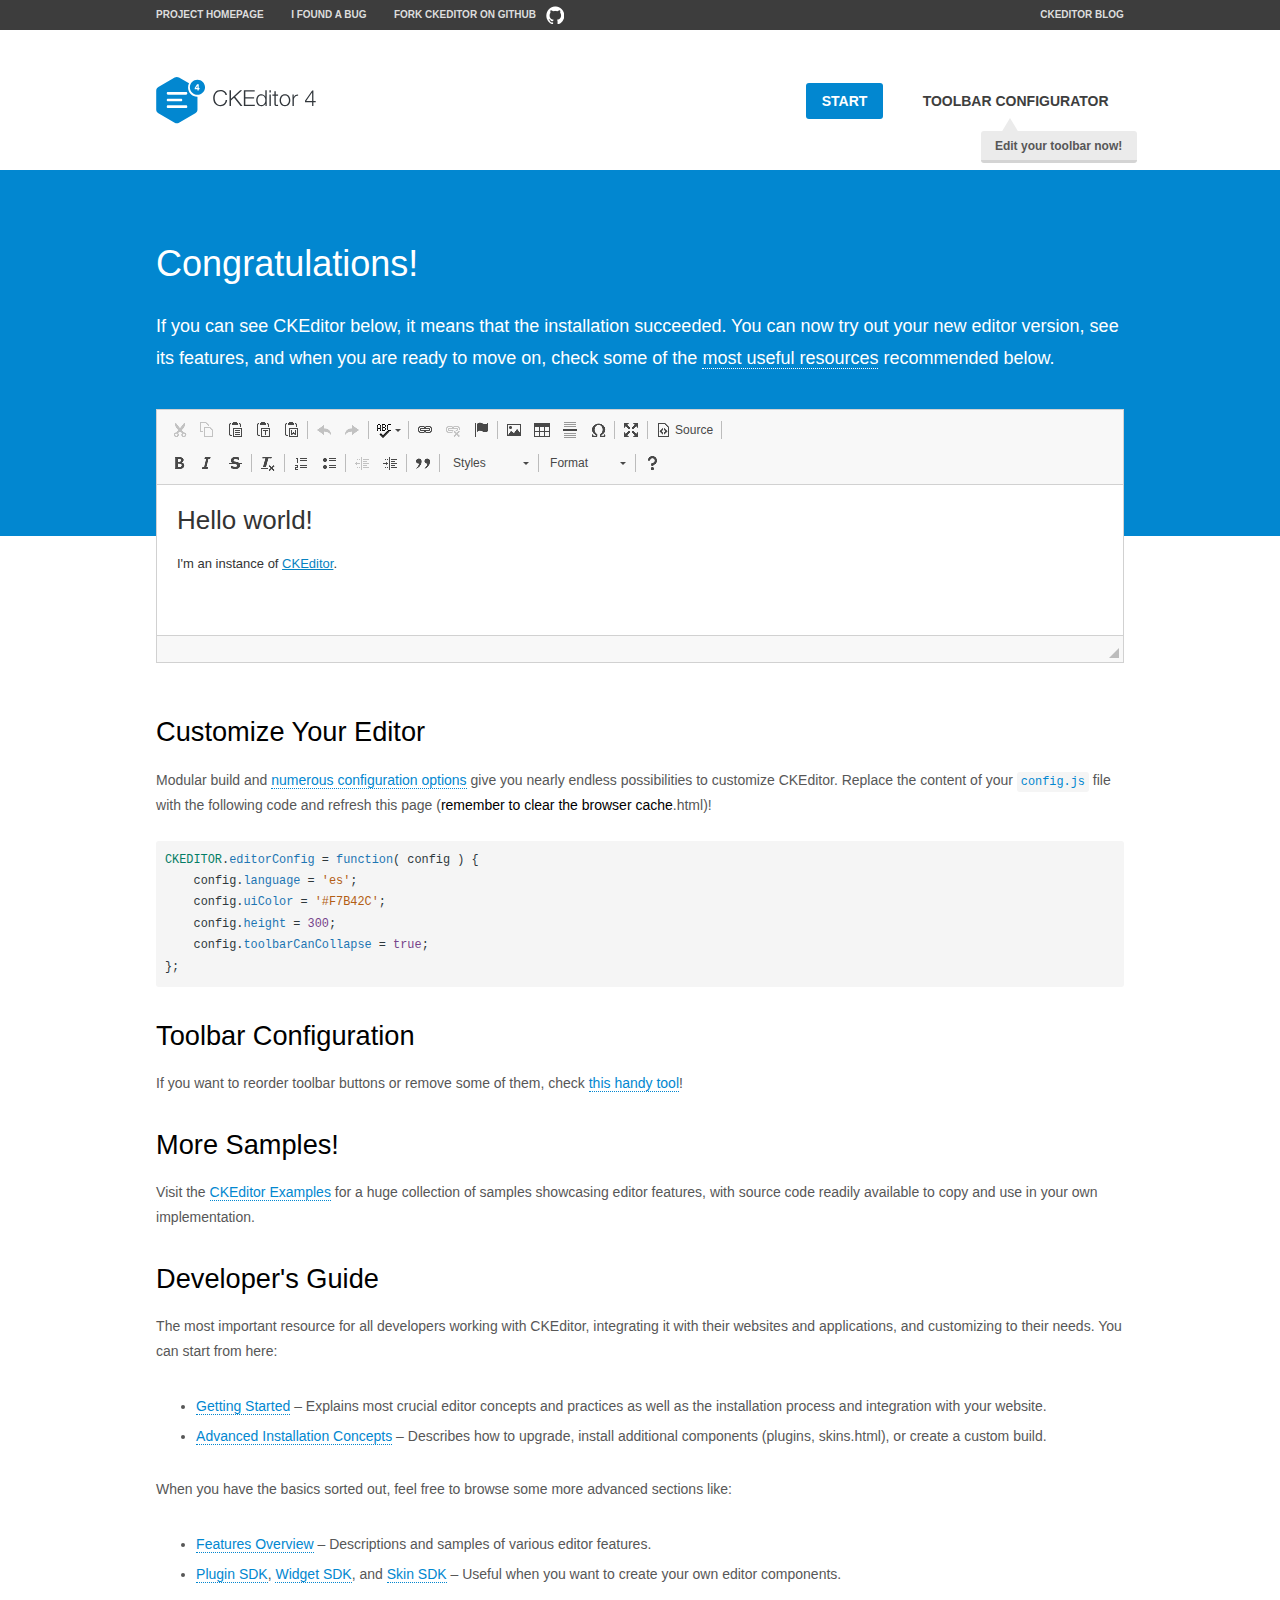
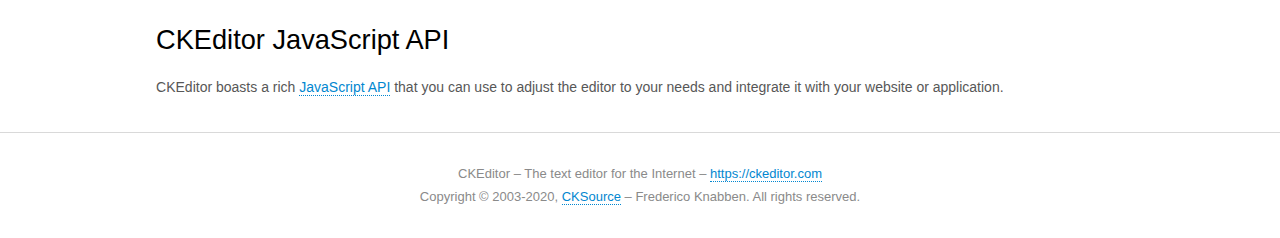
<file: wwwroot/lib/ckeditor/samples/index.html>
<!DOCTYPE html>
<!--
Copyright (c) 2003-2020, CKSource - Frederico Knabben. All rights reserved.
For licensing, see LICENSE.md or https://ckeditor.com/legal/ckeditor-oss-license
-->
<html lang="en">
<head>
	<meta charset="utf-8">
	<title>CKEditor Sample</title>
	<script src="../ckeditor.js"></script>
	<script src="js/sample.js"></script>
	<link rel="stylesheet" href="css/samples.css">
	<link rel="stylesheet" href="toolbarconfigurator/lib/codemirror/neo.css">
	<meta name="viewport" content="width=device-width,initial-scale=1">
	<meta name="description" content="Try the latest sample of CKEditor 4 and learn more about customizing your WYSIWYG editor with endless possibilities.">
</head>
<body id="main">

<nav class="navigation-a">
	<div class="grid-container">
		<ul class="navigation-a-left grid-width-70">
			<li><a href="https://ckeditor.com/ckeditor-4/">Project Homepage</a></li>
			<li><a href="https://github.com/ckeditor/ckeditor4/issues">I found a bug</a></li>
			<li><a href="https://github.com/ckeditor/ckeditor4" class="icon-pos-right icon-navigation-a-github">Fork CKEditor on GitHub</a></li>
		</ul>
		<ul class="navigation-a-right grid-width-30">
			<li><a href="https://ckeditor.com/blog/">CKEditor Blog</a></li>
		</ul>
	</div>
</nav>

<header class="header-a">
	<div class="grid-container">
		<h1 class="header-a-logo grid-width-30">
			<a href="index.html"><img src="img/logo.svg" onerror="this.src='img/logo.png'; this.onerror=null;" alt="CKEditor Sample"></a>
		</h1>

		<nav class="navigation-b grid-width-70">
			<ul>
				<li><a href="index.html" class="button-a button-a-background">Start</a></li>
				<li><a href="toolbarconfigurator/index.html" class="button-a">Toolbar configurator <span class="balloon-a balloon-a-nw">Edit your toolbar now!</span></a></li>
			</ul>
		</nav>
	</div>
</header>

<main>
	<div class="adjoined-top">
		<div class="grid-container">
			<div class="content grid-width-100">
				<h1>Congratulations!</h1>
				<p>
					If you can see CKEditor below, it means that the installation succeeded.
					You can now try out your new editor version, see its features, and when you are ready to move on, check some of the <a href="#sample-customize">most useful resources</a> recommended below.
				</p>
			</div>
		</div>
	</div>
	<div class="adjoined-bottom">
		<div class="grid-container">
			<div class="grid-width-100">
				<div id="editor">
					<h1>Hello world!</h1>
					<p>I'm an instance of <a href="https://ckeditor.com">CKEditor</a>.</p>
				</div>
			</div>
		</div>
	</div>

	<div class="grid-container">
		<div class="content grid-width-100">
			<section id="sample-customize">
				<h2>Customize Your Editor</h2>
				<p>Modular build and <a href="https://ckeditor.com/docs/ckeditor4/latest/guide/dev_configuration.html">numerous configuration options</a> give you nearly endless possibilities to customize CKEditor. Replace the content of your <code><a href="../config.js">config.js</a></code> file with the following code and refresh this page (<strong>remember to clear the browser cache</strong>.html)!</p>
		<pre class="cm-s-neo CodeMirror"><code><span style="padding-right: 0.1px;"><span class="cm-variable">CKEDITOR</span>.<span class="cm-property">editorConfig</span> <span class="cm-operator">=</span> <span class="cm-keyword">function</span>( <span class="cm-def">config</span> ) {</span>
<span style="padding-right: 0.1px;"><span class="cm-tab">	</span><span class="cm-variable-2">config</span>.<span class="cm-property">language</span> <span class="cm-operator">=</span> <span class="cm-string">'es'</span>;</span>
<span style="padding-right: 0.1px;"><span class="cm-tab">	</span><span class="cm-variable-2">config</span>.<span class="cm-property">uiColor</span> <span class="cm-operator">=</span> <span class="cm-string">'#F7B42C'</span>;</span>
<span style="padding-right: 0.1px;"><span class="cm-tab">	</span><span class="cm-variable-2">config</span>.<span class="cm-property">height</span> <span class="cm-operator">=</span> <span class="cm-number">300</span>;</span>
<span style="padding-right: 0.1px;"><span class="cm-tab">	</span><span class="cm-variable-2">config</span>.<span class="cm-property">toolbarCanCollapse</span> <span class="cm-operator">=</span> <span class="cm-atom">true</span>;</span>
<span style="padding-right: 0.1px;">};</span></code></pre>
			</section>

			<section>
				<h2>Toolbar Configuration</h2>
				<p>If you want to reorder toolbar buttons or remove some of them, check <a href="toolbarconfigurator/index.html">this handy tool</a>!</p>
			</section>

			<section>
				<h2>More Samples!</h2>
				<p>Visit the <a href="https://ckeditor.com/docs/ckeditor4/latest/examples/index.html">CKEditor Examples</a> for a huge collection of samples showcasing editor features, with source code readily available to copy and use in your own implementation.</p>
			</section>

			<section>
				<h2>Developer's Guide</h2>
				<p>The most important resource for all developers working with CKEditor, integrating it with their websites and applications, and customizing to their needs. You can start from here:</p>
				<ul>
					<li><a href="https://ckeditor.com/docs/ckeditor4/latest/guide/dev_installation.html">Getting Started</a> &ndash; Explains most crucial editor concepts and practices as well as the installation process and integration with your website.</li>
					<li><a href="https://ckeditor.com/docs/ckeditor4/latest/guide/dev_advanced_installation.html">Advanced Installation Concepts</a> &ndash; Describes how to upgrade, install additional components (plugins, skins.html), or create a custom build.</li>
				</ul>
					<p>When you have the basics sorted out, feel free to browse some more advanced sections like:</p>
				<ul>
					<li><a href="https://ckeditor.com/docs/ckeditor4/latest/features/index.html">Features Overview</a> &ndash; Descriptions and samples of various editor features.</li>
					<li><a href="https://ckeditor.com/docs/ckeditor4/latest/guide/plugin_sdk_intro.html">Plugin SDK</a>, <a href="https://ckeditor.com/docs/ckeditor4/latest/guide/widget_sdk_intro.html">Widget SDK</a>, and <a href="https://ckeditor.com/docs/ckeditor4/latest/guide/skin_sdk_intro.html">Skin SDK</a> &ndash; Useful when you want to create your own editor components.</li>
				</ul>
			</section>

			<section>
				<h2>CKEditor JavaScript API</h2>
				<p>CKEditor boasts a rich <a href="https://ckeditor.com/docs/ckeditor4/latest/api/index.html">JavaScript API</a> that you can use to adjust the editor to your needs and integrate it with your website or application.</p>
			</section>
		</div>
	</div>
</main>

<footer class="footer-a grid-container">
	<div class="grid-container">
		<p class="grid-width-100">
			CKEditor &ndash; The text editor for the Internet &ndash; <a class="samples" href="https://ckeditor.com/">https://ckeditor.com</a>
		</p>
		<p class="grid-width-100" id="copy">
			Copyright &copy; 2003-2020, <a class="samples" href="https://cksource.com/">CKSource</a> &ndash; Frederico Knabben. All rights reserved.
		</p>
	</div>
</footer>
<script>
	initSample();
</script>

</body>
</html>
</file>
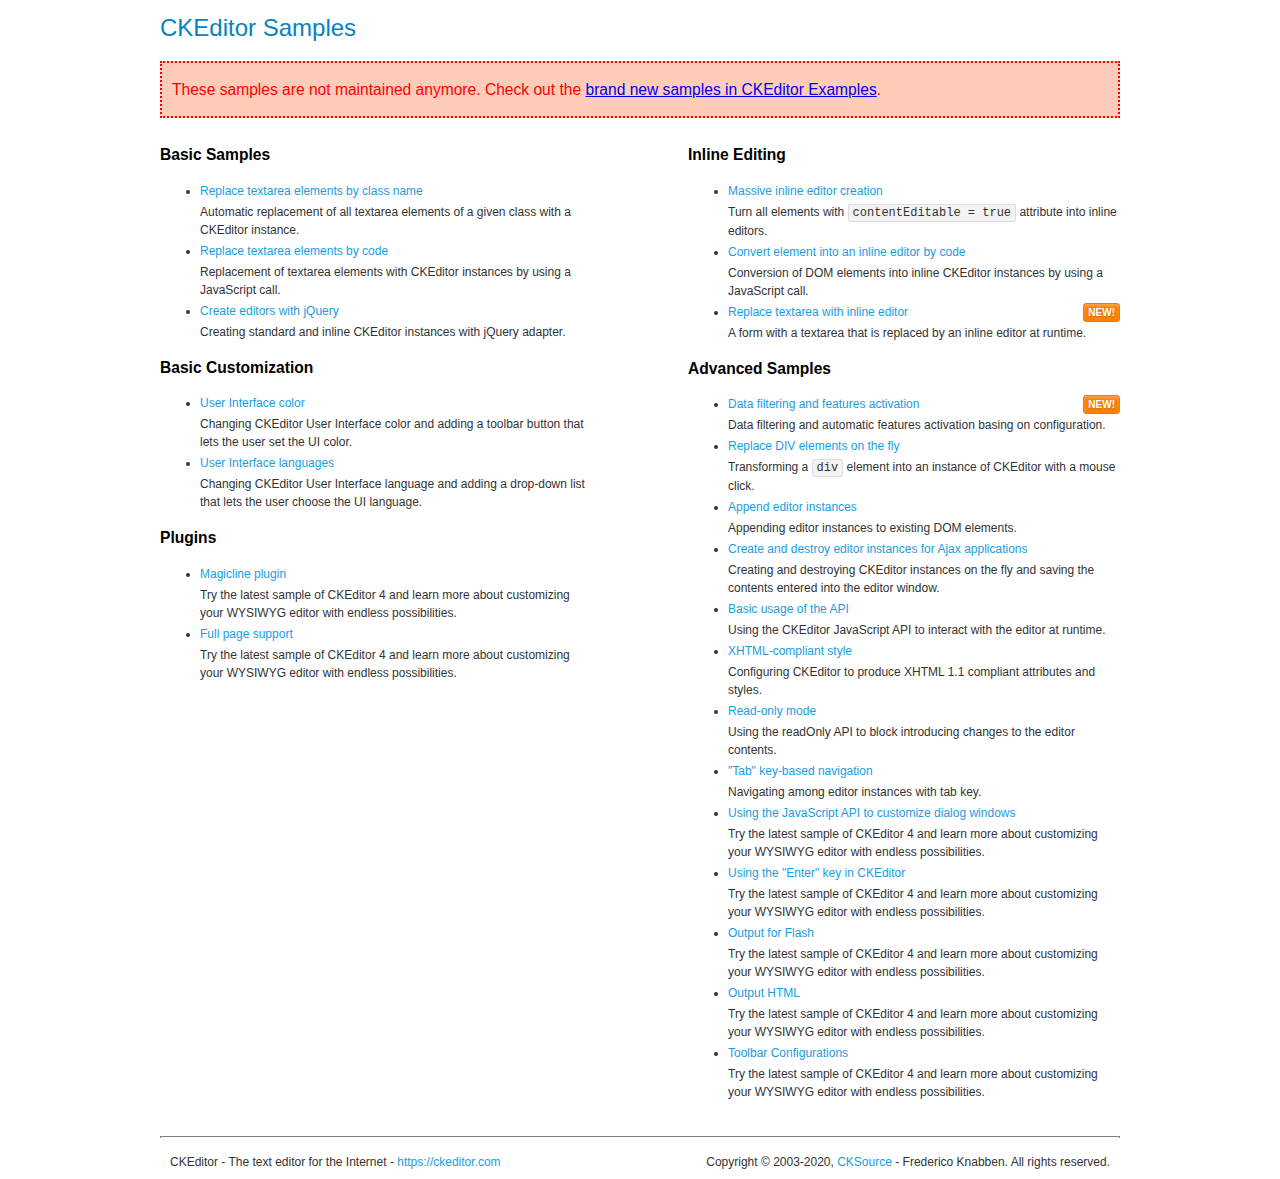
<file: wwwroot/lib/ckeditor/samples/old/index.html>
<!DOCTYPE html>
<!--
Copyright (c) 2003-2020, CKSource - Frederico Knabben. All rights reserved.
For licensing, see LICENSE.md or https://ckeditor.com/legal/ckeditor-oss-license
-->
<html lang="en">
<head>
	<meta charset="utf-8">
	<title>CKEditor Samples</title>
	<link rel="stylesheet" href="sample.css">
	<meta name="description" content="Try the latest sample of CKEditor 4 and learn more about customizing your WYSIWYG editor with endless possibilities.">
</head>
<body>
	<h1 class="samples">
		CKEditor Samples
	</h1>
	<div class="warning deprecated">
		These samples are not maintained anymore. Check out the <a href="https://ckeditor.com/docs/ckeditor4/latest/examples/index.html">brand new samples in CKEditor Examples</a>.
	</div>
	<div class="twoColumns">
		<div class="twoColumnsLeft">
			<h2 class="samples">
				Basic Samples
			</h2>
			<dl class="samples">
				<dt><a class="samples" href="replacebyclass.html">Replace textarea elements by class name</a></dt>
				<dd>Automatic replacement of all textarea elements of a given class with a CKEditor instance.</dd>

				<dt><a class="samples" href="replacebycode.html">Replace textarea elements by code</a></dt>
				<dd>Replacement of textarea elements with CKEditor instances by using a JavaScript call.</dd>

				<dt><a class="samples" href="jquery.html">Create editors with jQuery</a></dt>
				<dd>Creating standard and inline CKEditor instances with jQuery adapter.</dd>
			</dl>

			<h2 class="samples">
				Basic Customization
			</h2>
			<dl class="samples">
				<dt><a class="samples" href="uicolor.html">User Interface color</a></dt>
				<dd>Changing CKEditor User Interface color and adding a toolbar button that lets the user set the UI color.</dd>

				<dt><a class="samples" href="uilanguages.html">User Interface languages</a></dt>
				<dd>Changing CKEditor User Interface language and adding a drop-down list that lets the user choose the UI language.</dd>
			</dl>


			<h2 class="samples">Plugins</h2>
<dl class="samples">
<dt><a class="samples" href="magicline/magicline.html">Magicline plugin</a></dt>
<dd>Try the latest sample of CKEditor 4 and learn more about customizing your WYSIWYG editor with endless possibilities.</dd>

<dt><a class="samples" href="wysiwygarea/fullpage.html">Full page support</a></dt>
<dd>Try the latest sample of CKEditor 4 and learn more about customizing your WYSIWYG editor with endless possibilities.</dd>
</dl>
		</div>
		<div class="twoColumnsRight">
			<h2 class="samples">
				Inline Editing
			</h2>
			<dl class="samples">
				<dt><a class="samples" href="inlineall.html">Massive inline editor creation</a></dt>
				<dd>Turn all elements with <code>contentEditable = true</code> attribute into inline editors.</dd>

				<dt><a class="samples" href="inlinebycode.html">Convert element into an inline editor by code</a></dt>
				<dd>Conversion of DOM elements into inline CKEditor instances by using a JavaScript call.</dd>

				<dt><a class="samples" href="inlinetextarea.html">Replace textarea with inline editor</a> <span class="new">New!</span></dt>
				<dd>A form with a textarea that is replaced by an inline editor at runtime.</dd>

				
			</dl>

			<h2 class="samples">
				Advanced Samples
			</h2>
			<dl class="samples">
				<dt><a class="samples" href="datafiltering.html">Data filtering and features activation</a> <span class="new">New!</span></dt>
				<dd>Data filtering and automatic features activation basing on configuration.</dd>

				<dt><a class="samples" href="divreplace.html">Replace DIV elements on the fly</a></dt>
				<dd>Transforming a <code>div</code> element into an instance of CKEditor with a mouse click.</dd>

				<dt><a class="samples" href="appendto.html">Append editor instances</a></dt>
				<dd>Appending editor instances to existing DOM elements.</dd>

				<dt><a class="samples" href="ajax.html">Create and destroy editor instances for Ajax applications</a></dt>
				<dd>Creating and destroying CKEditor instances on the fly and saving the contents entered into the editor window.</dd>

				<dt><a class="samples" href="api.html">Basic usage of the API</a></dt>
				<dd>Using the CKEditor JavaScript API to interact with the editor at runtime.</dd>

				<dt><a class="samples" href="xhtmlstyle.html">XHTML-compliant style</a></dt>
				<dd>Configuring CKEditor to produce XHTML 1.1 compliant attributes and styles.</dd>

				<dt><a class="samples" href="readonly.html">Read-only mode</a></dt>
				<dd>Using the readOnly API to block introducing changes to the editor contents.</dd>

				<dt><a class="samples" href="tabindex.html">"Tab" key-based navigation</a></dt>
				<dd>Navigating among editor instances with tab key.</dd>


				
<dt><a class="samples" href="dialog/dialog.html">Using the JavaScript API to customize dialog windows</a></dt>
<dd>Try the latest sample of CKEditor 4 and learn more about customizing your WYSIWYG editor with endless possibilities.</dd>

<dt><a class="samples" href="enterkey/enterkey.html">Using the &quot;Enter&quot; key in CKEditor</a></dt>
<dd>Try the latest sample of CKEditor 4 and learn more about customizing your WYSIWYG editor with endless possibilities.</dd>

<dt><a class="samples" href="htmlwriter/outputforflash.html">Output for Flash</a></dt>
<dd>Try the latest sample of CKEditor 4 and learn more about customizing your WYSIWYG editor with endless possibilities.</dd>

<dt><a class="samples" href="htmlwriter/outputhtml.html">Output HTML</a></dt>
<dd>Try the latest sample of CKEditor 4 and learn more about customizing your WYSIWYG editor with endless possibilities.</dd>

<dt><a class="samples" href="toolbar/toolbar.html">Toolbar Configurations</a></dt>
<dd>Try the latest sample of CKEditor 4 and learn more about customizing your WYSIWYG editor with endless possibilities.</dd>

			</dl>
		</div>
	</div>
	<div id="footer">
		<hr>
		<p>
			CKEditor - The text editor for the Internet - <a class="samples" href="https://ckeditor.com/">https://ckeditor.com</a>
		</p>
		<p id="copy">
			Copyright &copy; 2003-2020, <a class="samples" href="https://cksource.com/">CKSource</a> - Frederico Knabben. All rights reserved.
		</p>
	</div>
</body>
</html>
</file>
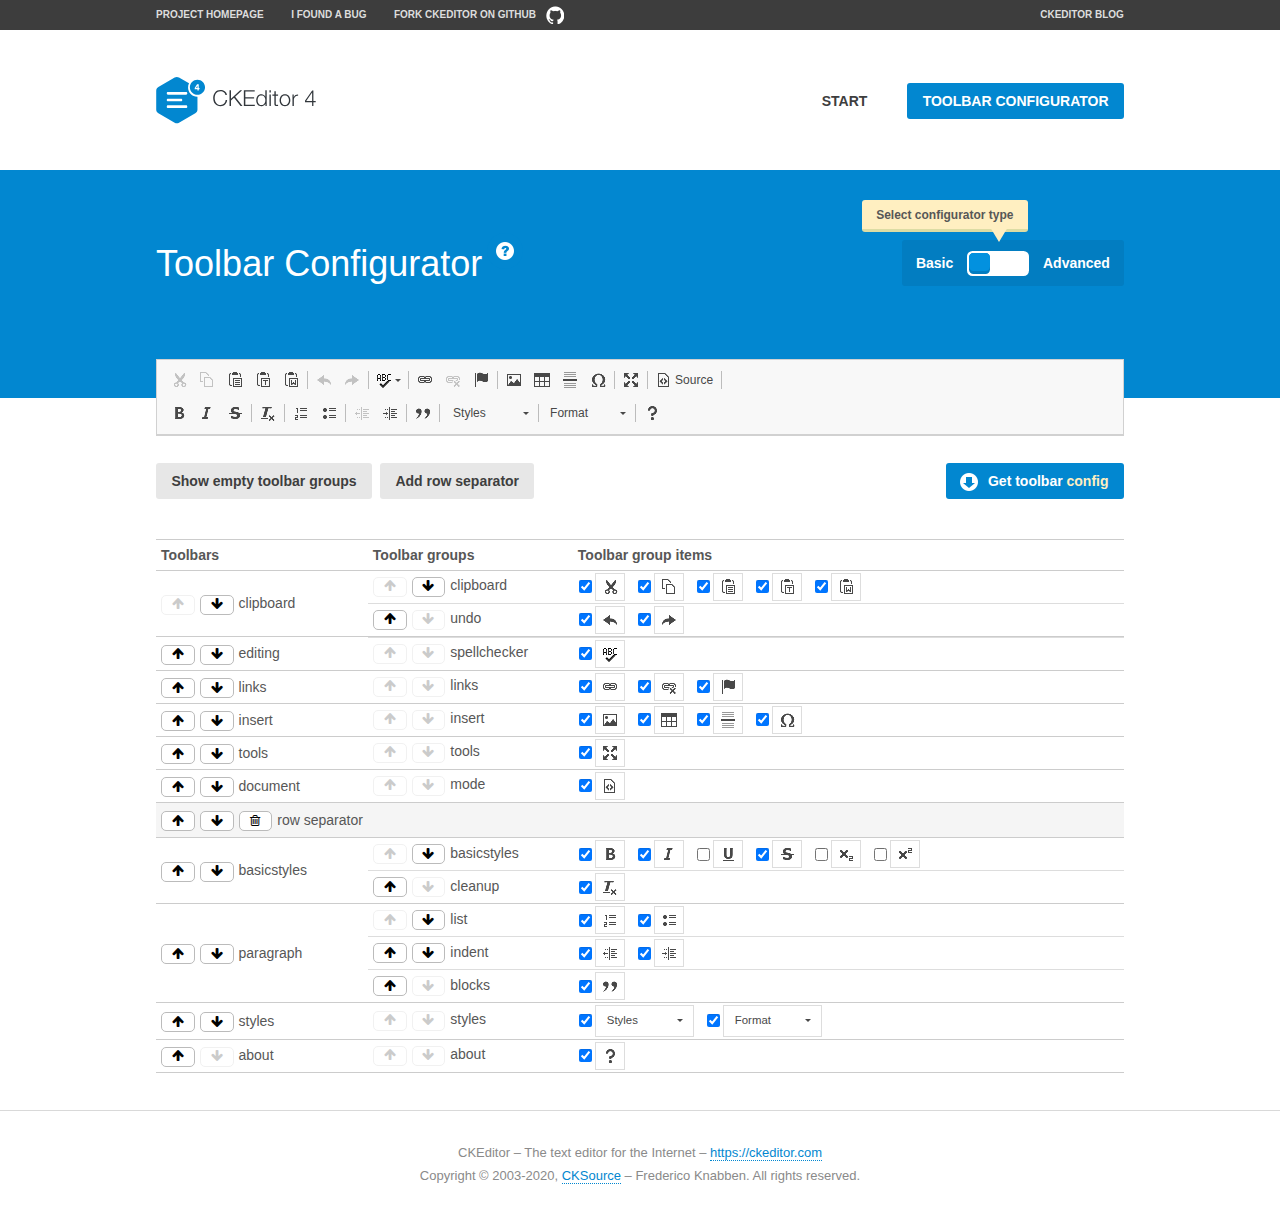
<file: wwwroot/lib/ckeditor/samples/toolbarconfigurator/index.html>
<!DOCTYPE html>
<!--
Copyright (c) 2003-2020, CKSource - Frederico Knabben. All rights reserved.
For licensing, see LICENSE.md or https://ckeditor.com/legal/ckeditor-oss-license
-->
<!--[if IE 8]><html class="ie8"><![endif]-->
<!--[if gt IE 8]><html><![endif]-->
<!--[if !IE]><!--><html lang="en"><!--<![endif]-->
<head>
	<meta charset="utf-8">
	<title>Toolbar Configurator</title>
	<script src="../../ckeditor.js"></script>
	<script>
		if ( CKEDITOR.env.ie && CKEDITOR.env.version < 9 )
			CKEDITOR.tools.enableHtml5Elements( document );
	</script>
	<link rel="stylesheet" href="lib/codemirror/codemirror.css">
	<link rel="stylesheet" href="lib/codemirror/show-hint.css">
	<link rel="stylesheet" href="lib/codemirror/neo.css">
	<link rel="stylesheet" href="css/fontello.css">
	<link rel="stylesheet" href="../css/samples.css">
	<meta name="description" content="Try the latest sample of CKEditor 4 and learn more about customizing your WYSIWYG editor with endless possibilities.">
</head>
<body id="toolbar">

<nav class="navigation-a">
	<div class="grid-container">
		<ul class="navigation-a-left grid-width-70">
			<li><a href="https://ckeditor.com/ckeditor-4/">Project Homepage</a></li>
			<li><a href="https://github.com/ckeditor/ckeditor4/issues">I found a bug</a></li>
			<li><a href="https://github.com/ckeditor/ckeditor4" class="icon-pos-right icon-navigation-a-github">Fork CKEditor on GitHub</a></li>
		</ul>
		<ul class="navigation-a-right grid-width-30">
			<li><a href="https://ckeditor.com/blog/">CKEditor Blog</a></li>
		</ul>
	</div>
</nav>

<header class="header-a">
	<div class="grid-container">
		<h1 class="header-a-logo grid-width-30">
			<a href="../index.html"><img src="../img/logo.svg" onerror="this.src='../img/logo.png'; this.onerror=null;" alt="CKEditor Logo"></a>
		</h1>
		<nav class="navigation-b grid-width-70">
			<ul>
				<li><a href="../index.html"  class="button-a">Start</a></li>
				<li><a href="index.html"  class="button-a button-a-background">Toolbar configurator</a></li>
			</ul>
		</nav>
	</div>
</header>

<main>
	<div class="adjoined-top">
		<div class="grid-container">
			<div class="content grid-width-100">
				<div class="grid-container-nested">
					<h1 class="grid-width-60">
						Toolbar Configurator
						<a href="#help-content" type="button" title="Configurator help" id="help" class="button-a button-a-background button-a-no-text icon-pos-left icon-question-mark">Help</a>
					</h1>

					<div class="grid-width-40 grid-switch-magic">
						<div class="switch">
							<span class="balloon-a balloon-a-se">Select configurator type</span>
							<input type="radio" name="radio" data-num="1" id="radio-basic" />
							<input type="radio" name="radio" data-num="2" id="radio-advanced" />
							<label data-for="1" for="radio-basic">Basic</label>
							<span class="switch-inner">
								<span class="handler"></span>
							</span>
							<label data-for="2" for="radio-advanced">Advanced</label>
						</div>
					</div>
				</div>
			</div>
		</div>
	</div>
	<div class="adjoined-bottom">
		<div class="grid-container">
			<div class="grid-width-100">
				<div class="editors-container">
					<div id="editor-basic"></div>
					<div id="editor-advanced"></div>
				</div>
			</div>
		</div>
	</div>

	<div class="grid-container configurator">
		<div class="content grid-width-100">
			<div class="configurator">
				<div>
					<div id="toolbarModifierWrapper"></div>
				</div>
			</div>
		</div>
	</div>

	<div id="help-content">
		<div class="grid-container">
			<div class="grid-width-100">
				<h2>What Am I Doing Here?</h2>

				<div class="grid-container grid-container-nested">
					<div class="basic">
						<div class="grid-width-50">
							<p>Arrange <a href="https://ckeditor.com/docs/ckeditor4/latest/api/CKEDITOR_config.html#cfg-toolbarGroups">toolbar groups</a>, toggle <a href="https://ckeditor.com/docs/ckeditor4/latest/api/CKEDITOR_config.html#cfg-removeButtons">button visibility</a> according to your needs and get your toolbar configuration.</p>
							<p>You can replace the content of the <a href="../../config.js"><code>config.js</code></a> file with the generated configuration. If you already set some configuration options you will need to merge both configurations.</p>
						</div>
						<div class="grid-width-50">
							<p>Read more about different ways of <a href="https://ckeditor.com/docs/ckeditor4/latest/guide/dev_configuration.html">setting configuration</a> and do not forget about <strong>clearing browser cache</strong>.</p>
							<p>Arranging toolbar groups is the recommended way of configuring the toolbar, but if you need more freedom you can use the <a href="#advanced">advanced configurator</a>.</p>
						</div>
					</div>
					<div class="advanced" style="display: none;">
						<div class="grid-width-50">
							<p>With this code editor you can edit your <a href="https://ckeditor.com/docs/ckeditor4/latest/api/CKEDITOR_config.html#cfg-toolbar">toolbar configuration</a> live.</p>
							<p>You can replace the content of the <a href="../../config.js"><code>config.js</code></a> file with the generated configuration. If you already set some configuration options you will need to merge both configurations.</p>
						</div>
						<div class="grid-width-50">
							<p>Read more about different ways of <a href="https://ckeditor.com/docs/ckeditor4/latest/guide/dev_configuration.html">setting configuration</a> and do not forget about <strong>clearing browser cache</strong>.</p>
						</div>
					</div>
				</div>

				<p class="grid-container grid-container-nested">
					<button type="button" class="help-content-close grid-width-100 button-a button-a-background">Got it. Let's play!</button>
				</p>
			</div>
		</div>
	</div>
</main>

<footer class="footer-a grid-container">
	<p class="grid-width-100">
		CKEditor &ndash; The text editor for the Internet &ndash; <a class="samples" href="https://ckeditor.com/">https://ckeditor.com</a>
	</p>
	<p class="grid-width-100" id="copy">
		Copyright &copy; 2003-2020, <a class="samples" href="https://cksource.com/">CKSource</a> &ndash; Frederico Knabben. All rights reserved.
	</p>
</footer>

<script src="lib/codemirror/codemirror.js"></script>
<script src="lib/codemirror/javascript.js"></script>
<script src="lib/codemirror/show-hint.js"></script>

<script src="js/fulltoolbareditor.js"></script>
<script src="js/abstracttoolbarmodifier.js"></script>
<script src="js/toolbarmodifier.js"></script>
<script src="js/toolbartextmodifier.js"></script>
<script src="../js/sf.js"></script>

<script>
	( function() {
		'use strict';

		var mode = ( window.location.hash.substr( 1 ) === 'advanced' ) ? 'advanced' : 'basic',
			configuratorSection = CKEDITOR.document.findOne( 'main > .grid-container.configurator' ),
			basicInstruction = CKEDITOR.document.findOne( '#help-content .basic' ),
			advancedInstruction = CKEDITOR.document.findOne( '#help-content .advanced' ),

			// Configurator mode switcher.
			modeSwitchBasic = CKEDITOR.document.getById( 'radio-basic' ),
			modeSwitchAdvanced = CKEDITOR.document.getById( 'radio-advanced' );

		// Initial setup
		function updateSwitcher() {
			if ( mode === 'advanced' ) {
				modeSwitchAdvanced.$.checked = true;
			} else {
				modeSwitchBasic.$.checked = true;
			}
		}

		updateSwitcher();

		CKEDITOR.document.getWindow().on( 'hashchange', function( e ) {
			var hash = window.location.hash.substr( 1 );
			if ( !( hash === 'advanced' || hash === 'basic' ) ) {
				return;
			}
			mode = hash;
			onToolbarsDone( mode );
		} );

		CKEDITOR.document.getWindow().on( 'resize', function() {
			updateToolbar( ( mode === 'basic' ? toolbarModifier : toolbarTextModifier )[ 'editorInstance' ] );
		} );

		function onRefresh( modifier ) {
			modifier = modifier || this;

			if ( mode === 'basic' && modifier instanceof ToolbarConfigurator.ToolbarTextModifier ) {
				return;
			}

			// CodeMirror container becomes visible, so we need to refresh and to avoid rendering problems.
			if ( mode === 'advanced' && modifier instanceof ToolbarConfigurator.ToolbarTextModifier ) {
				modifier.codeContainer.refresh();
			}

			updateToolbar( modifier.editorInstance );
		}

		function updateToolbar( editor ) {
			var editorContainer = editor.container;

			// Not always editor is loaded.
			if ( !editorContainer ) {
				return;
			}

			var displayStyle = editorContainer.getStyle( 'display' );

			editorContainer.setStyle( 'display', 'block' );

			var newHeight = editorContainer.getSize( 'height' );

			var newMarginTop = parseInt( editorContainer.getComputedStyle( 'margin-top' ), 10 );
			newMarginTop = ( isNaN( newMarginTop ) ? 0 : Number( newMarginTop ) );

			var newMarginBottom = parseInt( editorContainer.getComputedStyle( 'margin-bottom' ), 10 );
			newMarginBottom = ( isNaN( newMarginBottom ) ? 0 : Number( newMarginBottom ) );

			var result = newHeight + newMarginTop + newMarginBottom;

			editorContainer.setStyle( 'display', displayStyle );

			editor.container.getAscendant( 'div' ).setStyle( 'height', result + 'px' );
		}

		var toolbarModifier = new ToolbarConfigurator.ToolbarModifier( 'editor-basic' );

		var done = 0;
		toolbarModifier.init( onToolbarInit );
		toolbarModifier.onRefresh = onRefresh;

		CKEDITOR.document.getById( 'toolbarModifierWrapper' ).append( toolbarModifier.mainContainer );

		var toolbarTextModifier = new ToolbarConfigurator.ToolbarTextModifier( 'editor-advanced' );
		toolbarTextModifier.init( onToolbarInit );
		toolbarTextModifier.onRefresh = onRefresh;

		function onToolbarInit() {
			if ( ++done === 2 ) {
				onToolbarsDone();

				positionSticky.watch( CKEDITOR.document.findOne( '.toolbar' ), function() {
					return mode === 'advanced';
				} );
			}
		}

		function onToolbarsDone() {
			if ( mode === 'basic' ) {
				toggleModeBasic( false );
			} else {
				toggleModeAdvanced( false );
			}

			updateSwitcher();

			setTimeout( function() {
				CKEDITOR.document.findOne( '.editors-container' ).addClass( 'active' );
				CKEDITOR.document.findOne( '#toolbarModifierWrapper' ).addClass( 'active' );
			}, 200 );
		}

		CKEDITOR.document.getById( 'toolbarModifierWrapper' ).append( toolbarTextModifier.mainContainer );

		function toogleModeSwitch( onElement, offElement, onModifier, offModifier ) {
			onElement.addClass( 'fancy-button-active' );
			offElement.removeClass( 'fancy-button-active' );

			onModifier.showUI();
			offModifier.hideUI();
		}

		function toggleModeBasic( callOnRefresh ) {
			callOnRefresh = ( callOnRefresh !== false );
			mode = 'basic';
			window.location.hash = '#basic';
			toogleModeSwitch( modeSwitchBasic, modeSwitchAdvanced, toolbarModifier, toolbarTextModifier );

			configuratorSection.removeClass( 'freed-width' );
			basicInstruction.show();
			advancedInstruction.hide();

			callOnRefresh && onRefresh( toolbarModifier );
		}

		function toggleModeAdvanced( callOnRefresh ) {
			callOnRefresh = ( callOnRefresh !== false );
			mode = 'advanced';
			window.location.hash = '#advanced';
			toogleModeSwitch( modeSwitchAdvanced, modeSwitchBasic, toolbarTextModifier, toolbarModifier );

			configuratorSection.addClass( 'freed-width' );
			advancedInstruction.show();
			basicInstruction.hide();

			callOnRefresh && onRefresh( toolbarTextModifier );
		}

		modeSwitchBasic.on( 'click', toggleModeBasic );
		modeSwitchAdvanced.on( 'click', toggleModeAdvanced );

		//
		// Position:sticky for the toolbar.
		//

		// Will make elements behave like they were styled with position:sticky.
		var positionSticky = {
			// Store object: {
			// 		element: CKEDITOR.dom.element, // Element which will float.
			// 		placeholder: CKEDITOR.dom.element, // Placeholder which is place to prevent page bounce.
			// 		isFixed: boolean // Whether element float now.
			// }
			watched: [],

			active: [],

			staticContainer: null,

			init: function() {
				var element = CKEDITOR.dom.element.createFromHtml(
					'<div class="staticContainer">' +
						'<div class="grid-container" >' +
							'<div class="grid-width-100">' +
								'<div class="inner"></div>' +
							'</div>' +
						'</div>' +
					'</div>' );

				this.staticContainer = element.findOne( '.inner' );

				CKEDITOR.document.getBody().append( element );
			},

			watch: function( element, preventFunc ) {
				this.watched.push( {
					element: element,
					placeholder: new CKEDITOR.dom.element( 'div' ),
					isFixed: false,
					preventFunc: preventFunc
				} );
			},

			checkAll: function() {
				for ( var i = 0; i < this.watched.length; i++ ) {
					this.check( this.watched[ i ] );
				}
			},

			check: function( element ) {
				var isFixed = element.isFixed;
				var shouldBeFixed = this.shouldBeFixed( element );

				// Nothing to be done.
				if ( isFixed === shouldBeFixed ) {
					return;
				}

				var placeholder = element.placeholder;

				if ( isFixed ) {
					// Unfixing.

					element.element.insertBefore( placeholder );
					placeholder.remove();

					element.element.removeStyle( 'margin' );

					this.active.splice( CKEDITOR.tools.indexOf( this.active, element ), 1 );

				} else {
					// Fixing.
					placeholder.setStyle( 'width', element.element.getSize( 'width' ) + 'px' );
					placeholder.setStyle( 'height', element.element.getSize( 'height' ) + 'px' );
					placeholder.setStyle( 'margin-bottom', element.element.getComputedStyle( 'margin-bottom' ) );
					placeholder.setStyle( 'display', element.element.getComputedStyle( 'display' ) );
					placeholder.insertAfter( element.element );

					this.staticContainer.append( element.element );

					this.active.push( element );
				}

				element.isFixed = !element.isFixed;
			},

			shouldBeFixed: function( element ) {
				if ( element.preventFunc && element.preventFunc() ) {
					return false;
				}

				// If element is already fixed we are checking it's placeholder.
				var related = ( element.isFixed ? element.placeholder : element.element ),
					clientRect = related.$.getBoundingClientRect(),
					staticHeight = this.staticContainer.getSize('height' ),
					elemHeight = element.element.getSize( 'height' );

				if ( element.isFixed ) {
					return ( clientRect.top + elemHeight < staticHeight );
				} else {
					return ( clientRect.top < staticHeight );
				}
			}
		};

		positionSticky.init();

		CKEDITOR.document.getWindow().on( 'scroll',
			new CKEDITOR.tools.eventsBuffer( 100, positionSticky.checkAll, positionSticky ).input
		);

		// Make the toolbar sticky.
		positionSticky.watch( CKEDITOR.document.findOne( '.editors-container' ) );

		// Help button and help-content.
		( function() {
			var helpButton = CKEDITOR.document.getById( 'help' ),
				helpContent = CKEDITOR.document.getById( 'help-content' );

			// Don't show help button on IE8 because it's unsupported by Pico Modal.
			if ( CKEDITOR.env.ie && CKEDITOR.env.version == 8 ) {
				helpButton.hide();
			} else {
				// Display help modal when the button is clicked.
				helpButton.on( 'click', function( evt ) {
					SF.modal( {
						// Clone modal content from DOM.
						content: helpContent.getHtml(),

						afterCreate: function( modal ) {
							// Enable modal content button to close the modal.
							new CKEDITOR.dom.element( modal.modalElem() ).findOne( '.help-content-close' ).once( 'click', modal.close );
						}
					} ).show();
				} );
			}
		} )();
	} )();
</script>
</body>
</html>
</file>
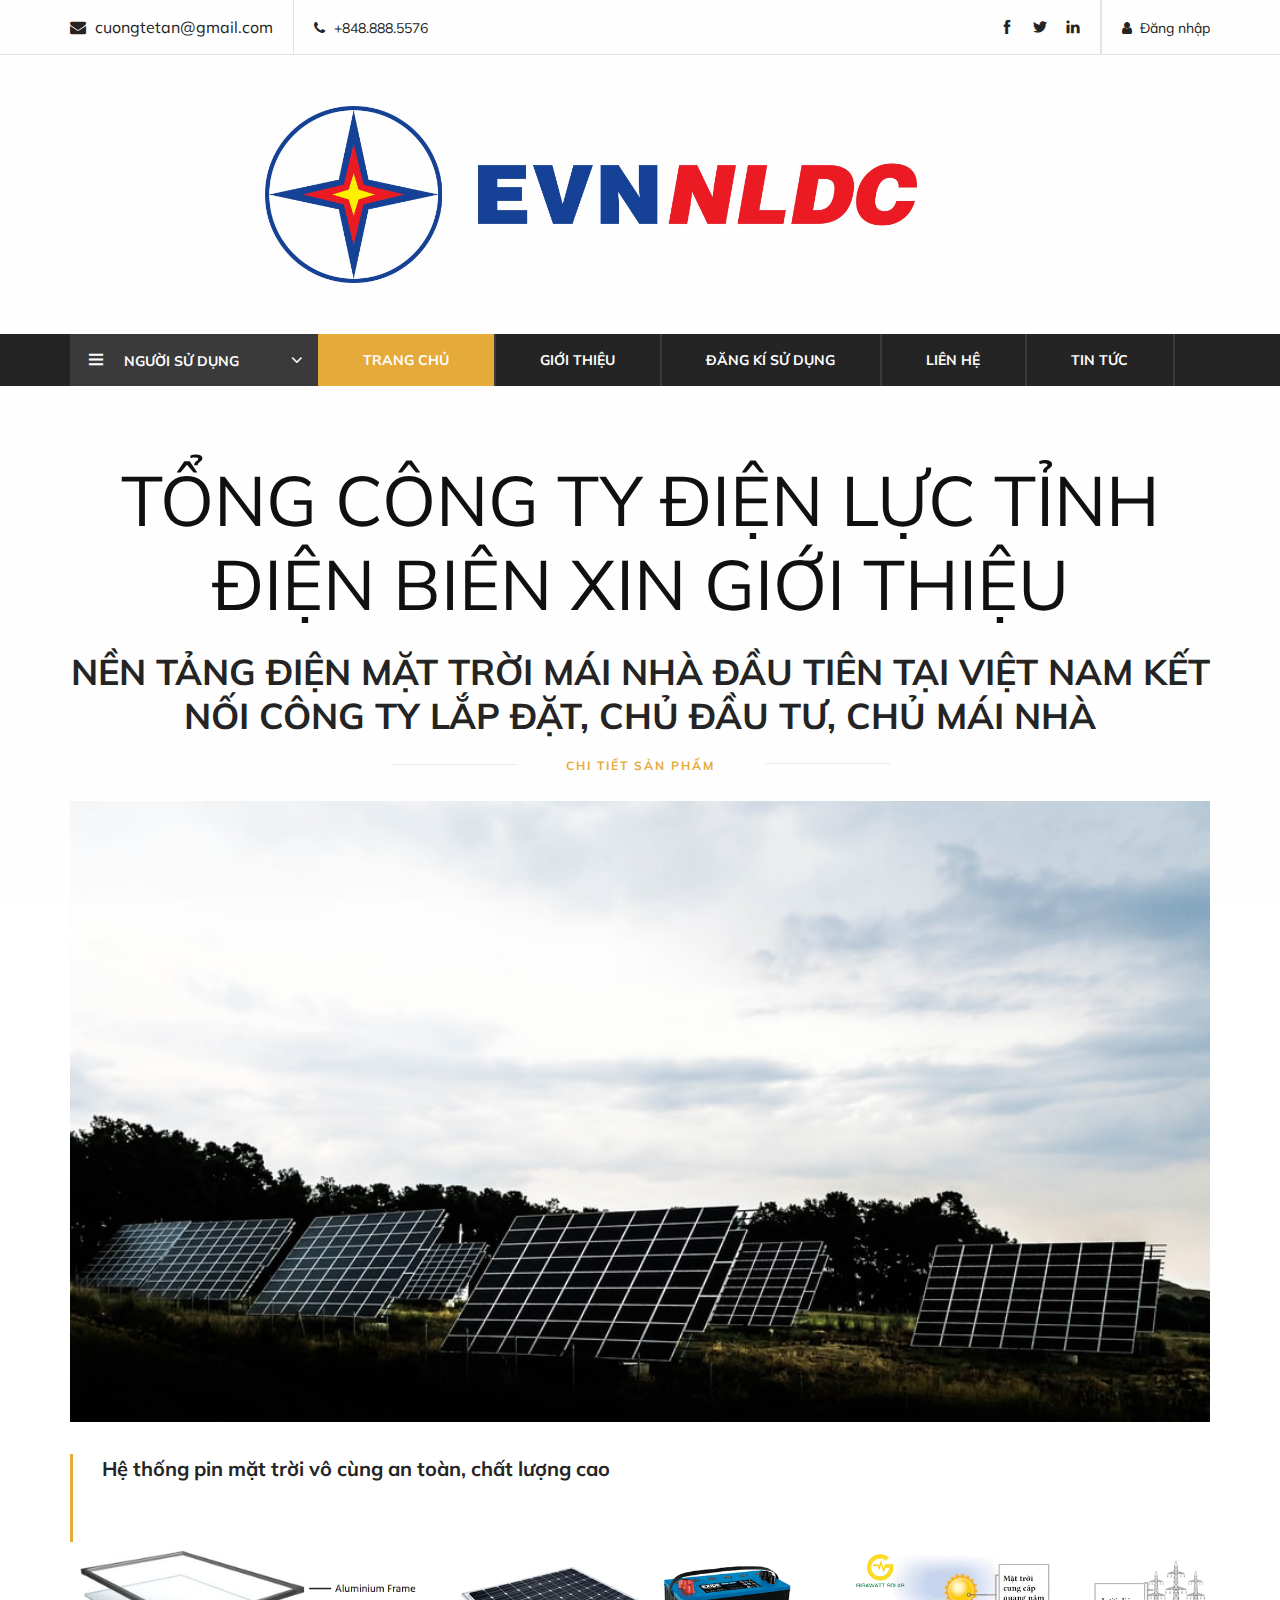
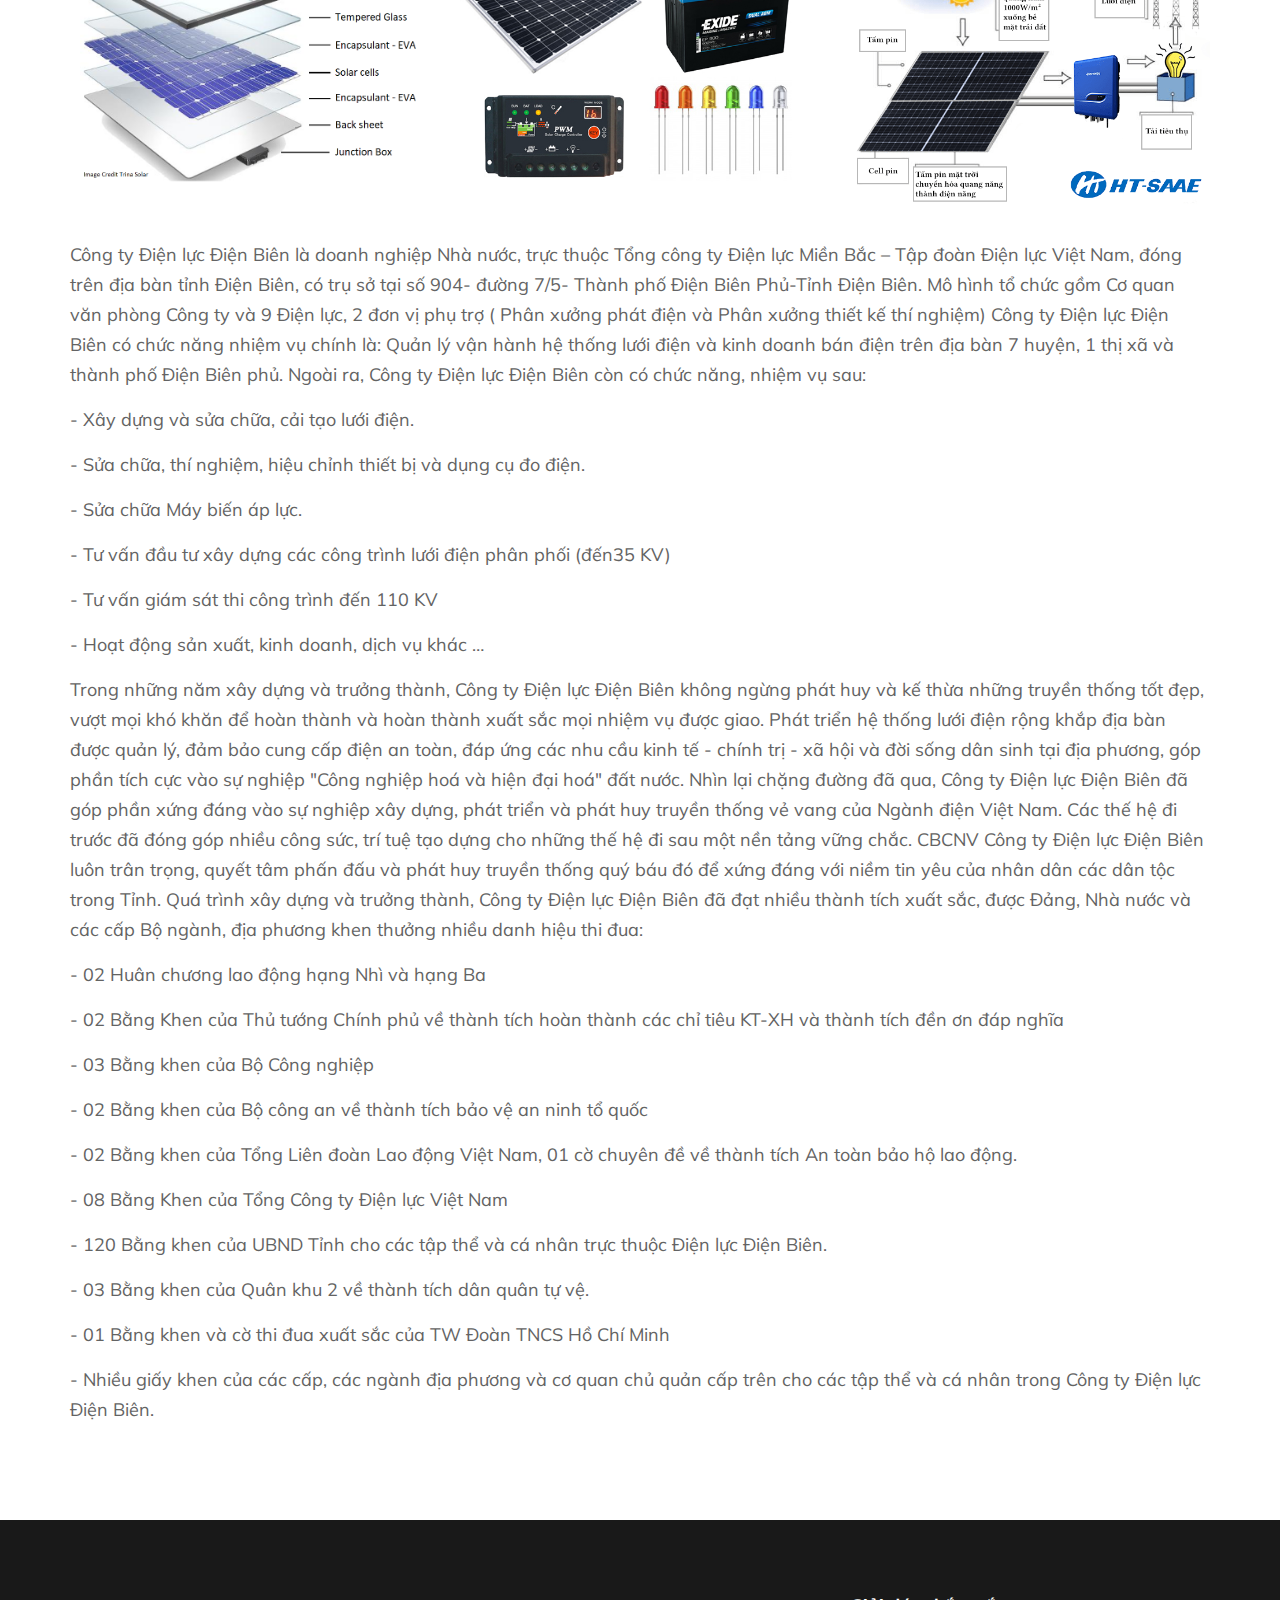
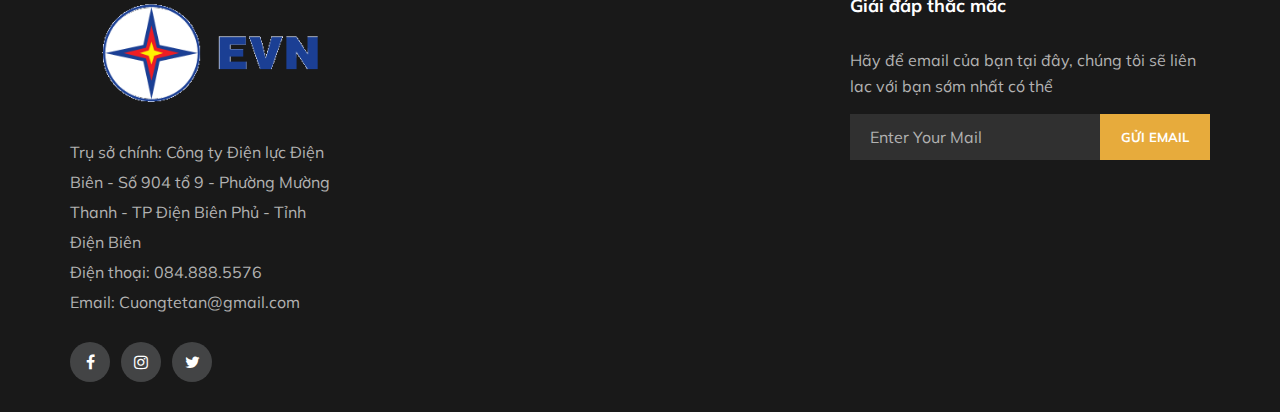
<file: wwwroot/assets/page/chitiet.html>
<!DOCTYPE html>
<html lang="zxx">

<head>
    <meta charset="UTF-8">
    <meta name="description" content="Fashi Template">
    <meta name="keywords" content="Fashi, unica, creative, html">
    <meta name="viewport" content="width=device-width, initial-scale=1.0">
    <meta http-equiv="X-UA-Compatible" content="ie=edge">
    <title>Fashi | Template</title>

    <!-- Google Font -->
    <link href="https://fonts.googleapis.com/css?family=Muli:300,400,500,600,700,800,900&display=swap" rel="stylesheet">

    <!-- Css Styles -->
    <link rel="stylesheet" href="css/bootstrap.min.css" type="text/css">
    <link rel="stylesheet" href="css/font-awesome.min.css" type="text/css">
    <link rel="stylesheet" href="css/themify-icons.css" type="text/css">
    <link rel="stylesheet" href="css/elegant-icons.css" type="text/css">
    <link rel="stylesheet" href="css/owl.carousel.min.css" type="text/css">
    <link rel="stylesheet" href="css/nice-select.css" type="text/css">
    <link rel="stylesheet" href="css/jquery-ui.min.css" type="text/css">
    <link rel="stylesheet" href="css/slicknav.min.css" type="text/css">
    <link rel="stylesheet" href="css/style.css" type="text/css">
</head>

<body>
    <!-- Page Preloder -->
    <div id="preloder">
        <div class="loader"></div>
    </div>

    <!-- Header Section Begin -->
    <header class="header-section">
        <div class="header-top">
            <div class="container">
                <div class="ht-left">
                    <div class="mail-service">
                        <i class=" fa fa-envelope"></i>
                        cuongtetan@gmail.com
                    </div>
                    <div class="phone-service">
                        <i class=" fa fa-phone"></i>
                        +848.888.5576
                    </div>
                </div>
                <div class="ht-right">
                    <a href="./login.html" class="login-panel"><i class="fa fa-user"></i>Đăng nhập</a>
                    <div class="top-social">
                        <a href="#"><i class="ti-facebook"></i></a>
                        <a href="#"><i class="ti-twitter-alt"></i></a>
                        <a href="#"><i class="ti-linkedin"></i></a>
                    </div>
                </div>
            </div>
        </div>
        <div class="container">
            <div class="inner-header">
                <div class="row">
                    <div class="col-lg-2 col-md-2">
                        
                    </div>
                    <div class="col-lg-7 col-md-7">
                        <div class="logo">
                            <a href="./index.html">
                                <img src="img/logo.jpg" alt="">
                            </a>
                        </div>
                    </div>
                </div>
            </div>
        </div>
        <div class="nav-item">
            <div class="container">
                <div class="nav-depart">
                    <div class="depart-btn">
                        <i class="ti-menu"></i>
                        <span>Người sử dụng</span>
                        <ul class="depart-hover">
                            <li class="active"><a href="./dangki.html">Đăng kí sử dụng</a></li>
                            <li><a href="./login.html">Đăng nhập</a></li>
                            <li><a href="./hoadon.html">Kiểm tra hoá đơn</a></li>
                            <li><a href="./register.html">Đăng kí tài khoản</a></li>
                        </ul>
                    </div>
                </div>
                <nav class="nav-menu mobile-menu">
                    <ul>
                        <li class="active"><a href="./index.html">Trang Chủ</a></li>
                        <li><a href="./chitiet.html">Giới thiệu</a></li>
                        <li><a href="./dangki.html">Đăng kí sử dụng</a></li>
                        <li><a href="./lienhe.html">Liên Hệ</a></li>
                        <li><a href="./news.html">Tin tức</a>
                        </li>
                    </ul>
                </nav>
                <div id="mobile-menu-wrap"></div>
            </div>
        </div>
    </header>
    <!-- Header End -->

    <!-- Blog Details Section Begin -->
    <section class="blog-details spad">
        <div class="container">
            <div class="row">
                <div class="col-lg-12">
                    <div class="blog-details-inner">
                        <div class="blog-detail-title">
                            <h1>TỔNG CÔNG TY ĐIỆN LỰC TỈNH ĐIỆN BIÊN XIN GIỚI THIỆU</h1>
                            <br>
                            <h2>NỀN TẢNG ĐIỆN MẶT TRỜI MÁI NHÀ
                                ĐẦU TIÊN TẠI VIỆT NAM
                                KẾT NỐI CÔNG TY LẮP ĐẶT,
                                CHỦ ĐẦU TƯ, CHỦ MÁI NHÀ</h2>
                            <p> Chi tiết sản phẩm</p>
                        </div>
                        <div class="blog-large-pic">
                            <img src="img/blog/blog.jpg" alt="">
                        </div>
                        <div class="blog-detail-desc">
                            <p>
                            </p>
                        </div>
                        <div class="blog-quote">
                            <p>Hệ thống pin mặt trời vô cùng an toàn, chất lượng cao </p>
                            
                        </div>
                        <div class="blog-more">
                            <div class="row">
                                <div class="col-sm-4">
                                    <img src="img/blog/intro1.png" alt="">
                                </div>
                                <div class="col-sm-4">
                                    <img src="img/blog/intro2.jpg" alt="">
                                </div>
                                <div class="col-sm-4">
                                    <img src="img/blog/intro3.png" alt="">
                                </div>
                            </div>
                        </div>
                        <p>     Công ty Điện lực Điện Biên là doanh nghiệp Nhà nước, trực thuộc Tổng công ty Điện lực Miền Bắc – Tập đoàn Điện lực Việt Nam, đóng trên địa bàn tỉnh Điện Biên, có trụ sở tại số 904- đường 7/5- Thành phố Điện Biên Phủ-Tỉnh Điện Biên. Mô hình tổ chức gồm Cơ quan văn phòng Công ty và 9 Điện lực, 2 đơn vị phụ trợ ( Phân xưởng phát điện và Phân xưởng thiết kế thí nghiệm)
 
                            Công ty Điện lực Điện Biên có chức năng nhiệm vụ chính là: Quản lý vận hành hệ thống lưới điện và kinh doanh bán điện trên địa bàn 7 huyện, 1 thị xã và thành phố Điện Biên phủ.
                             
                            Ngoài ra, Công ty Điện lực Điện Biên còn có chức năng, nhiệm vụ sau:
                             
                        <p>- Xây dựng và sửa chữa, cải tạo lưới điện.</p>
                             
                            <p>- Sửa chữa, thí nghiệm, hiệu chỉnh thiết bị và dụng cụ đo điện.</p>
                             
                            <p>- Sửa chữa Máy biến áp lực.</p>
                             
                            <p>- Tư vấn đầu tư xây dựng các công trình lưới điện phân phối (đến35 KV)</p>
                             
                            <p>- Tư vấn giám sát thi công trình đến 110 KV</p>
                             
                            <p>-  Hoạt động sản xuất, kinh doanh, dịch vụ khác …</p>
                             
                            <p>Trong những năm xây dựng và trưởng thành, Công ty Điện lực Điện Biên không ngừng phát huy và kế thừa những truyền thống tốt đẹp, vượt mọi khó khăn để hoàn thành và hoàn thành xuất sắc mọi nhiệm vụ được giao. Phát triển hệ thống lưới điện rộng khắp địa bàn được quản lý, đảm bảo cung cấp điện an toàn, đáp ứng các nhu cầu kinh tế - chính trị - xã hội và đời sống dân sinh tại địa phương, góp phần tích cực vào sự nghiệp "Công nghiệp hoá và hiện đại hoá" đất nước.
                             
                            Nhìn lại chặng đường  đã qua, Công ty Điện lực Điện Biên đã góp phần xứng đáng vào sự nghiệp xây dựng, phát triển và phát huy truyền thống vẻ vang của Ngành điện Việt Nam. Các thế hệ đi trước đã đóng góp nhiều công sức, trí tuệ tạo dựng cho những thế hệ đi sau một nền tảng vững chắc. CBCNV Công ty Điện lực Điện Biên luôn trân trọng,  quyết tâm phấn đấu và phát huy truyền thống quý báu đó để xứng đáng với niềm tin yêu của nhân dân các dân tộc trong Tỉnh.
                             
                            Quá trình xây dựng và trưởng thành, Công ty Điện lực Điện Biên đã đạt nhiều thành tích xuất sắc, được Đảng, Nhà nước và các cấp Bộ ngành, địa phương khen thưởng nhiều danh hiệu thi đua:
                             
                            </p><p>- 02 Huân chương lao động hạng Nhì và hạng Ba</p>
                             
                            <p>- 02 Bằng Khen của Thủ tướng Chính phủ về thành tích hoàn thành các chỉ tiêu KT-XH và thành tích đền ơn đáp nghĩa</p>
                             
                            <p>- 03 Bằng khen của Bộ Công nghiệp</p>
                             
                            <p>- 02 Bằng khen của Bộ công an về thành tích bảo vệ an ninh tổ quốc</p>
                             
                            <p>- 02 Bằng khen của Tổng Liên đoàn Lao động Việt Nam, 01 cờ chuyên đề về thành tích An toàn bảo hộ lao động.</p>
                             
                            <p>- 08 Bằng Khen của Tổng Công ty Điện lực Việt Nam</p>
                             
                            <p>- 120 Bằng khen của UBND Tỉnh cho các tập thể và cá nhân trực thuộc Điện lực Điện Biên.</p>
                             
                            <p>- 03 Bằng khen của Quân khu 2  về thành tích dân quân tự vệ.
                            </p>
                            <p>- 01 Bằng khen và cờ thi đua xuất sắc của TW Đoàn TNCS Hồ Chí Minh</p>
                            <p>- Nhiều giấy khen của các cấp, các ngành địa phương và cơ quan chủ quản cấp trên cho các tập thể và cá nhân trong Công ty Điện lực Điện Biên.</p>
                    </div>
                    <div id="fb-root"></div>
                    <div class="fb-comments" data-href="file:///C:/Users/HUY%204/Desktop/DOAN1/DEMO/chitiet.html" data-numposts="5" data-width=""></div>
                </div>
            </div>
        </div>
    </section>
    <!-- Blog Details Section End -->

   <!-- Footer Section Begin -->
   <footer class="footer-section">
    <div class="container">
        <div class="row">
            <div class="col-lg-3">
                <div class="footer-left">
                    <div class="footer-logo">
                        <a href="#"><img src="img/footer-logo.png" alt=""></a>
                    </div>
                    <ul>
                        <li>Trụ sở chính: Công ty Điện lực Điện Biên -  Số 904 tổ 9 - Phường Mường Thanh - TP Điện Biên Phủ - Tỉnh Điện Biên</li>
                        <li>Điện thoại: 084.888.5576</li>
                        <li>Email: Cuongtetan@gmail.com</li>
                    </ul>
                    <div class="footer-social">
                        <a href="#"><i class="fa fa-facebook"></i></a>
                        <a href="#"><i class="fa fa-instagram"></i></a>
                        <a href="#"><i class="fa fa-twitter"></i></a>
                    </div>
                </div>
            </div>
            <div class="col-lg-2 offset-lg-1">
            </div>
            <div class="col-lg-2">
                <div class="footer-widget">
                </div>
            </div>
            <div class="col-lg-4">
                <div class="newslatter-item">
                    <h5>Giải đáp thắc mắc</h5>
                    <p>Hãy để email của bạn tại đây, chúng tôi sẽ liên lac với bạn sớm nhất có thể</p>
                    <form action="#" class="subscribe-form">
                        <input type="text" placeholder="Enter Your Mail">
                        <button type="button">Gửi Email</button>
                    </form>
                </div>
            </div>
        </div>
    </div>
</footer>


<!-- Footer Section End -->
    <!-- Js Plugins -->

    <script async defer crossorigin="anonymous" src="https://connect.facebook.net/vi_VN/sdk.js#xfbml=1&version=v8.0&appId=1152441258472678&autoLogAppEvents=1" nonce="dIhChJE1"></script>    <script src="js/jquery-3.3.1.min.js"></script>
    <script src="js/bootstrap.min.js"></script>
    <script src="js/jquery-ui.min.js"></script>
    <script src="js/jquery.countdown.min.js"></script>
    <script src="js/jquery.nice-select.min.js"></script>
    <script src="js/jquery.zoom.min.js"></script>
    <script src="js/jquery.dd.min.js"></script>
    <script src="js/jquery.slicknav.js"></script>
    <script src="js/owl.carousel.min.js"></script>
    <script src="js/main.js"></script>
</body>

</html>
</file>
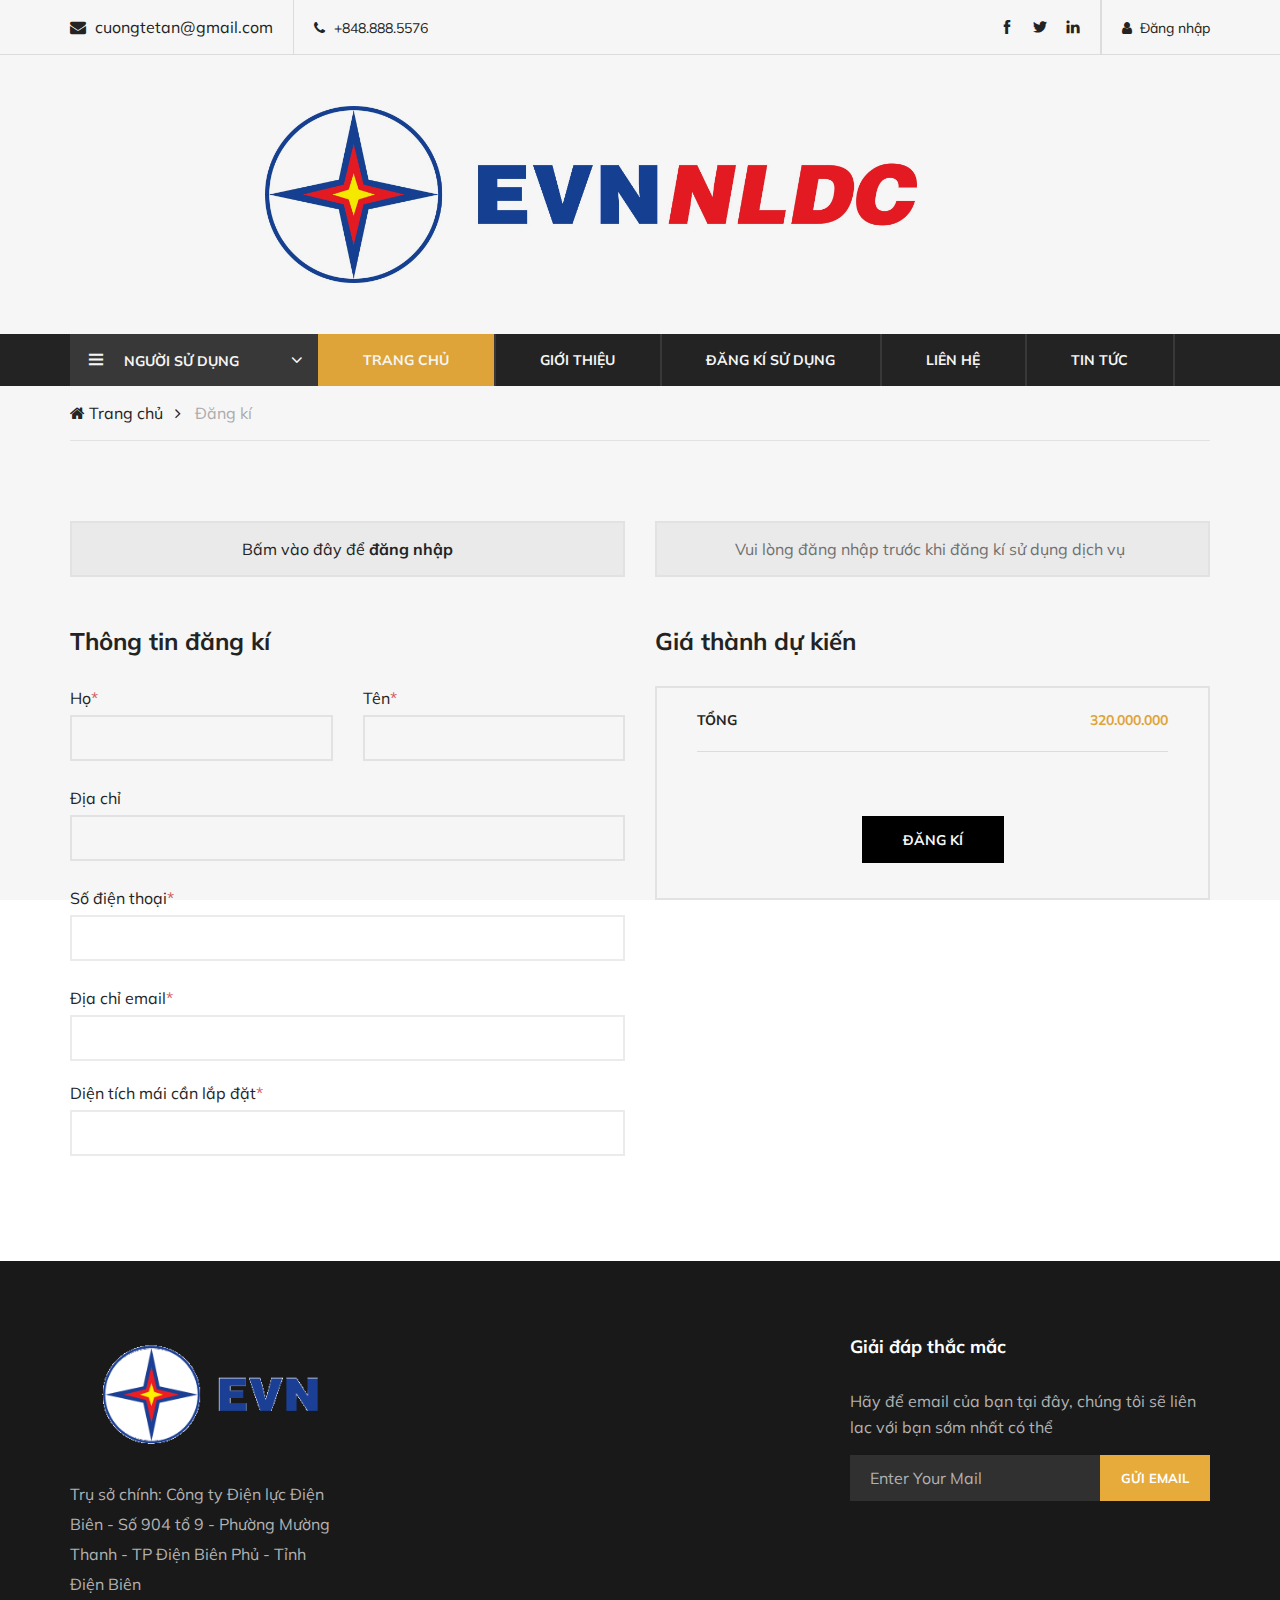
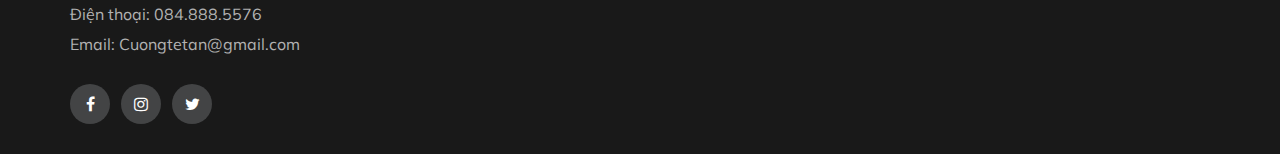
<file: wwwroot/assets/page/dangki.html>
<!DOCTYPE html>
<html lang="zxx">

<head>
    <meta charset="UTF-8">
    <meta name="description" content="Fashi Template">
    <meta name="keywords" content="Fashi, unica, creative, html">
    <meta name="viewport" content="width=device-width, initial-scale=1.0">
    <meta http-equiv="X-UA-Compatible" content="ie=edge">
    <title>Fashi | Template</title>

    <!-- Google Font -->
    <link href="https://fonts.googleapis.com/css?family=Muli:300,400,500,600,700,800,900&display=swap" rel="stylesheet">

    <!-- Css Styles -->
    <link rel="stylesheet" href="css/bootstrap.min.css" type="text/css">
    <link rel="stylesheet" href="css/font-awesome.min.css" type="text/css">
    <link rel="stylesheet" href="css/themify-icons.css" type="text/css">
    <link rel="stylesheet" href="css/elegant-icons.css" type="text/css">
    <link rel="stylesheet" href="css/owl.carousel.min.css" type="text/css">
    <link rel="stylesheet" href="css/nice-select.css" type="text/css">
    <link rel="stylesheet" href="css/jquery-ui.min.css" type="text/css">
    <link rel="stylesheet" href="css/slicknav.min.css" type="text/css">
    <link rel="stylesheet" href="css/style.css" type="text/css">
</head>

<body>
    <!-- Page Preloder -->
    <div id="preloder">
        <div class="loader"></div>
    </div>
 <!-- Header Section Begin -->
 <header class="header-section">
    <div class="header-top">
        <div class="container">
            <div class="ht-left">
                <div class="mail-service">
                    <i class=" fa fa-envelope"></i>
                    cuongtetan@gmail.com
                </div>
                <div class="phone-service">
                    <i class=" fa fa-phone"></i>
                    +848.888.5576
                </div>
            </div>
            <div class="ht-right">
                <a href="./login.html" class="login-panel"><i class="fa fa-user"></i>Đăng nhập</a>
                <div class="top-social">
                    <a href="#"><i class="ti-facebook"></i></a>
                    <a href="#"><i class="ti-twitter-alt"></i></a>
                    <a href="#"><i class="ti-linkedin"></i></a>
                </div>
            </div>
        </div>
    </div>
    <div class="container">
        <div class="inner-header">
            <div class="row">
                <div class="col-lg-2 col-md-2">
                    
                </div>
                <div class="col-lg-7 col-md-7">
                    <div class="logo">
                        <a href="./index.html">
                            <img src="img/logo.jpg" alt="">
                        </a>
                    </div>
                </div>
            </div>
        </div>
    </div>
    <div class="nav-item">
        <div class="container">
            <div class="nav-depart">
                <div class="depart-btn">
                    <i class="ti-menu"></i>
                    <span>Người sử dụng</span>
                    <ul class="depart-hover">
                        <li class="active"><a href="./dangki.html">Đăng kí sử dụng</a></li>
                        <li><a href="./login.html">Đăng nhập</a></li>
                        <li><a href="./hoadon.html">Kiểm tra hoá đơn</a></li>
                        <li><a href="./register.html">Đăng kí tài khoản</a></li>
                    </ul>
                </div>
            </div>
            <nav class="nav-menu mobile-menu">
                <ul>
                    <li class="active"><a href="./index.html">Trang Chủ</a></li>
                    <li><a href="./chitiet.html">Giới thiệu</a></li>
                    <li><a href="./dangki.html">Đăng kí sử dụng</a></li>
                    <li><a href="./lienhe.html">Liên Hệ</a></li>
                    <li><a href="./news.html">Tin tức</a>
                    </li>
                </ul>
            </nav>
            <div id="mobile-menu-wrap"></div>
        </div>
    </div>
</header>
<!-- Header End -->
    <!-- Breadcrumb Section Begin -->
    <div class="breacrumb-section">
        <div class="container">
            <div class="row">
                <div class="col-lg-12">
                    <div class="breadcrumb-text product-more">
                        <a href="./index.html"><i class="fa fa-home"></i> Trang chủ</a>
                        <span>Đăng kí</span>
                    </div>
                </div>
            </div>
        </div>
    </div>
    <!-- Breadcrumb Section Begin -->

    <!-- Shopping Cart Section Begin -->
    <section class="checkout-section spad">
        <div class="container">
            <form action="#" class="checkout-form">
                <div class="row">
                    <div class="col-lg-6">
                        <div class="checkout-content">
                            <a href="#" class="content-btn">Bấm vào đây để <b>đăng nhập</b></a>
                        </div>
                        <h4>Thông tin đăng kí</h4>
                        <div class="row">
                            <div class="col-lg-6">
                                <label for="fir">Họ<span>*</span></label>
                                <input type="text" id="fir">
                            </div>
                            <div class="col-lg-6">
                                <label for="last">Tên<span>*</span></label>
                                <input type="text" id="last">
                            </div>
                            <div class="col-lg-12">
                                <label for="cun-name">Địa chỉ</label>
                                <input type="text" id="cun-name">
                            </div>
                            <div class="col-lg-12">
                                <label for="cun">Số điện thoại<span>*</span></label>
                                <input type="text" id="cun">
                            </div>
                            <div class="col-lg-12">
                                <label for="street">Địa chỉ email<span>*</span></label>
                                <input type="text" id="street" class="street-first">
                            </div>
                            <div class="col-lg-12">
                                <label for="zip">Diện tích mái cần lắp đặt<span>*</span></label>
                                <input type="text" id="zip">
                            </div>
                        </div>
                    </div>
                    <div class="col-lg-6">
                        <div class="checkout-content">
                            <input type="text" placeholder="Vui lòng đăng nhập trước khi đăng kí sử dụng dịch vụ">
                        </div>
                        <div class="place-order">
                            <h4>Giá thành dự kiến</h4>
                            <div class="order-total">
                                <ul class="order-table">
                                    <li class="total-price">Tổng <span>320.000.000</span></li>
                                </ul>
                                <div class="order-btn">
                                    <button type="submit" class="site-btn place-btn">Đăng kí</button>
                                </div>
                            </div>
                        </div>
                    </div>
                </div>
            </form>
        </div>
    </section>
    <!-- Shopping Cart Section End -->

     <!-- Footer Section Begin -->
     <footer class="footer-section">
        <div class="container">
            <div class="row">
                <div class="col-lg-3">
                    <div class="footer-left">
                        <div class="footer-logo">
                            <a href="#"><img src="img/footer-logo.png" alt=""></a>
                        </div>
                        <ul>
                            <li>Trụ sở chính: Công ty Điện lực Điện Biên -  Số 904 tổ 9 - Phường Mường Thanh - TP Điện Biên Phủ - Tỉnh Điện Biên</li>
                            <li>Điện thoại: 084.888.5576</li>
                            <li>Email: Cuongtetan@gmail.com</li>
                        </ul>
                        <div class="footer-social">
                            <a href="#"><i class="fa fa-facebook"></i></a>
                            <a href="#"><i class="fa fa-instagram"></i></a>
                            <a href="#"><i class="fa fa-twitter"></i></a>
                        </div>
                    </div>
                </div>
                <div class="col-lg-2 offset-lg-1">
                </div>
                <div class="col-lg-2">
                    <div class="footer-widget">
                    </div>
                </div>
                <div class="col-lg-4">
                    <div class="newslatter-item">
                        <h5>Giải đáp thắc mắc</h5>
                        <p>Hãy để email của bạn tại đây, chúng tôi sẽ liên lac với bạn sớm nhất có thể</p>
                        <form action="#" class="subscribe-form">
                            <input type="text" placeholder="Enter Your Mail">
                            <button type="button">Gửi Email</button>
                        </form>
                    </div>
                </div>
            </div>
        </div>
    </footer>
    <!-- Footer Section End -->
    <!-- Js Plugins -->
    <script src="js/jquery-3.3.1.min.js"></script>
    <script src="js/bootstrap.min.js"></script>
    <script src="js/jquery-ui.min.js"></script>
    <script src="js/jquery.countdown.min.js"></script>
    <script src="js/jquery.nice-select.min.js"></script>
    <script src="js/jquery.zoom.min.js"></script>
    <script src="js/jquery.dd.min.js"></script>
    <script src="js/jquery.slicknav.js"></script>
    <script src="js/owl.carousel.min.js"></script>
    <script src="js/main.js"></script>
</body>

</html>
</file>
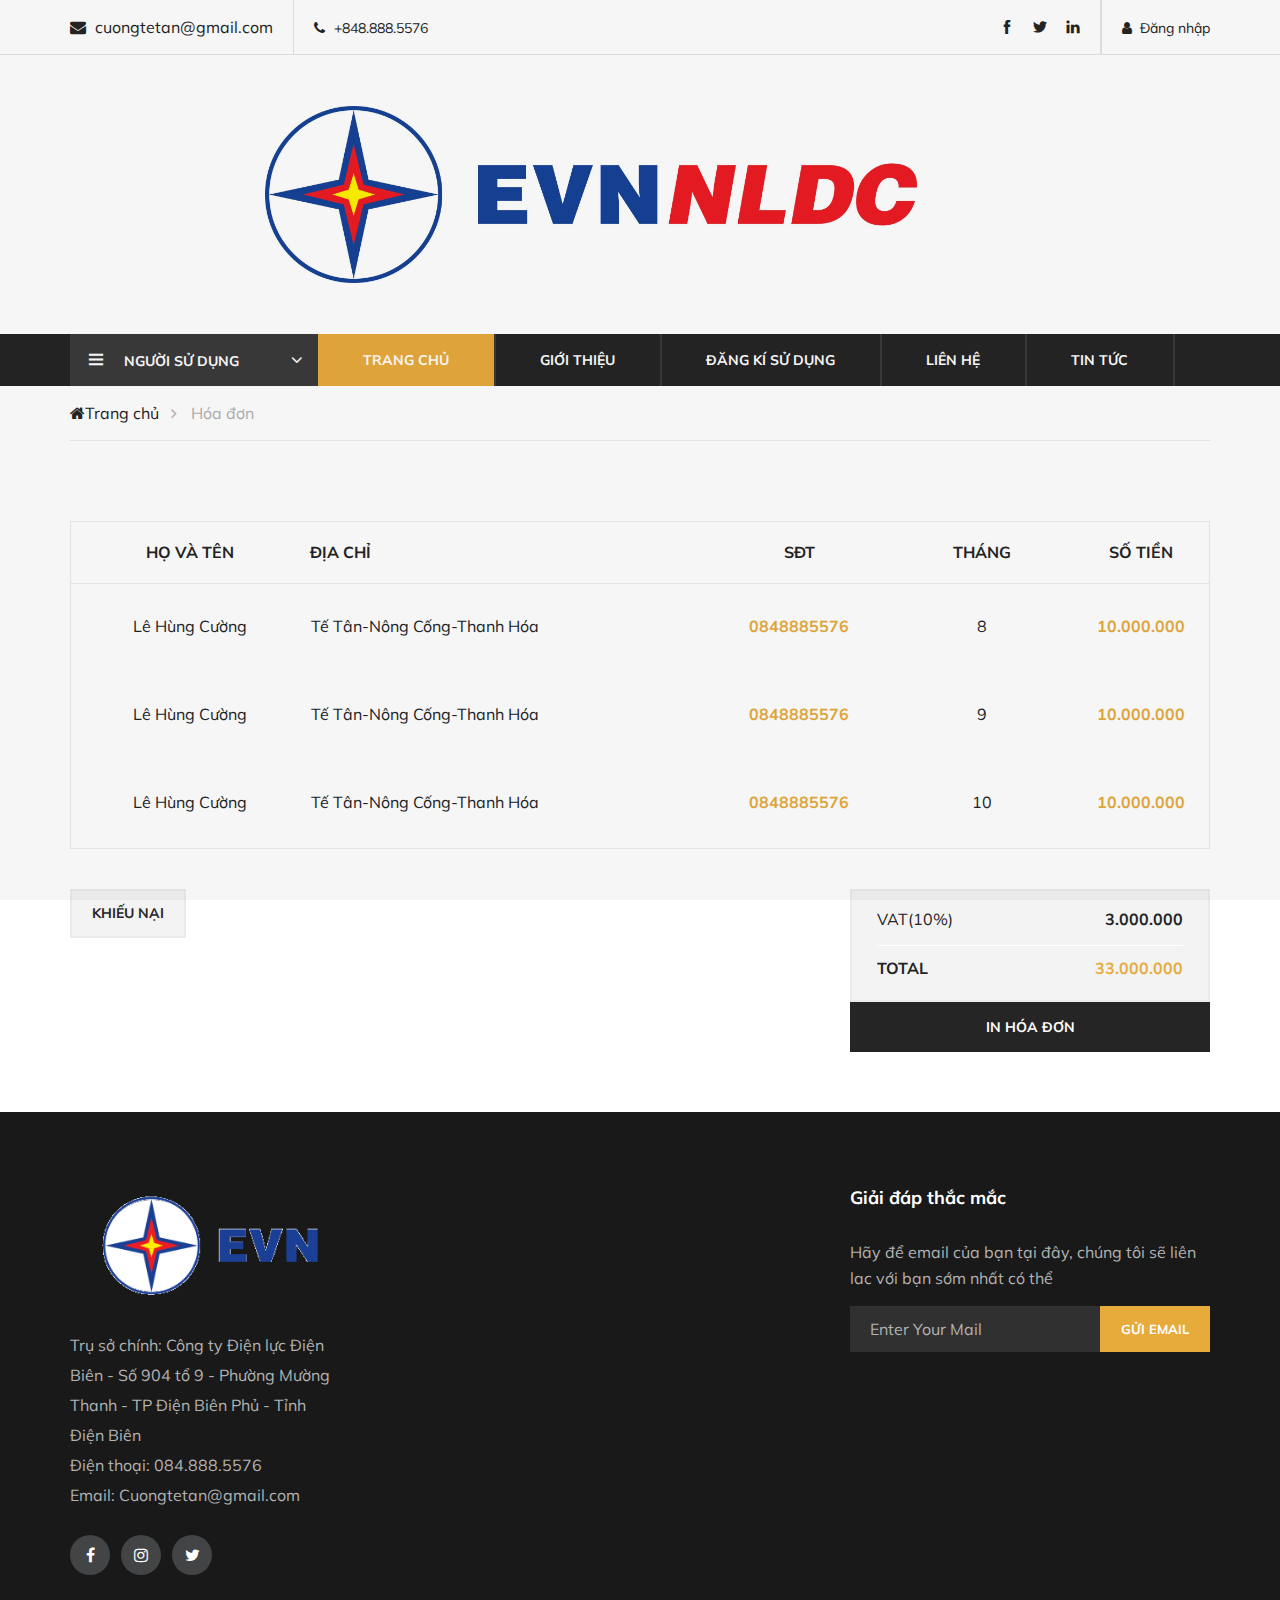
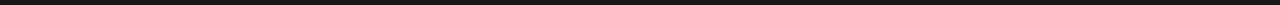
<file: wwwroot/assets/page/hoadon.html>
<!DOCTYPE html>
<html lang="zxx">

<head>
    <meta charset="UTF-8">
    <meta name="description" content="Fashi Template">
    <meta name="keywords" content="Fashi, unica, creative, html">
    <meta name="viewport" content="width=device-width, initial-scale=1.0">
    <meta http-equiv="X-UA-Compatible" content="ie=edge">
    <title>Fashi | Template</title>

    <!-- Google Font -->
    <link href="https://fonts.googleapis.com/css?family=Muli:300,400,500,600,700,800,900&display=swap" rel="stylesheet">

    <!-- Css Styles -->
    <link rel="stylesheet" href="css/bootstrap.min.css" type="text/css">
    <link rel="stylesheet" href="css/font-awesome.min.css" type="text/css">
    <link rel="stylesheet" href="css/themify-icons.css" type="text/css">
    <link rel="stylesheet" href="css/elegant-icons.css" type="text/css">
    <link rel="stylesheet" href="css/owl.carousel.min.css" type="text/css">
    <link rel="stylesheet" href="css/nice-select.css" type="text/css">
    <link rel="stylesheet" href="css/jquery-ui.min.css" type="text/css">
    <link rel="stylesheet" href="css/slicknav.min.css" type="text/css">
    <link rel="stylesheet" href="css/style.css" type="text/css">
</head>

<body>
    <!-- Page Preloder -->
    <div id="preloder">
        <div class="loader"></div>
    </div>

     <!-- Header Section Begin -->
     <header class="header-section">
        <div class="header-top">
            <div class="container">
                <div class="ht-left">
                    <div class="mail-service">
                        <i class=" fa fa-envelope"></i>
                        cuongtetan@gmail.com
                    </div>
                    <div class="phone-service">
                        <i class=" fa fa-phone"></i>
                        +848.888.5576
                    </div>
                </div>
                <div class="ht-right">
                    <a href="./login.html" class="login-panel"><i class="fa fa-user"></i>Đăng nhập</a>
                    <div class="top-social">
                        <a href="#"><i class="ti-facebook"></i></a>
                        <a href="#"><i class="ti-twitter-alt"></i></a>
                        <a href="#"><i class="ti-linkedin"></i></a>
                    </div>
                </div>
            </div>
        </div>
        <div class="container">
            <div class="inner-header">
                <div class="row">
                    <div class="col-lg-2 col-md-2">
                        
                    </div>
                    <div class="col-lg-7 col-md-7">
                        <div class="logo">
                            <a href="./index.html">
                                <img src="img/logo.jpg" alt="">
                            </a>
                        </div>
                    </div>
                </div>
            </div>
        </div>
        <div class="nav-item">
            <div class="container">
                <div class="nav-depart">
                    <div class="depart-btn">
                        <i class="ti-menu"></i>
                        <span>Người sử dụng</span>
                        <ul class="depart-hover">
                            <li class="active"><a href="./dangki.html">Đăng kí sử dụng</a></li>
                            <li><a href="./login.html">Đăng nhập</a></li>
                            <li><a href="./hoadon.html">Kiểm tra hoá đơn</a></li>
                            <li><a href="./register.html">Đăng kí tài khoản</a></li>
                        </ul>
                    </div>
                </div>
                <nav class="nav-menu mobile-menu">
                    <ul>
                        <li class="active"><a href="./index.html">Trang Chủ</a></li>
                        <li><a href="./chitiet.html">Giới thiệu</a></li>
                        <li><a href="./dangki.html">Đăng kí sử dụng</a></li>
                        <li><a href="./lienhe.html">Liên Hệ</a></li>
                        <li><a href="./news.html">Tin tức</a>
                        </li>
                    </ul>
                </nav>
                <div id="mobile-menu-wrap"></div>
            </div>
        </div>
    </header>
    <!-- Header End -->
    <!-- Breadcrumb Section Begin -->
    <div class="breacrumb-section">
        <div class="container">
            <div class="row">
                <div class="col-lg-12">
                    <div class="breadcrumb-text">
                        <a href="#"><i class="fa fa-home"></i>Trang chủ</a>
                        <span>Hóa đơn</span>
                    </div>
                </div> 
            </div>
        </div>
    </div>
    <!-- Breadcrumb Form Section Begin -->
<!-- Shopping Cart Section Begin -->
<section class="shopping-cart spad">
    <div class="container">
        <div class="row">
            <div class="col-lg-12">
                <div class="cart-table">  
                    <table>
                        <thead>
                            <tr>
                                <th>Họ và tên</th>
                                <th class="p-name">Địa chỉ</th>
                                <th>SĐT</th>
                                <th>Tháng</th>
                                <th>Số tiền</th>
                            </tr>
                        </thead>
                        <tbody>
                            <tr>
                                <td class="cart-name first-row">Lê Hùng Cường</td>
                                <td class="cart-address first-row">
                                    Tế Tân-Nông Cống-Thanh Hóa
                                </td>
                                <td class="p-price first-row">0848885576</td>
                                <td class="qua-col first-row">8</td>
                                <td class="total-price first-row">10.000.000</td>
                            </tr>
                            <tr>
                                <td class="cart-name first-row">Lê Hùng Cường</td>
                                <td class="cart-address first-row">
                                    Tế Tân-Nông Cống-Thanh Hóa
                                </td>
                                <td class="p-price first-row">0848885576</td>
                                <td class="qua-col first-row">9</td>
                                <td class="total-price first-row">10.000.000</td>
                            </tr>
                            <tr>
                                <td class="cart-name first-row">Lê Hùng Cường</td>
                                <td class="cart-address first-row">
                                    Tế Tân-Nông Cống-Thanh Hóa
                                </td>
                                <td class="p-price first-row">0848885576</td>
                                <td class="qua-col first-row">10</td>
                                <td class="total-price first-row">10.000.000</td>
                            </tr>
                        </tbody>
                    </table>
                </div>
                <div class="row">
                    <div class="col-lg-4">
                        <div class="cart-buttons">
                            <a href="./lienhe.html" class="primary-btn up-cart">Khiếu nại</a>
                        </div>
                    </div>
                    <div class="col-lg-4 offset-lg-4">
                        <div class="proceed-checkout">
                            <ul>
                                <li class="vat">VAT(10%) <span>3.000.000</span></li>
                                <li class="cart-total">Total <span>33.000.000</span></li>
                            </ul>
                            <a href="#" class="proceed-btn">In hóa đơn</a>
                        </div>
                    </div>
                </div>
            </div>
        </div>
    </div>
</section>
<!-- Shopping Cart Section End -->


    <!-- Footer Section Begin -->
    <footer class="footer-section">
        <div class="container">
            <div class="row">
                <div class="col-lg-3">
                    <div class="footer-left">
                        <div class="footer-logo">
                            <a href="#"><img src="img/footer-logo.png" alt=""></a>
                        </div>
                        <ul>
                            <li>Trụ sở chính: Công ty Điện lực Điện Biên -  Số 904 tổ 9 - Phường Mường Thanh - TP Điện Biên Phủ - Tỉnh Điện Biên</li>
                            <li>Điện thoại: 084.888.5576</li>
                            <li>Email: Cuongtetan@gmail.com</li>
                        </ul>
                        <div class="footer-social">
                            <a href="#"><i class="fa fa-facebook"></i></a>
                            <a href="#"><i class="fa fa-instagram"></i></a>
                            <a href="#"><i class="fa fa-twitter"></i></a>
                        </div>
                    </div>
                </div>
                <div class="col-lg-2 offset-lg-1">
                </div>
                <div class="col-lg-2">
                    <div class="footer-widget">
                    </div>
                </div>
                <div class="col-lg-4">
                    <div class="newslatter-item">
                        <h5>Giải đáp thắc mắc</h5>
                        <p>Hãy để email của bạn tại đây, chúng tôi sẽ liên lac với bạn sớm nhất có thể</p>
                        <form action="#" class="subscribe-form">
                            <input type="text" placeholder="Enter Your Mail">
                            <button type="button">Gửi Email</button>
                        </form>
                    </div>
                </div>
            </div>
        </div>
    </footer>
    <!-- Footer Section End -->

    <!-- Js Plugins -->
    <script src="js/jquery-3.3.1.min.js"></script>
    <script src="js/bootstrap.min.js"></script>
    <script src="js/jquery-ui.min.js"></script>
    <script src="js/jquery.countdown.min.js"></script>
    <script src="js/jquery.nice-select.min.js"></script>
    <script src="js/jquery.zoom.min.js"></script>
    <script src="js/jquery.dd.min.js"></script>
    <script src="js/jquery.slicknav.js"></script>
    <script src="js/owl.carousel.min.js"></script>
    <script src="js/main.js"></script>
</body>

</html>
</file>
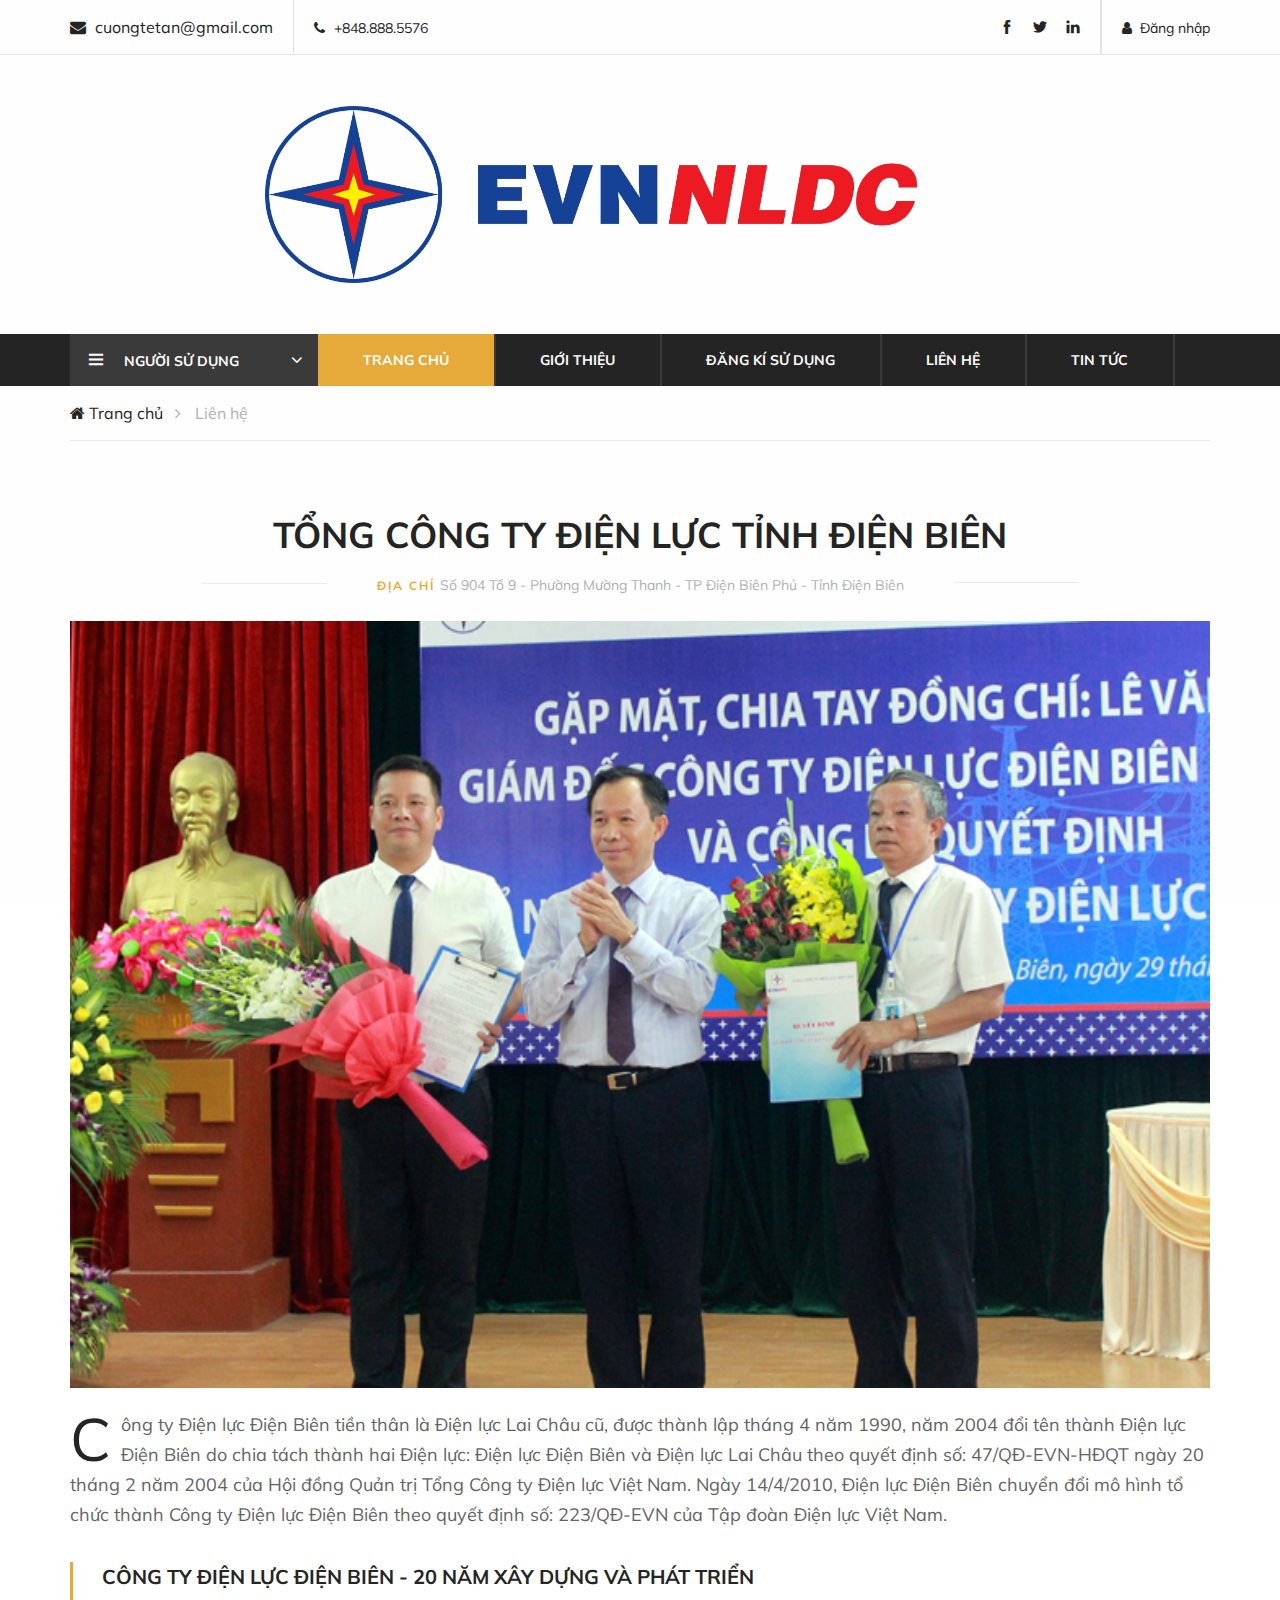
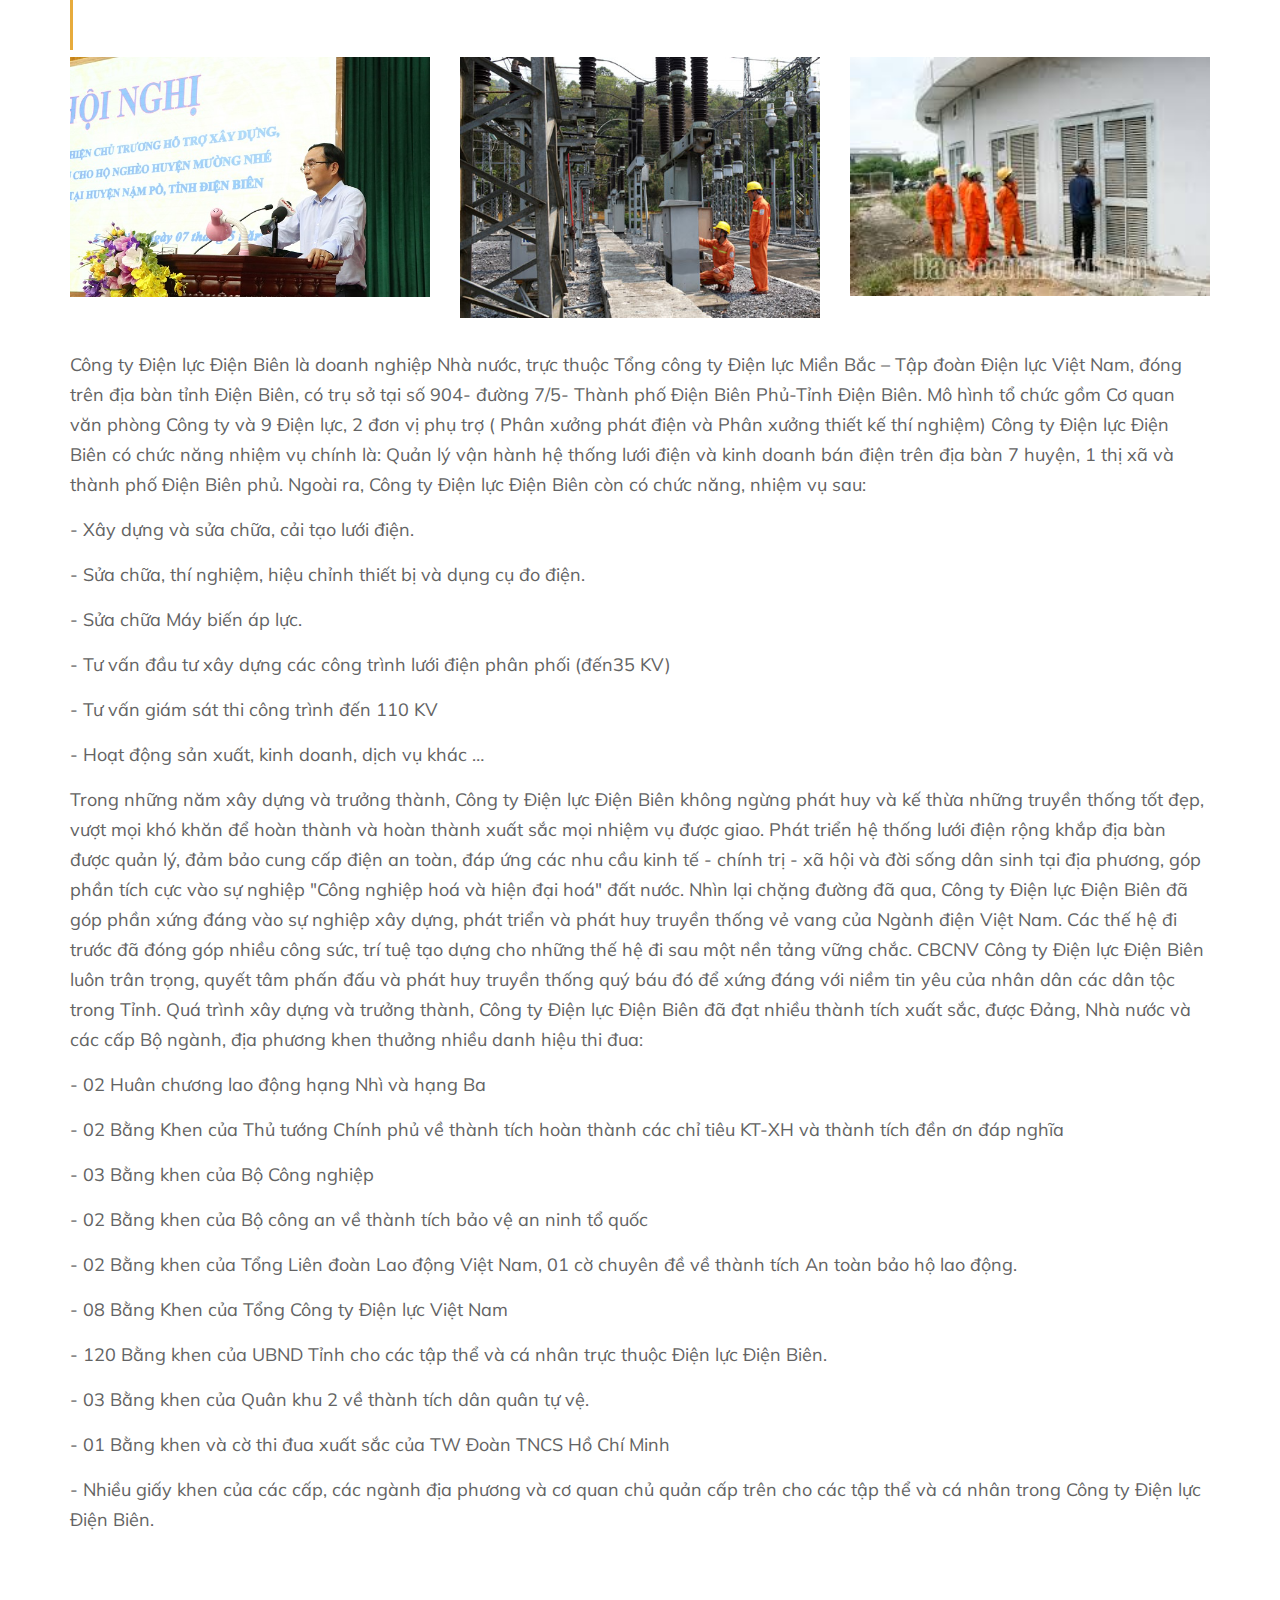
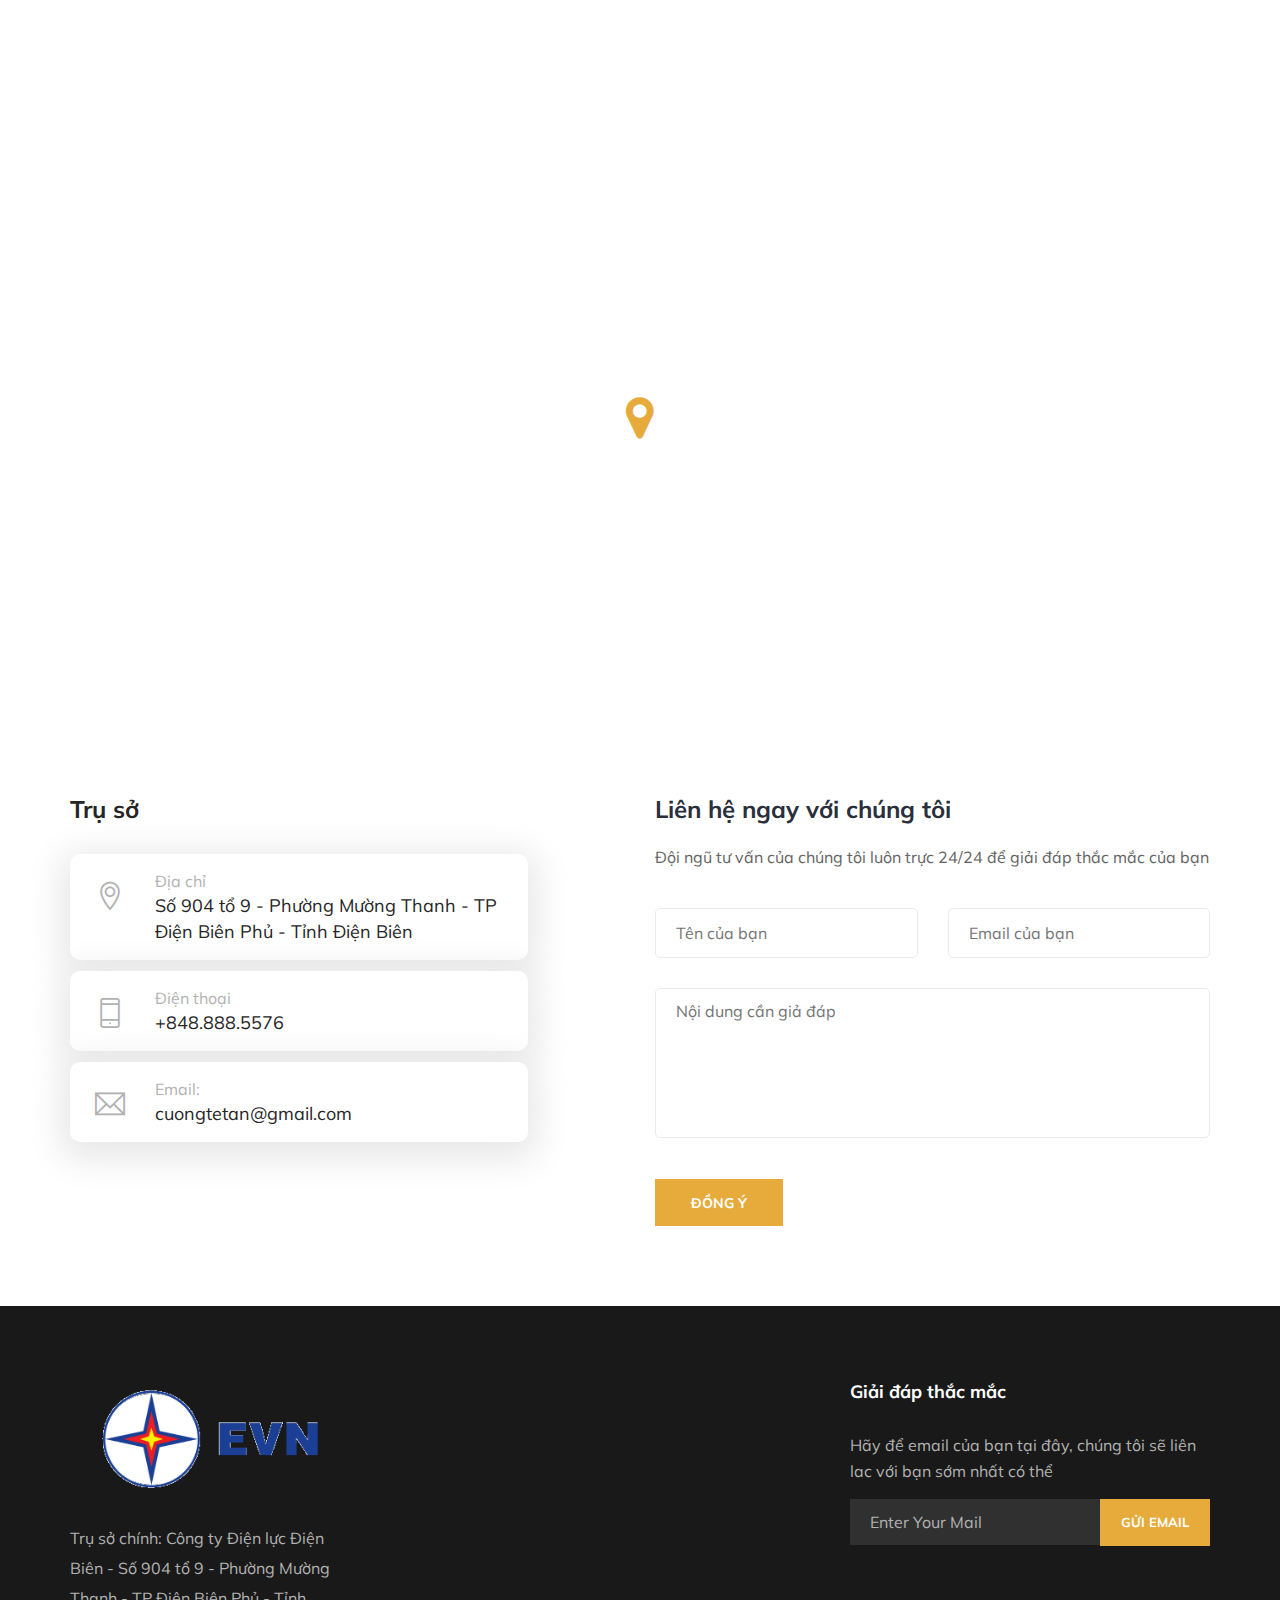
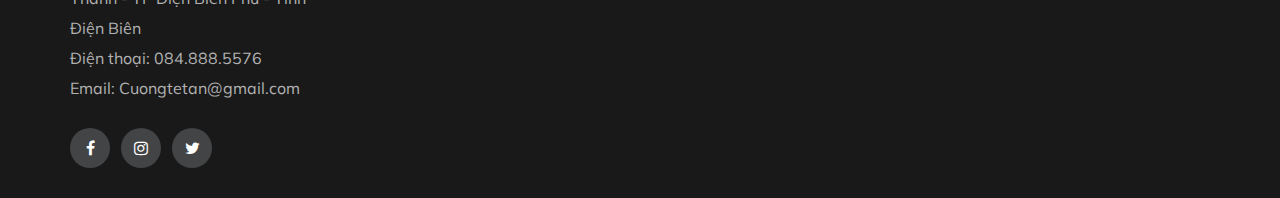
<file: wwwroot/assets/page/lienhe.html>
<!DOCTYPE html>
<html lang="zxx">

<head>
    <meta charset="UTF-8">
    <meta name="description" content="Fashi Template">
    <meta name="keywords" content="Fashi, unica, creative, html">
    <meta name="viewport" content="width=device-width, initial-scale=1.0">
    <meta http-equiv="X-UA-Compatible" content="ie=edge">
    <title>Pin mặt trời EVN</title>

    <!-- Google Font -->
    <link href="https://fonts.googleapis.com/css?family=Muli:300,400,500,600,700,800,900&display=swap" rel="stylesheet">

    <!-- Css Styles -->
    <link rel="stylesheet" href="css/bootstrap.min.css" type="text/css">
    <link rel="stylesheet" href="css/font-awesome.min.css" type="text/css">
    <link rel="stylesheet" href="css/themify-icons.css" type="text/css">
    <link rel="stylesheet" href="css/elegant-icons.css" type="text/css">
    <link rel="stylesheet" href="css/owl.carousel.min.css" type="text/css">
    <link rel="stylesheet" href="css/nice-select.css" type="text/css">
    <link rel="stylesheet" href="css/jquery-ui.min.css" type="text/css">
    <link rel="stylesheet" href="css/slicknav.min.css" type="text/css">
    <link rel="stylesheet" href="css/style.css" type="text/css">
</head>

<body>
    <!-- Page Preloder -->
    <div id="preloder">
        <div class="loader"></div>
    </div>

    <!-- Header Section Begin -->
    <header class="header-section">
        <div class="header-top">
            <div class="container">
                <div class="ht-left">
                    <div class="mail-service">
                        <i class=" fa fa-envelope"></i>
                        cuongtetan@gmail.com
                    </div>
                    <div class="phone-service">
                        <i class=" fa fa-phone"></i>
                        +848.888.5576
                    </div>
                </div>
                <div class="ht-right">
                    <a href="./login.html" class="login-panel"><i class="fa fa-user"></i>Đăng nhập</a>
                    <div class="top-social">
                        <a href="#"><i class="ti-facebook"></i></a>
                        <a href="#"><i class="ti-twitter-alt"></i></a>
                        <a href="#"><i class="ti-linkedin"></i></a>
                    </div>
                </div>
            </div>
        </div>
        <div class="container">
            <div class="inner-header">
                <div class="row">
                    <div class="col-lg-2 col-md-2">
                        
                    </div>
                    <div class="col-lg-7 col-md-7">
                        <div class="logo">
                            <a href="./index.html">
                                <img src="img/logo.jpg" alt="">
                            </a>
                        </div>
                    </div>
                </div>
            </div>
        </div>
        <div class="nav-item">
            <div class="container">
                <div class="nav-depart">
                    <div class="depart-btn">
                        <i class="ti-menu"></i>
                        <span>Người sử dụng</span>
                        <ul class="depart-hover">
                            <li class="active"><a href="./dangki.html">Đăng kí sử dụng</a></li>
                            <li><a href="./login.html">Đăng nhập</a></li>
                            <li><a href="./hoadon.html">Kiểm tra hoá đơn</a></li>
                            <li><a href="./register.html">Đăng kí tài khoản</a></li>
                        </ul>
                    </div>
                </div>
                <nav class="nav-menu mobile-menu">
                    <ul>
                        <li class="active"><a href="./index.html">Trang Chủ</a></li>
                        <li><a href="./chitiet.html">Giới thiệu</a></li>
                        <li><a href="./dangki.html">Đăng kí sử dụng</a></li>
                        <li><a href="./lienhe.html">Liên Hệ</a></li>
                        <li><a href="./news.html">Tin tức</a>
                        </li>
                    </ul>
                </nav>
                <div id="mobile-menu-wrap"></div>
            </div>
        </div>
    </header>
    <!-- Header End -->
    <!-- Breadcrumb Section Begin -->
    <div class="breacrumb-section">
        <div class="container">
            <div class="row">
                <div class="col-lg-12">
                    <div class="breadcrumb-text">
                        <a href="#"><i class="fa fa-home"></i> Trang chủ</a>
                        <span>Liên hệ</span>
                    </div>
                </div>
            </div>
        </div>
    </div>
    <!-- Breadcrumb Section Begin -->
<!-- Blog Details Section Begin -->
<section class="blog-details spad">
    <div class="container">
        <div class="row">
            <div class="col-lg-12">
                <div class="blog-details-inner">
                    <div class="blog-detail-title">
                        <h2>TỔNG CÔNG TY ĐIỆN LỰC TỈNH ĐIỆN BIÊN</h2>
                        <p>Địa chỉ <span>Số 904 tổ 9 - Phường Mường Thanh - TP Điện Biên Phủ - Tỉnh Điện Biên</span></p>
                    </div>
                    <div class="blog-large-pic">
                        <img src="img/blog/onghaynghihuu.jpg" alt="">
                    </div>
                    <div class="blog-detail-desc">
                        <p>Công ty Điện lực Điện Biên tiền thân là Điện lực Lai Châu cũ, được thành lập tháng 4 năm 1990,
                             năm 2004 đổi tên thành Điện lực Điện Biên  do chia tách thành hai Điện lực: Điện lực Điện Biên 
                             và Điện lực Lai Châu theo quyết định số: 47/QĐ-EVN-HĐQT ngày 20 tháng 2 năm 2004 của Hội đồng 
                             Quản trị Tổng Công ty Điện lực Việt Nam. Ngày 14/4/2010, Điện lực Điện Biên chuyển đổi mô hình 
                             tổ chức thành Công ty Điện lực Điện Biên theo quyết định số: 223/QĐ-EVN của Tập đoàn Điện lực 
                             Việt Nam.
                        </p>
                    </div>
                    <div class="blog-quote">
                        <p>CÔNG TY ĐIỆN LỰC ĐIỆN BIÊN - 
                            20 NĂM XÂY DỰNG VÀ PHÁT TRIỂN</p>
                    </div>
                    <div class="blog-more">
                        <div class="row">
                            <div class="col-sm-4">
                                <img src="img/blog/blog-detail1.jpg" alt="">
                            </div>
                            <div class="col-sm-4">
                                <img src="img/blog/blog-detail2.jpg" alt="">
                            </div>
                            <div class="col-sm-4">
                                <img src="img/blog/blog-detail3.jpg" alt="">
                            </div>
                        </div>
                    </div>
                    <p>     Công ty Điện lực Điện Biên là doanh nghiệp Nhà nước, trực thuộc Tổng công ty Điện lực Miền Bắc – Tập đoàn Điện lực Việt Nam, đóng trên địa bàn tỉnh Điện Biên, có trụ sở tại số 904- đường 7/5- Thành phố Điện Biên Phủ-Tỉnh Điện Biên. Mô hình tổ chức gồm Cơ quan văn phòng Công ty và 9 Điện lực, 2 đơn vị phụ trợ ( Phân xưởng phát điện và Phân xưởng thiết kế thí nghiệm)

                        Công ty Điện lực Điện Biên có chức năng nhiệm vụ chính là: Quản lý vận hành hệ thống lưới điện và kinh doanh bán điện trên địa bàn 7 huyện, 1 thị xã và thành phố Điện Biên phủ.
                         
                        Ngoài ra, Công ty Điện lực Điện Biên còn có chức năng, nhiệm vụ sau:
                         
                    <p>- Xây dựng và sửa chữa, cải tạo lưới điện.</p>
                         
                        <p>- Sửa chữa, thí nghiệm, hiệu chỉnh thiết bị và dụng cụ đo điện.</p>
                         
                        <p>- Sửa chữa Máy biến áp lực.</p>
                         
                        <p>- Tư vấn đầu tư xây dựng các công trình lưới điện phân phối (đến35 KV)</p>
                         
                        <p>- Tư vấn giám sát thi công trình đến 110 KV</p>
                         
                        <p>-  Hoạt động sản xuất, kinh doanh, dịch vụ khác …</p>
                         
                        <p>Trong những năm xây dựng và trưởng thành, Công ty Điện lực Điện Biên không ngừng phát huy và kế thừa những truyền thống tốt đẹp, vượt mọi khó khăn để hoàn thành và hoàn thành xuất sắc mọi nhiệm vụ được giao. Phát triển hệ thống lưới điện rộng khắp địa bàn được quản lý, đảm bảo cung cấp điện an toàn, đáp ứng các nhu cầu kinh tế - chính trị - xã hội và đời sống dân sinh tại địa phương, góp phần tích cực vào sự nghiệp "Công nghiệp hoá và hiện đại hoá" đất nước.
                         
                        Nhìn lại chặng đường  đã qua, Công ty Điện lực Điện Biên đã góp phần xứng đáng vào sự nghiệp xây dựng, phát triển và phát huy truyền thống vẻ vang của Ngành điện Việt Nam. Các thế hệ đi trước đã đóng góp nhiều công sức, trí tuệ tạo dựng cho những thế hệ đi sau một nền tảng vững chắc. CBCNV Công ty Điện lực Điện Biên luôn trân trọng,  quyết tâm phấn đấu và phát huy truyền thống quý báu đó để xứng đáng với niềm tin yêu của nhân dân các dân tộc trong Tỉnh.
                         
                        Quá trình xây dựng và trưởng thành, Công ty Điện lực Điện Biên đã đạt nhiều thành tích xuất sắc, được Đảng, Nhà nước và các cấp Bộ ngành, địa phương khen thưởng nhiều danh hiệu thi đua:
                         
                        </p><p>- 02 Huân chương lao động hạng Nhì và hạng Ba</p>
                         
                        <p>- 02 Bằng Khen của Thủ tướng Chính phủ về thành tích hoàn thành các chỉ tiêu KT-XH và thành tích đền ơn đáp nghĩa</p>
                         
                        <p>- 03 Bằng khen của Bộ Công nghiệp</p>
                         
                        <p>- 02 Bằng khen của Bộ công an về thành tích bảo vệ an ninh tổ quốc</p>
                         
                        <p>- 02 Bằng khen của Tổng Liên đoàn Lao động Việt Nam, 01 cờ chuyên đề về thành tích An toàn bảo hộ lao động.</p>
                         
                        <p>- 08 Bằng Khen của Tổng Công ty Điện lực Việt Nam</p>
                         
                        <p>- 120 Bằng khen của UBND Tỉnh cho các tập thể và cá nhân trực thuộc Điện lực Điện Biên.</p>
                         
                        <p>- 03 Bằng khen của Quân khu 2  về thành tích dân quân tự vệ.
                        </p>
                        <p>- 01 Bằng khen và cờ thi đua xuất sắc của TW Đoàn TNCS Hồ Chí Minh</p>
                        <p>- Nhiều giấy khen của các cấp, các ngành địa phương và cơ quan chủ quản cấp trên cho các tập thể và cá nhân trong Công ty Điện lực Điện Biên.</p>
                </div>
            </div>
        </div>
    </div>
</section>
<!-- Blog Details Section End -->
    <!-- Map Section Begin -->
    <div class="map spad">
        <div class="container">
            <div class="map-inner">
                <iframe src="https://www.google.com/maps/embed?pb=!1m18!1m12!1m3!1d3715.056090617663!2d103.01289531493865!3d21.38769598580504!2m3!1f0!2f0!3f0!3m2!1i1024!2i768!4f13.1!3m3!1m2!1s0x0%3A0xe66e5d16fc9f8e7a!2zVOG7lW5nIGPDtG5nIHR5IMSQaeG7h24gbOG7sWMgbWnhu4FuIELhuq9jIC0gQ8O0bmcgdHkgxJBp4buHbiBM4buxYyDEkGnhu4duIEJpw6pu!5e0!3m2!1svi!2s!4v1601433160776!5m2!1svi!2s" width="600" height="450" frameborder="0" style="border:0;" allowfullscreen="" aria-hidden="false" tabindex="0"></iframe>
                <div class="icon">
                    <i class="fa fa-map-marker"></i>
                </div>
            </div>
        </div>
    </div>
    <!-- Map Section Begin -->

    <!-- Contact Section Begin -->
    <section class="contact-section spad">
        <div class="container">
            <div class="row">
                <div class="col-lg-5">
                    <div class="contact-title">
                        <h4>Trụ sở</h4>
                    </div>
                    <div class="contact-widget">
                        <div class="cw-item">
                            <div class="ci-icon">
                                <i class="ti-location-pin"></i>
                            </div>
                            <div class="ci-text">
                                <span>Địa chỉ</span>
                                <p>Số 904 tổ 9 - Phường Mường Thanh - TP Điện Biên Phủ - Tỉnh Điện Biên</p>
                            </div>
                        </div>
                        <div class="cw-item">
                            <div class="ci-icon">
                                <i class="ti-mobile"></i>
                            </div>
                            <div class="ci-text">
                                <span>Điện thoại</span>
                                <p>+848.888.5576</p>
                            </div>
                        </div>
                        <div class="cw-item">
                            <div class="ci-icon">
                                <i class="ti-email"></i>
                            </div>
                            <div class="ci-text">
                                <span>Email:</span>
                                <p>cuongtetan@gmail.com</p>
                            </div>
                        </div>
                    </div>
                </div>
                <div class="col-lg-6 offset-lg-1">
                    <div class="contact-form">
                        <div class="leave-comment">
                            <h4>Liên hệ ngay với chúng tôi</h4>
                            <p>Đội ngũ tư vấn của chúng tôi luôn trực 24/24 để giải đáp thắc mắc của bạn</p>
                            <form action="#" class="comment-form">
                                <div class="row">
                                    <div class="col-lg-6">
                                        <input type="text" placeholder="Tên của bạn">
                                    </div>
                                    <div class="col-lg-6">
                                        <input type="text" placeholder="Email của bạn">
                                    </div>
                                    <div class="col-lg-12">
                                        <textarea placeholder="Nội dung cần giả đáp"></textarea>
                                        <button type="submit" class="site-btn">Đồng ý</button>
                                    </div>
                                </div>
                            </form>
                        </div>
                    </div>
                </div>
            </div>
        </div>
    </section>
    <!-- Contact Section End -->

    <!-- Footer Section Begin -->
    <footer class="footer-section">
        <div class="container">
            <div class="row">
                <div class="col-lg-3">
                    <div class="footer-left">
                        <div class="footer-logo">
                            <a href="#"><img src="img/footer-logo.png" alt=""></a>
                        </div>
                        <ul>
                            <li>Trụ sở chính: Công ty Điện lực Điện Biên -  Số 904 tổ 9 - Phường Mường Thanh - TP Điện Biên Phủ - Tỉnh Điện Biên</li>
                            <li>Điện thoại: 084.888.5576</li>
                            <li>Email: Cuongtetan@gmail.com</li>
                        </ul>
                        <div class="footer-social">
                            <a href="#"><i class="fa fa-facebook"></i></a>
                            <a href="#"><i class="fa fa-instagram"></i></a>
                            <a href="#"><i class="fa fa-twitter"></i></a>
                        </div>
                    </div>
                </div>
                <div class="col-lg-2 offset-lg-1">
                </div>
                <div class="col-lg-2">
                    <div class="footer-widget">
                    </div>
                </div>
                <div class="col-lg-4">
                    <div class="newslatter-item">
                        <h5>Giải đáp thắc mắc</h5>
                        <p>Hãy để email của bạn tại đây, chúng tôi sẽ liên lac với bạn sớm nhất có thể</p>
                        <form action="#" class="subscribe-form">
                            <input type="text" placeholder="Enter Your Mail">
                            <button type="button">Gửi Email</button>
                        </form>
                    </div>
                </div>
            </div>
        </div>
    </footer>
    <!-- Footer Section End -->

    <!-- Js Plugins -->
    <script src="js/jquery-3.3.1.min.js"></script>
    <script src="js/bootstrap.min.js"></script>
    <script src="js/jquery-ui.min.js"></script>
    <script src="js/jquery.countdown.min.js"></script>
    <script src="js/jquery.nice-select.min.js"></script>
    <script src="js/jquery.zoom.min.js"></script>
    <script src="js/jquery.dd.min.js"></script>
    <script src="js/jquery.slicknav.js"></script>
    <script src="js/owl.carousel.min.js"></script>
    <script src="js/main.js"></script>
</body>

</html>
</file>
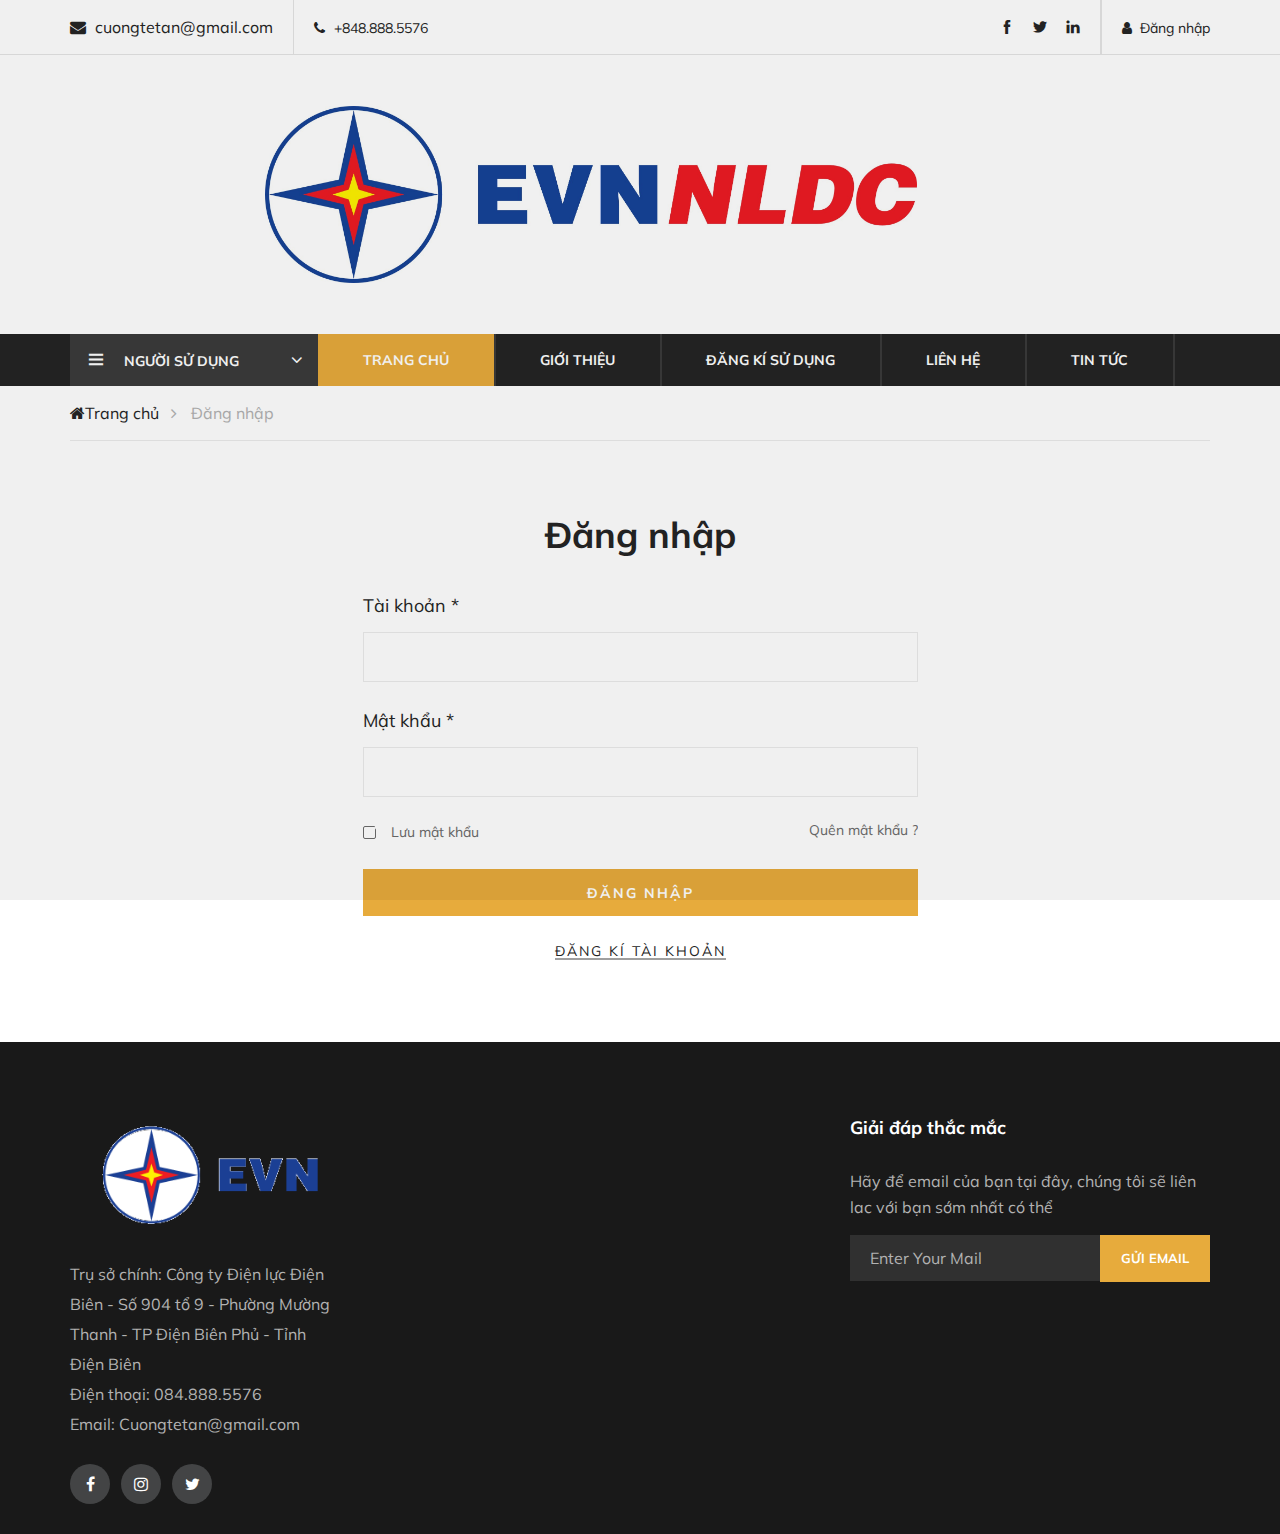
<file: wwwroot/assets/page/login.html>
<!DOCTYPE html>
<html lang="zxx">

<head>
    <meta charset="UTF-8">
    <meta name="description" content="Fashi Template">
    <meta name="keywords" content="Fashi, unica, creative, html">
    <meta name="viewport" content="width=device-width, initial-scale=1.0">
    <meta http-equiv="X-UA-Compatible" content="ie=edge">
    <title>Fashi | Template</title>

    <!-- Google Font -->
    <link href="https://fonts.googleapis.com/css?family=Muli:300,400,500,600,700,800,900&display=swap" rel="stylesheet">

    <!-- Css Styles -->
    <link rel="stylesheet" href="css/bootstrap.min.css" type="text/css">
    <link rel="stylesheet" href="css/font-awesome.min.css" type="text/css">
    <link rel="stylesheet" href="css/themify-icons.css" type="text/css">
    <link rel="stylesheet" href="css/elegant-icons.css" type="text/css">
    <link rel="stylesheet" href="css/owl.carousel.min.css" type="text/css">
    <link rel="stylesheet" href="css/nice-select.css" type="text/css">
    <link rel="stylesheet" href="css/jquery-ui.min.css" type="text/css">
    <link rel="stylesheet" href="css/slicknav.min.css" type="text/css">
    <link rel="stylesheet" href="css/style.css" type="text/css">
</head>

<body>
    <!-- Page Preloder -->
    <div id="preloder">
        <div class="loader"></div>
    </div>

     <!-- Header Section Begin -->
     <header class="header-section">
        <div class="header-top">
            <div class="container">
                <div class="ht-left">
                    <div class="mail-service">
                        <i class=" fa fa-envelope"></i>
                        cuongtetan@gmail.com
                    </div>
                    <div class="phone-service">
                        <i class=" fa fa-phone"></i>
                        +848.888.5576
                    </div>
                </div>
                <div class="ht-right">
                    <a href="./login.html" class="login-panel"><i class="fa fa-user"></i>Đăng nhập</a>
                    <div class="top-social">
                        <a href="#"><i class="ti-facebook"></i></a>
                        <a href="#"><i class="ti-twitter-alt"></i></a>
                        <a href="#"><i class="ti-linkedin"></i></a>
                    </div>
                </div>
            </div>
        </div>
        <div class="container">
            <div class="inner-header">
                <div class="row">
                    <div class="col-lg-2 col-md-2">
                        
                    </div>
                    <div class="col-lg-7 col-md-7">
                        <div class="logo">
                            <a href="./index.html">
                                <img src="img/logo.jpg" alt="">
                            </a>
                        </div>
                    </div>
                </div>
            </div>
        </div>
        <div class="nav-item">
            <div class="container">
                <div class="nav-depart">
                    <div class="depart-btn">
                        <i class="ti-menu"></i>
                        <span>Người sử dụng</span>
                        <ul class="depart-hover">
                            <li class="active"><a href="./dangki.html">Đăng kí sử dụng</a></li>
                            <li><a href="./login.html">Đăng nhập</a></li>
                            <li><a href="./hoadon.html">Kiểm tra hoá đơn</a></li>
                            <li><a href="./register.html">Đăng kí tài khoản</a></li>
                        </ul>
                    </div>
                </div>
                <nav class="nav-menu mobile-menu">
                    <ul>
                        <li class="active"><a href="./index.html">Trang Chủ</a></li>
                        <li><a href="./chitiet.html">Giới thiệu</a></li>
                        <li><a href="./dangki.html">Đăng kí sử dụng</a></li>
                        <li><a href="./lienhe.html">Liên Hệ</a></li>
                        <li><a href="./news.html">Tin tức</a>
                        </li>
                    </ul>
                </nav>
                <div id="mobile-menu-wrap"></div>
            </div>
        </div>
    </header>
    <!-- Header End -->
    <!-- Breadcrumb Section Begin -->
    <div class="breacrumb-section">
        <div class="container">
            <div class="row">
                <div class="col-lg-12">
                    <div class="breadcrumb-text">
                        <a href="#"><i class="fa fa-home"></i>Trang chủ</a>
                        <span>Đăng nhập</span>
                    </div>
                </div> 
            </div>
        </div>
    </div>
    <!-- Breadcrumb Form Section Begin -->

    <!-- Register Section Begin -->
    <div class="register-login-section spad">
        <div class="container">
            <div class="row">
                <div class="col-lg-6 offset-lg-3">
                    <div class="login-form">
                        <h2>Đăng nhập</h2>
                        <form action="#">
                            <div class="group-input">
                                <label for="username">Tài khoản *</label>
                                <input type="text" id="username">
                            </div>
                            <div class="group-input">
                                <label for="pass">Mật khẩu *</label>
                                <input type="text" id="pass">
                            </div>
                            <div class="group-input gi-check">
                                <div class="gi-more">
                                    <label for="save-pass">
                                        Lưu mật khẩu
                                        <input type="checkbox" id="save-pass">
                                        <span class="checkmark"></span>
                                    </label>
                                    <a href="#" class="forget-pass">Quên mật khẩu ?</a>
                                </div>
                            </div>
                            <button type="submit" class="site-btn login-btn">Đăng nhập</button>
                        </form>
                        <div class="switch-login">
                            <a href="./register.html" class="or-login">Đăng kí tài khoản</a>
                        </div>
                    </div>
                </div>
            </div>
        </div>
    </div>
    <!-- Register Form Section End -->

    <!-- Footer Section Begin -->
    <footer class="footer-section">
        <div class="container">
            <div class="row">
                <div class="col-lg-3">
                    <div class="footer-left">
                        <div class="footer-logo">
                            <a href="#"><img src="img/footer-logo.png" alt=""></a>
                        </div>
                        <ul>
                            <li>Trụ sở chính: Công ty Điện lực Điện Biên -  Số 904 tổ 9 - Phường Mường Thanh - TP Điện Biên Phủ - Tỉnh Điện Biên</li>
                            <li>Điện thoại: 084.888.5576</li>
                            <li>Email: Cuongtetan@gmail.com</li>
                        </ul>
                        <div class="footer-social">
                            <a href="#"><i class="fa fa-facebook"></i></a>
                            <a href="#"><i class="fa fa-instagram"></i></a>
                            <a href="#"><i class="fa fa-twitter"></i></a>
                        </div>
                    </div>
                </div>
                <div class="col-lg-2 offset-lg-1">
                </div>
                <div class="col-lg-2">
                    <div class="footer-widget">
                    </div>
                </div>
                <div class="col-lg-4">
                    <div class="newslatter-item">
                        <h5>Giải đáp thắc mắc</h5>
                        <p>Hãy để email của bạn tại đây, chúng tôi sẽ liên lac với bạn sớm nhất có thể</p>
                        <form action="#" class="subscribe-form">
                            <input type="text" placeholder="Enter Your Mail">
                            <button type="button">Gửi Email</button>
                        </form>
                    </div>
                </div>
            </div>
        </div>
    </footer>
    <!-- Footer Section End -->

    <!-- Js Plugins -->
    <script src="js/jquery-3.3.1.min.js"></script>
    <script src="js/bootstrap.min.js"></script>
    <script src="js/jquery-ui.min.js"></script>
    <script src="js/jquery.countdown.min.js"></script>
    <script src="js/jquery.nice-select.min.js"></script>
    <script src="js/jquery.zoom.min.js"></script>
    <script src="js/jquery.dd.min.js"></script>
    <script src="js/jquery.slicknav.js"></script>
    <script src="js/owl.carousel.min.js"></script>
    <script src="js/main.js"></script>
</body>

</html>
</file>
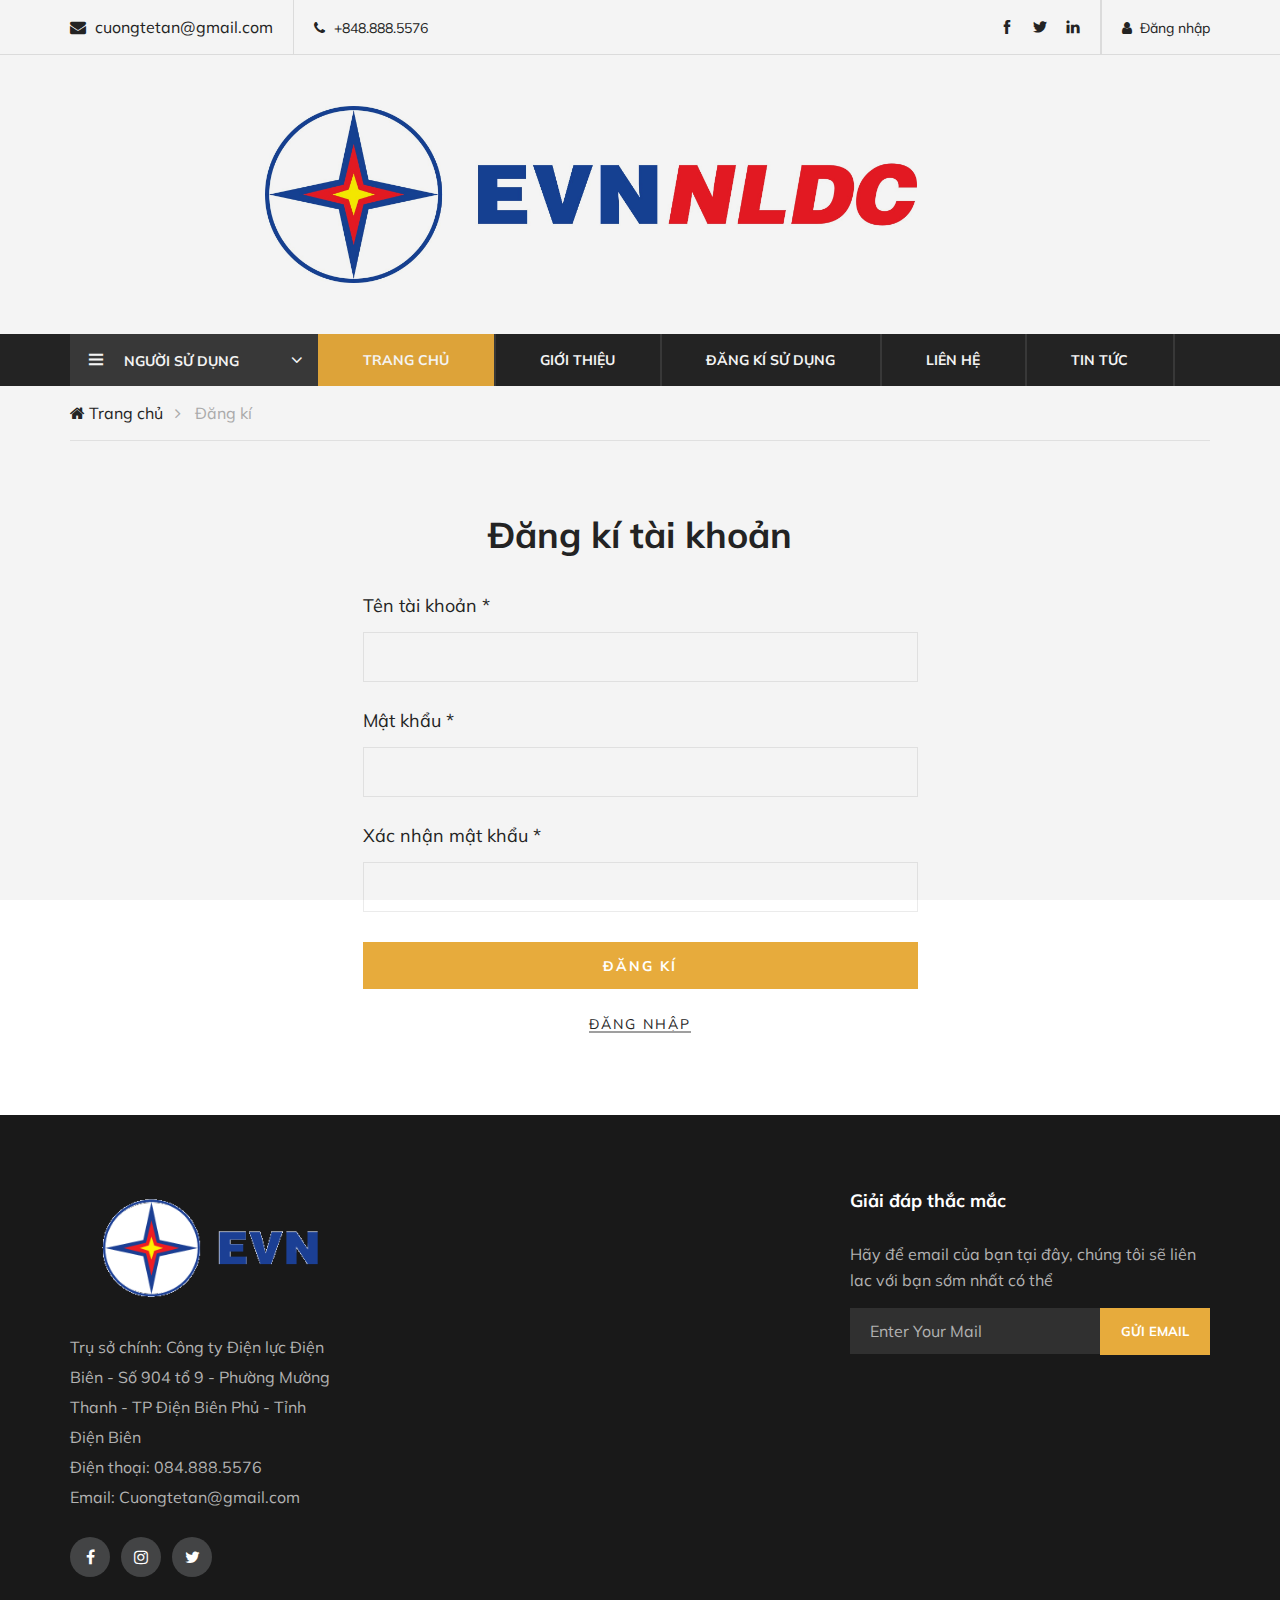
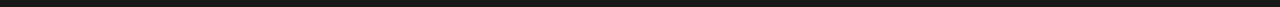
<file: wwwroot/assets/page/register.html>
<!DOCTYPE html>
<html lang="zxx">

<head>
    <meta charset="UTF-8">
    <meta name="description" content="Fashi Template">
    <meta name="keywords" content="Fashi, unica, creative, html">
    <meta name="viewport" content="width=device-width, initial-scale=1.0">
    <meta http-equiv="X-UA-Compatible" content="ie=edge">
    <title>Fashi | Template</title>

    <!-- Google Font -->
    <link href="https://fonts.googleapis.com/css?family=Muli:300,400,500,600,700,800,900&display=swap" rel="stylesheet">

    <!-- Css Styles -->
    <link rel="stylesheet" href="css/bootstrap.min.css" type="text/css">
    <link rel="stylesheet" href="css/font-awesome.min.css" type="text/css">
    <link rel="stylesheet" href="css/themify-icons.css" type="text/css">
    <link rel="stylesheet" href="css/elegant-icons.css" type="text/css">
    <link rel="stylesheet" href="css/owl.carousel.min.css" type="text/css">
    <link rel="stylesheet" href="css/nice-select.css" type="text/css">
    <link rel="stylesheet" href="css/jquery-ui.min.css" type="text/css">
    <link rel="stylesheet" href="css/slicknav.min.css" type="text/css">
    <link rel="stylesheet" href="css/style.css" type="text/css">
</head>

<body>
    <!-- Page Preloder -->
    <div id="preloder">
        <div class="loader"></div>
    </div>

    <!-- Header Section Begin -->
    <header class="header-section">
        <div class="header-top">
            <div class="container">
                <div class="ht-left">
                    <div class="mail-service">
                        <i class=" fa fa-envelope"></i>
                        cuongtetan@gmail.com
                    </div>
                    <div class="phone-service">
                        <i class=" fa fa-phone"></i>
                        +848.888.5576
                    </div>
                </div>
                <div class="ht-right">
                    <a href="./login.html" class="login-panel"><i class="fa fa-user"></i>Đăng nhập</a>
                    <div class="top-social">
                        <a href="#"><i class="ti-facebook"></i></a>
                        <a href="#"><i class="ti-twitter-alt"></i></a>
                        <a href="#"><i class="ti-linkedin"></i></a>
                    </div>
                </div>
            </div>
        </div>
        <div class="container">
            <div class="inner-header">
                <div class="row">
                    <div class="col-lg-2 col-md-2">
                        
                    </div>
                    <div class="col-lg-7 col-md-7">
                        <div class="logo">
                            <a href="./index.html">
                                <img src="img/logo.jpg" alt="">
                            </a>
                        </div>
                    </div>
                </div>
            </div>
        </div>
        <div class="nav-item">
            <div class="container">
                <div class="nav-depart">
                    <div class="depart-btn">
                        <i class="ti-menu"></i>
                        <span>Người sử dụng</span>
                        <ul class="depart-hover">
                            <li class="active"><a href="./dangki.html">Đăng kí sử dụng</a></li>
                            <li><a href="./login.html">Đăng nhập</a></li>
                            <li><a href="./hoadon.html">Kiểm tra hoá đơn</a></li>
                            <li><a href="./register.html">Đăng kí tài khoản</a></li>
                        </ul>
                    </div>
                </div>
                <nav class="nav-menu mobile-menu">
                    <ul>
                        <li class="active"><a href="./index.html">Trang Chủ</a></li>
                        <li><a href="./chitiet.html">Giới thiệu</a></li>
                        <li><a href="./dangki.html">Đăng kí sử dụng</a></li>
                        <li><a href="./lienhe.html">Liên Hệ</a></li>
                        <li><a href="./news.html">Tin tức</a>
                        </li>
                    </ul>
                </nav>
                <div id="mobile-menu-wrap"></div>
            </div>
        </div>
    </header>
    <!-- Header End -->

    <!-- Breadcrumb Section Begin -->
    <div class="breacrumb-section">
        <div class="container">
            <div class="row">
                <div class="col-lg-12">
                    <div class="breadcrumb-text">
                        <a href="#"><i class="fa fa-home"></i> Trang chủ</a>
                        <span>Đăng kí</span>
                    </div>
                </div>
            </div>
        </div>
    </div>
    <!-- Breadcrumb Form Section Begin -->

    <!-- Register Section Begin -->
    <div class="register-login-section spad">
        <div class="container">
            <div class="row">
                <div class="col-lg-6 offset-lg-3">
                    <div class="register-form">
                        <h2>Đăng kí tài khoản</h2>
                        <form action="#">
                            <div class="group-input">
                                <label for="username">Tên tài khoản *</label>
                                <input type="text" id="username">
                            </div>
                            <div class="group-input">
                                <label for="pass">Mật khẩu *</label>
                                <input type="text" id="pass">
                            </div>
                            <div class="group-input">
                                <label for="con-pass">Xác nhận mật khẩu *</label>
                                <input type="text" id="con-pass">
                            </div>
                            <button type="submit" class="site-btn register-btn">Đăng kí</button>
                        </form>
                        <div class="switch-login">
                            <a href="./login.html" class="or-login">Đăng nhập</a>
                        </div>
                    </div>
                </div>
            </div>
        </div>
    </div>
    <!-- Register Form Section End -->
    <!-- Footer Section Begin -->
    <footer class="footer-section">
        <div class="container">
            <div class="row">
                <div class="col-lg-3">
                    <div class="footer-left">
                        <div class="footer-logo">
                            <a href="#"><img src="img/footer-logo.png" alt=""></a>
                        </div>
                        <ul>
                            <li>Trụ sở chính: Công ty Điện lực Điện Biên -  Số 904 tổ 9 - Phường Mường Thanh - TP Điện Biên Phủ - Tỉnh Điện Biên</li>
                            <li>Điện thoại: 084.888.5576</li>
                            <li>Email: Cuongtetan@gmail.com</li>
                        </ul>
                        <div class="footer-social">
                            <a href="#"><i class="fa fa-facebook"></i></a>
                            <a href="#"><i class="fa fa-instagram"></i></a>
                            <a href="#"><i class="fa fa-twitter"></i></a>
                        </div>
                    </div>
                </div>
                <div class="col-lg-2 offset-lg-1">
                </div>
                <div class="col-lg-2">
                    <div class="footer-widget">
                    </div>
                </div>
                <div class="col-lg-4">
                    <div class="newslatter-item">
                        <h5>Giải đáp thắc mắc</h5>
                        <p>Hãy để email của bạn tại đây, chúng tôi sẽ liên lac với bạn sớm nhất có thể</p>
                        <form action="#" class="subscribe-form">
                            <input type="text" placeholder="Enter Your Mail">
                            <button type="button">Gửi Email</button>
                        </form>
                    </div>
                </div>
            </div>
        </div>
    </footer>
    <!-- Footer Section End -->

    <!-- Js Plugins -->
    <script src="js/jquery-3.3.1.min.js"></script>
    <script src="js/bootstrap.min.js"></script>
    <script src="js/jquery-ui.min.js"></script>
    <script src="js/jquery.countdown.min.js"></script>
    <script src="js/jquery.nice-select.min.js"></script>
    <script src="js/jquery.zoom.min.js"></script>
    <script src="js/jquery.dd.min.js"></script>
    <script src="js/jquery.slicknav.js"></script>
    <script src="js/owl.carousel.min.js"></script>
    <script src="js/main.js"></script>
</body>

</html>
</file>
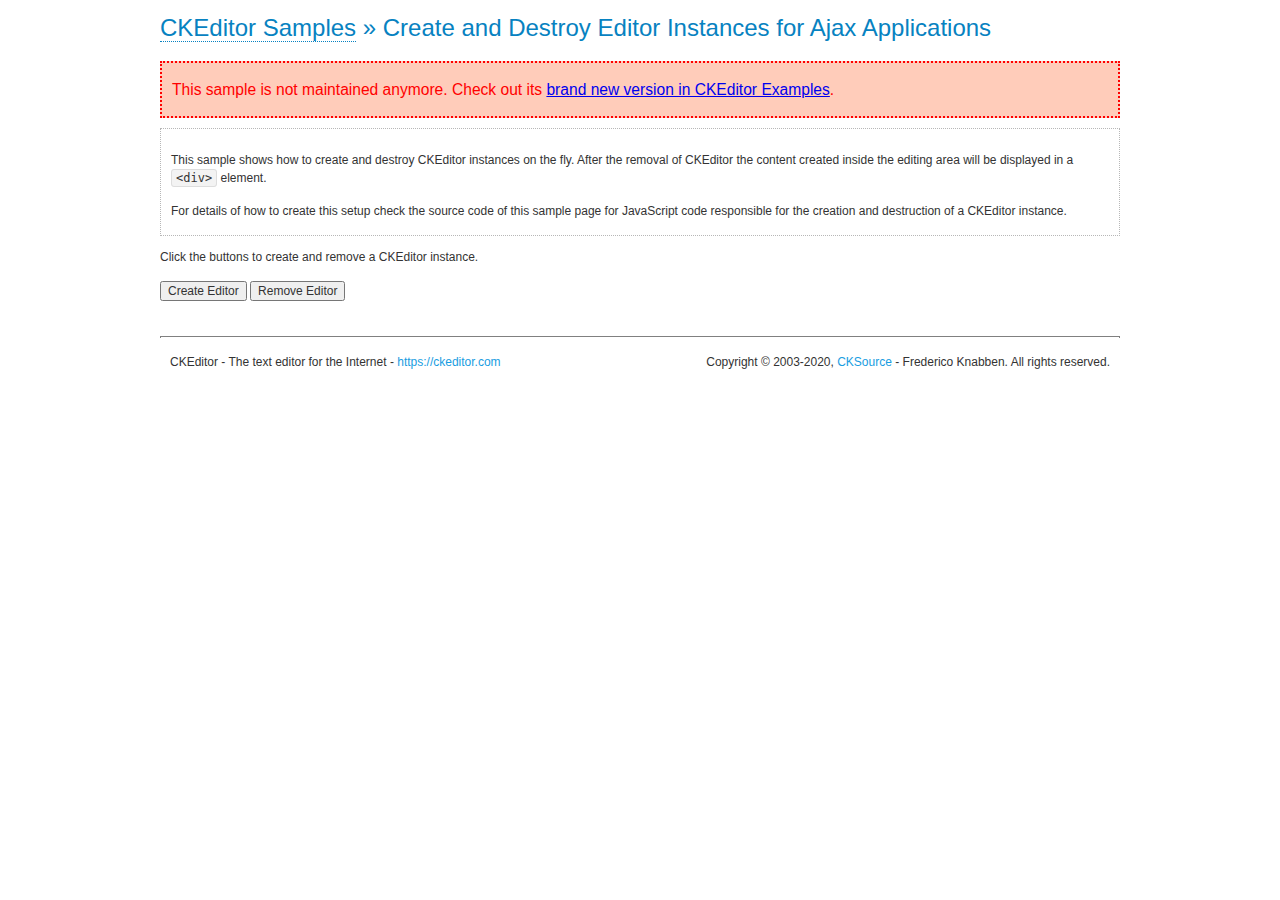
<file: wwwroot/lib/ckeditor/samples/old/ajax.html>
<!DOCTYPE html>
<!--
Copyright (c) 2003-2020, CKSource - Frederico Knabben. All rights reserved.
For licensing, see LICENSE.md or https://ckeditor.com/legal/ckeditor-oss-license
-->
<html lang="en">
<head>
	<meta charset="utf-8">
	<title>Ajax &mdash; CKEditor Sample</title>
	<script src="../../ckeditor.js"></script>
	<link rel="stylesheet" href="sample.css">
	<meta name="description" content="Try the latest sample of CKEditor 4 and learn more about customizing your WYSIWYG editor with endless possibilities.">
	<script>

		var editor, html = '';

		function createEditor() {
			if ( editor )
				return;

			// Create a new editor inside the <div id="editor">, setting its value to html
			var config = {};
			editor = CKEDITOR.appendTo( 'editor', config, html );
		}

		function removeEditor() {
			if ( !editor )
				return;

			// Retrieve the editor contents. In an Ajax application, this data would be
			// sent to the server or used in any other way.
			document.getElementById( 'editorcontents' ).innerHTML = html = editor.getData();
			document.getElementById( 'contents' ).style.display = '';

			// Destroy the editor.
			editor.destroy();
			editor = null;
		}

	</script>
</head>
<body>
	<h1 class="samples">
		<a href="index.html">CKEditor Samples</a> &raquo; Create and Destroy Editor Instances for Ajax Applications
	</h1>
	<div class="warning deprecated">
		This sample is not maintained anymore. Check out its <a href="https://ckeditor.com/docs/ckeditor4/latest/examples/saveajax.html">brand new version in CKEditor Examples</a>.
	</div>
	<div class="description">
		<p>
			This sample shows how to create and destroy CKEditor instances on the fly. After the removal of CKEditor the content created inside the editing
			area will be displayed in a <code>&lt;div&gt;</code> element.
		</p>
		<p>
			For details of how to create this setup check the source code of this sample page
			for JavaScript code responsible for the creation and destruction of a CKEditor instance.
		</p>
	</div>
	<p>Click the buttons to create and remove a CKEditor instance.</p>
	<p>
		<input onclick="createEditor();" type="button" value="Create Editor">
		<input onclick="removeEditor();" type="button" value="Remove Editor">
	</p>
	<!-- This div will hold the editor. -->
	<div id="editor">
	</div>
	<div id="contents" style="display: none">
		<p>
			Edited Contents:
		</p>
		<!-- This div will be used to display the editor contents. -->
		<div id="editorcontents">
		</div>
	</div>
	<div id="footer">
		<hr>
		<p>
			CKEditor - The text editor for the Internet - <a class="samples" href="https://ckeditor.com/">https://ckeditor.com</a>
		</p>
		<p id="copy">
			Copyright &copy; 2003-2020, <a class="samples" href="https://cksource.com/">CKSource</a> - Frederico
			Knabben. All rights reserved.
		</p>
	</div>
</body>
</html>
</file>
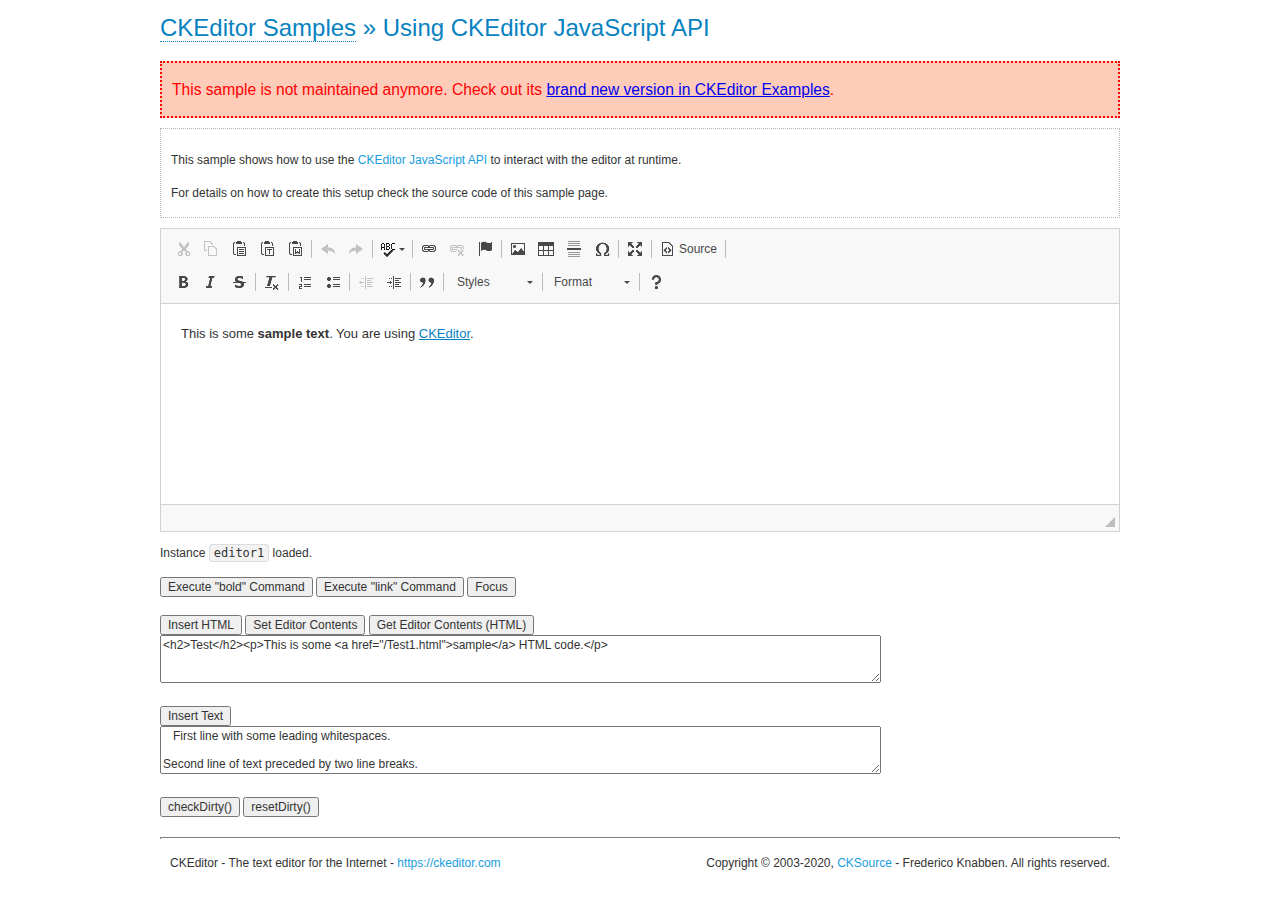
<file: wwwroot/lib/ckeditor/samples/old/api.html>
<!DOCTYPE html>
<!--
Copyright (c) 2003-2020, CKSource - Frederico Knabben. All rights reserved.
For licensing, see LICENSE.md or https://ckeditor.com/legal/ckeditor-oss-license
-->
<html lang="en">
<head>
	<meta charset="utf-8">
	<title>API Usage &mdash; CKEditor Sample</title>
	<script src="../../ckeditor.js"></script>
	<link href="sample.css" rel="stylesheet">
	<meta name="description" content="Try the latest sample of CKEditor 4 and learn more about customizing your WYSIWYG editor with endless possibilities.">
	<script>

// The instanceReady event is fired, when an instance of CKEditor has finished
// its initialization.
CKEDITOR.on( 'instanceReady', function( ev ) {
	// Show the editor name and description in the browser status bar.
	document.getElementById( 'eMessage' ).innerHTML = 'Instance <code>' + ev.editor.name + '<\/code> loaded.';

	// Show this sample buttons.
	document.getElementById( 'eButtons' ).style.display = 'block';
});

function InsertHTML() {
	// Get the editor instance that we want to interact with.
	var editor = CKEDITOR.instances.editor1;
	var value = document.getElementById( 'htmlArea' ).value;

	// Check the active editing mode.
	if ( editor.mode == 'wysiwyg' )
	{
		// Insert HTML code.
		// https://ckeditor.com/docs/ckeditor4/latest/api/CKEDITOR_editor.html#method-insertHtml
		editor.insertHtml( value );
	}
	else
		alert( 'You must be in WYSIWYG mode!' );
}

function InsertText() {
	// Get the editor instance that we want to interact with.
	var editor = CKEDITOR.instances.editor1;
	var value = document.getElementById( 'txtArea' ).value;

	// Check the active editing mode.
	if ( editor.mode == 'wysiwyg' )
	{
		// Insert as plain text.
		// https://ckeditor.com/docs/ckeditor4/latest/api/CKEDITOR_editor.html#method-insertText
		editor.insertText( value );
	}
	else
		alert( 'You must be in WYSIWYG mode!' );
}

function SetContents() {
	// Get the editor instance that we want to interact with.
	var editor = CKEDITOR.instances.editor1;
	var value = document.getElementById( 'htmlArea' ).value;

	// Set editor contents (replace current contents).
	// https://ckeditor.com/docs/ckeditor4/latest/api/CKEDITOR_editor.html#method-setData
	editor.setData( value );
}

function GetContents() {
	// Get the editor instance that you want to interact with.
	var editor = CKEDITOR.instances.editor1;

	// Get editor contents
	// https://ckeditor.com/docs/ckeditor4/latest/api/CKEDITOR_editor.html#method-getData
	alert( editor.getData() );
}

function ExecuteCommand( commandName ) {
	// Get the editor instance that we want to interact with.
	var editor = CKEDITOR.instances.editor1;

	// Check the active editing mode.
	if ( editor.mode == 'wysiwyg' )
	{
		// Execute the command.
		// https://ckeditor.com/docs/ckeditor4/latest/api/CKEDITOR_editor.html#method-execCommand
		editor.execCommand( commandName );
	}
	else
		alert( 'You must be in WYSIWYG mode!' );
}

function CheckDirty() {
	// Get the editor instance that we want to interact with.
	var editor = CKEDITOR.instances.editor1;
	// Checks whether the current editor contents present changes when compared
	// to the contents loaded into the editor at startup
	// https://ckeditor.com/docs/ckeditor4/latest/api/CKEDITOR_editor.html#method-checkDirty
	alert( editor.checkDirty() );
}

function ResetDirty() {
	// Get the editor instance that we want to interact with.
	var editor = CKEDITOR.instances.editor1;
	// Resets the "dirty state" of the editor (see CheckDirty())
	// https://ckeditor.com/docs/ckeditor4/latest/api/CKEDITOR_editor.html#method-resetDirty
	editor.resetDirty();
	alert( 'The "IsDirty" status has been reset' );
}

function Focus() {
	CKEDITOR.instances.editor1.focus();
}

function onFocus() {
	document.getElementById( 'eMessage' ).innerHTML = '<b>' + this.name + ' is focused </b>';
}

function onBlur() {
	document.getElementById( 'eMessage' ).innerHTML = this.name + ' lost focus';
}

	</script>

</head>
<body>
	<h1 class="samples">
		<a href="index.html">CKEditor Samples</a> &raquo; Using CKEditor JavaScript API
	</h1>
	<div class="warning deprecated">
		This sample is not maintained anymore. Check out its <a href="https://ckeditor.com/docs/ckeditor4/latest/examples/api.html">brand new version in CKEditor Examples</a>.
	</div>
	<div class="description">
	<p>
		This sample shows how to use the
		<a class="samples" href="https://ckeditor.com/docs/ckeditor4/latest/api/CKEDITOR_editor.html">CKEditor JavaScript API</a>
		to interact with the editor at runtime.
	</p>
	<p>
		For details on how to create this setup check the source code of this sample page.
	</p>
	</div>

	<!-- This <div> holds alert messages to be display in the sample page. -->
	<div id="alerts">
		<noscript>
			<p>
				<strong>CKEditor requires JavaScript to run</strong>. In a browser with no JavaScript
				support, like yours, you should still see the contents (HTML data) and you should
				be able to edit it normally, without a rich editor interface.
			</p>
		</noscript>
	</div>
	<form action="../../../samples/sample_posteddata.php" method="post">
		<textarea cols="100" id="editor1" name="editor1" rows="10">&lt;p&gt;This is some &lt;strong&gt;sample text&lt;/strong&gt;. You are using &lt;a href="https://ckeditor.com/"&gt;CKEditor&lt;/a&gt;.&lt;/p&gt;</textarea>

		<script>
			// Replace the <textarea id="editor1"> with an CKEditor instance.
			CKEDITOR.replace( 'editor1', {
				on: {
					focus: onFocus,
					blur: onBlur,

					// Check for availability of corresponding plugins.
					pluginsLoaded: function( evt ) {
						var doc = CKEDITOR.document, ed = evt.editor;
						if ( !ed.getCommand( 'bold' ) )
							doc.getById( 'exec-bold' ).hide();
						if ( !ed.getCommand( 'link' ) )
							doc.getById( 'exec-link' ).hide();
					}
				}
			});
		</script>

		<p id="eMessage">
		</p>

		<div id="eButtons" style="display: none">
			<input id="exec-bold" onclick="ExecuteCommand('bold');" type="button" value="Execute &quot;bold&quot; Command">
			<input id="exec-link" onclick="ExecuteCommand('link');" type="button" value="Execute &quot;link&quot; Command">
			<input onclick="Focus();" type="button" value="Focus">
			<br><br>
			<input onclick="InsertHTML();" type="button" value="Insert HTML">
			<input onclick="SetContents();" type="button" value="Set Editor Contents">
			<input onclick="GetContents();" type="button" value="Get Editor Contents (HTML)">
			<br>
			<textarea cols="100" id="htmlArea" rows="3">&lt;h2&gt;Test&lt;/h2&gt;&lt;p&gt;This is some &lt;a href="/Test1.html"&gt;sample&lt;/a&gt; HTML code.&lt;/p&gt;</textarea>
			<br>
			<br>
			<input onclick="InsertText();" type="button" value="Insert Text">
			<br>
			<textarea cols="100" id="txtArea" rows="3">   First line with some leading whitespaces.

Second line of text preceded by two line breaks.</textarea>
			<br>
			<br>
			<input onclick="CheckDirty();" type="button" value="checkDirty()">
			<input onclick="ResetDirty();" type="button" value="resetDirty()">
		</div>
	</form>
	<div id="footer">
		<hr>
		<p>
			CKEditor - The text editor for the Internet - <a class="samples" href="https://ckeditor.com/">https://ckeditor.com</a>
		</p>
		<p id="copy">
			Copyright &copy; 2003-2020, <a class="samples" href="https://cksource.com/">CKSource</a> - Frederico
			Knabben. All rights reserved.
		</p>
	</div>
</body>
</html>
</file>
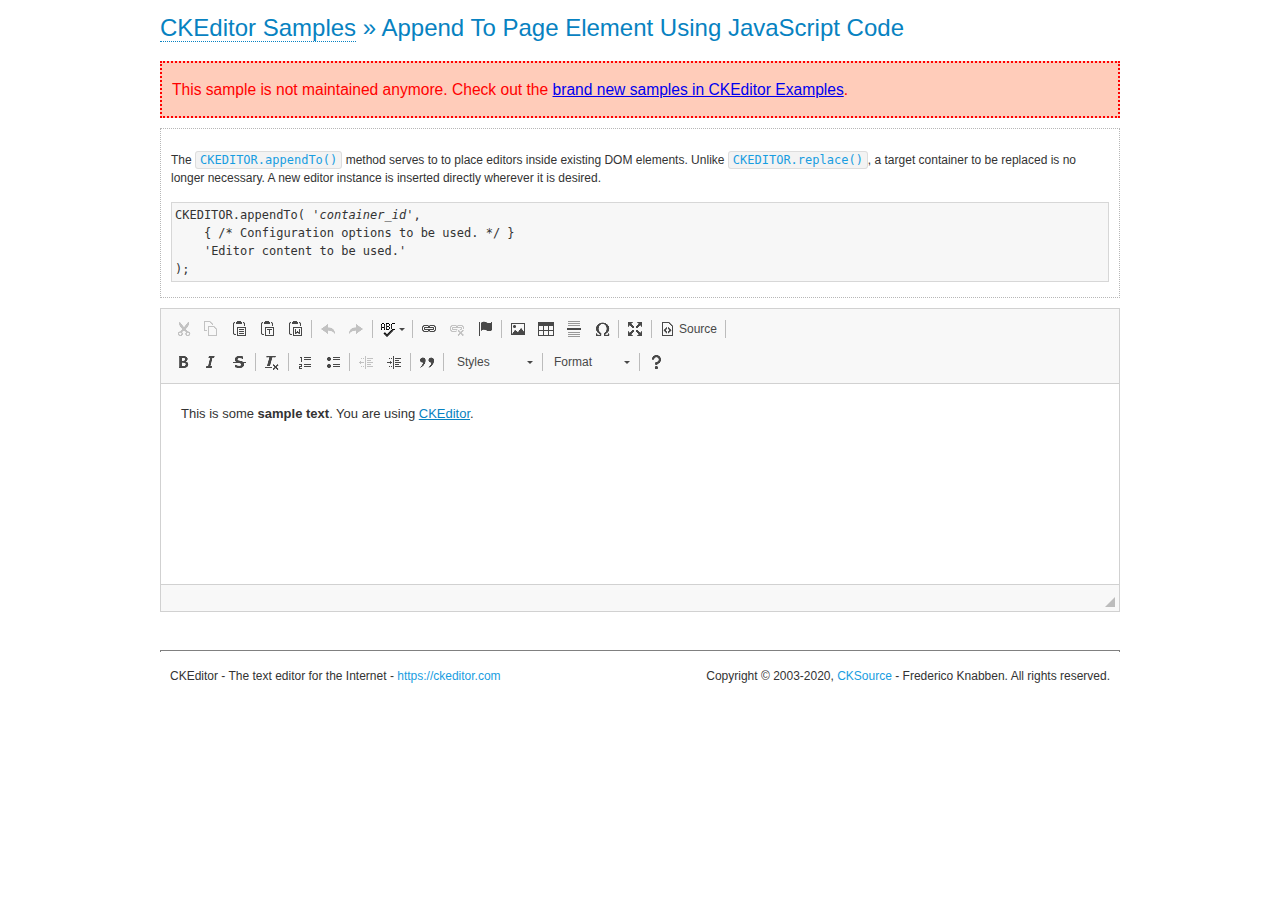
<file: wwwroot/lib/ckeditor/samples/old/appendto.html>
<!DOCTYPE html>
<!--
Copyright (c) 2003-2020, CKSource - Frederico Knabben. All rights reserved.
For licensing, see LICENSE.md or https://ckeditor.com/legal/ckeditor-oss-license
-->
<html lang="en">
<head>
	<meta charset="utf-8">
	<title>Append To Page Element Using JavaScript Code &mdash; CKEditor Sample</title>
	<script src="../../ckeditor.js"></script>
	<link rel="stylesheet" href="sample.css">
	<meta name="description" content="Try the latest sample of CKEditor 4 and learn more about customizing your WYSIWYG editor with endless possibilities.">
</head>
<body>
	<h1 class="samples">
		<a href="index.html">CKEditor Samples</a> &raquo; Append To Page Element Using JavaScript Code
	</h1>
	<div class="warning deprecated">
		This sample is not maintained anymore. Check out the <a href="https://ckeditor.com/docs/ckeditor4/latest/examples/index.html">brand new samples in CKEditor Examples</a>.
	</div>
	<div id="section1">
		<div class="description">
			<p>
				The <code><a class="samples" href="https://ckeditor.com/docs/ckeditor4/latest/api/CKEDITOR.html#method-appendTo">CKEDITOR.appendTo()</a></code> method serves to to place editors inside existing DOM elements. Unlike <code><a class="samples" href="https://ckeditor.com/docs/ckeditor4/latest/api/CKEDITOR.html#method-replace">CKEDITOR.replace()</a></code>,
				a target container to be replaced is no longer necessary. A new editor
				instance is inserted directly wherever it is desired.
			</p>
<pre class="samples">CKEDITOR.appendTo( '<em>container_id</em>',
	{ /* Configuration options to be used. */ }
	'Editor content to be used.'
);</pre>
		</div>
		<script>

			// This call can be placed at any point after the
			// DOM element to append CKEditor to or inside the <head><script>
			// in a window.onload event handler.

			// Append a CKEditor instance using the default configuration and the
			// provided content to the <div> element of ID "section1".
			CKEDITOR.appendTo( 'section1',
				null,
				'<p>This is some <strong>sample text</strong>. You are using <a href="https://ckeditor.com/">CKEditor</a>.</p>'
			);

		</script>
	</div>
	<br>
	<div id="footer">
		<hr>
		<p>
			CKEditor - The text editor for the Internet - <a class="samples" href="https://ckeditor.com/">https://ckeditor.com</a>
		</p>
		<p id="copy">
			Copyright &copy; 2003-2020, <a class="samples" href="https://cksource.com/">CKSource</a> - Frederico
			Knabben. All rights reserved.
		</p>
	</div>
</body>
</html>
</file>
<file: wwwroot/lib/ckeditor/samples/css/samples.css>
/**
 * @license Copyright (c) 2003-2020, CKSource - Frederico Knabben. All rights reserved.
 * For licensing, see LICENSE.md or https://ckeditor.com/legal/ckeditor-oss-license
 */
@media (max-width: 900px) {
  .global-is-mobile-hidden {
    display: none !important;
  }
}
article,
aside,
details,
figcaption,
figure,
footer,
header,
hgroup,
main,
menu,
nav,
section {
  display: block;
}
body,
html {
  margin: 0;
  padding: 0;
  font: 16px / 1.8 Arial, 'Helvetica Neue', Helvetica, sans-serif;
  font-weight: 300;
  color: #575757;
}
.grid-width-10 {
  width: 10%;
}
.grid-width-20 {
  width: 20%;
}
.grid-width-30 {
  width: 30%;
}
.grid-width-40 {
  width: 40%;
}
.grid-width-50 {
  width: 50%;
}
.grid-width-60 {
  width: 60%;
}
.grid-width-70 {
  width: 70%;
}
.grid-width-80 {
  width: 80%;
}
.grid-width-90 {
  width: 90%;
}
.grid-width-100 {
  width: 100%;
}
@media (max-width: 900px) {
  .grid-width-10,
  .grid-width-20,
  .grid-width-30,
  .grid-width-40,
  .grid-width-50,
  .grid-width-60,
  .grid-width-70,
  .grid-width-80,
  .grid-width-90,
  .grid-width-100 {
    width: 100%;
  }
}
*[class*="grid-width"] {
  -webkit-box-sizing: border-box;
  -moz-box-sizing: border-box;
  box-sizing: border-box;
  padding-left: 4%;
  padding-right: 4%;
  float: left;
}
*[class*="grid-width"]:after,
.grid-container:after,
*[class*="grid-width"]:before,
.grid-container:before {
  content: '';
  display: block;
  overflow: hidden;
  visibility: hidden;
  font-size: 0;
  line-height: 0;
  width: 0;
  height: 0;
}
*[class*="grid-width"]:after,
.grid-container:after {
  clear: both;
}
.grid-container {
  -webkit-box-sizing: border-box;
  -moz-box-sizing: border-box;
  box-sizing: border-box;
  margin-left: auto;
  margin-right: auto;
}
.grid-container-nested *[class*="grid-width"]:first-child {
  padding-left: 0;
}
.grid-container-nested *[class*="grid-width"]:last-child {
  padding-right: 0;
}
@media (max-width: 900px) {
  .grid-container-nested *[class*="grid-width"]:first-child {
    padding-left: 4%;
  }
  .grid-container-nested *[class*="grid-width"]:last-child {
    padding-right: 4%;
  }
}
.header-a {
  min-height: 140px;
  overflow: hidden;
}
.header-a .header-a-logo {
  margin: 40px 0 0;
}
@media (max-width: 900px) {
  .header-a .header-a-logo {
    text-align: center;
  }
}
.header-a .header-a-logo img {
  border: transparent;
}
.navigation-a {
  height: 30px;
  background: #3D3D3D;
  position: absolute;
  left: 0;
  right: 0;
  top: 0;
  padding: 0;
  overflow: hidden;
}
@media (max-width: 900px) {
  .navigation-a {
    text-align: center;
  }
}
.navigation-a ul {
  list-style: none;
  margin: 0;
  overflow: hidden;
}
.navigation-a ul li,
.navigation-a ul li a {
  display: inline-block;
}
@media (max-width: 900px) {
  .navigation-a ul {
    width: auto;
    text-overflow: ellipsis;
    white-space: nowrap;
    display: inline-block;
    float: none;
  }
  .navigation-a ul:before,
  .navigation-a ul:after {
    display: none;
  }
}
.navigation-a ul.navigation-a-left {
  text-align: left;
}
@media (max-width: 900px) {
  .navigation-a ul.navigation-a-left {
    padding-right: 0;
  }
}
.navigation-a ul.navigation-a-right {
  text-align: right;
}
@media (max-width: 900px) {
  .navigation-a ul.navigation-a-right {
    padding-left: 23px;
  }
}
.navigation-a ul li + li {
  margin-left: 23px;
}
.navigation-a ul li a {
  font-size: 10px;
  font-size: 0.625rem;
  line-height: 18px;
  line-height: 1.13rem;
  line-height: 30px;
  float: left;
  color: #ddd;
  font-weight: bold;
  text-decoration: none;
  text-transform: uppercase;
}
.navigation-a ul li a:hover {
  cursor: pointer;
  color: #fff;
}
.icon-navigation-a-github:before,
.icon-navigation-a-github:after {
  background-image: url("[data-uri]");
}
.navigation-b {
  text-align: right;
  margin: 52px 0 0;
  overflow: visible;
}
@media (max-width: 900px) {
  .navigation-b {
    text-align: center;
    margin-top: 20px;
    padding: 0;
  }
}
.navigation-b ul {
  padding: 0;
  list-style: none;
  margin: 0;
  overflow: visible;
}
.navigation-b ul li,
.navigation-b ul li a {
  display: inline-block;
}
@media (max-width: 900px) {
  .navigation-b ul {
    display: table;
    width: 100%;
    padding-bottom: 1.5em;
  }
}
@media (max-width: 900px) {
  .navigation-b ul li {
    display: table-row;
  }
}
.navigation-b ul li + li {
  margin-left: 20px;
}
@media (max-width: 900px) {
  .navigation-b ul li + li {
    margin-left: 0;
  }
}
.navigation-b ul li a {
  -webkit-box-sizing: border-box;
  -moz-box-sizing: border-box;
  box-sizing: border-box;
  text-transform: uppercase;
  text-decoration: none;
  outline: none;
}
@media (max-width: 900px) {
  .navigation-b ul li a {
    width: 100%;
    -webkit-border-radius: 0;
    -webkit-background-clip: padding-box;
    -moz-border-radius: 0;
    -moz-background-clip: padding;
    border-radius: 0;
    background-clip: padding-box;
  }
}
.footer-a {
  font-size: 13px;
  font-size: 0.8125rem;
  line-height: 23.4px;
  line-height: 1.46rem;
  padding-top: 2.25em;
  padding-bottom: 2.25em;
  overflow: hidden;
  color: #8a8a8a;
}
.footer-a a {
  color: #0287D0;
  text-decoration: none;
  border-bottom: 1px dotted #0287D0;
}
.footer-a a:hover {
  color: #0277b7;
}
.footer-a p {
  margin: 0;
  display: inline-block;
  text-align: center;
}
.content {
  font-size: 14px;
  font-size: 0.875rem;
  line-height: 25.2px;
  line-height: 1.57rem;
  overflow: hidden;
  padding-top: 1.5em;
  padding-bottom: 1.5em;
}
.content p {
  margin: 0.75em 0;
}
.content ul,
.content ol,
.content pre,
.content blockquote,
.content textarea:not([class^="cke"]),
.content .cke {
  margin: 1.875em 0;
}
.content code,
.content kbd {
  -webkit-border-radius: 3px;
  -webkit-background-clip: padding-box;
  -moz-border-radius: 3px;
  -moz-background-clip: padding;
  border-radius: 3px;
  background-clip: padding-box;
  padding: 3px 4px;
}
.content pre,
.content code,
.content kbd,
.content blockquote {
  background: #f5f5f5;
}
.content blockquote,
.content pre {
  background: none;
  border-left: 4px solid #0287D0;
  padding: 1.5em 2.25em;
}
.content p a,
.content ul a,
.content ol a,
.content blockquote a,
.content h1 a,
.content h2 a,
.content h3 a,
.content h4 a,
.content h5 a {
  color: #0287D0;
  text-decoration: none;
  border-bottom: 1px dotted #0287D0;
}
.content p a:hover,
.content ul a:hover,
.content ol a:hover,
.content blockquote a:hover,
.content h1 a:hover,
.content h2 a:hover,
.content h3 a:hover,
.content h4 a:hover,
.content h5 a:hover {
  color: #0277b7;
}
.content h1,
.content h2,
.content h3,
.content h4,
.content h5 {
  color: #000;
  font-weight: 100;
}
.content h1 code,
.content h2 code,
.content h3 code,
.content h4 code,
.content h5 code,
.content h1 kbd,
.content h2 kbd,
.content h3 kbd,
.content h4 kbd,
.content h5 kbd {
  font-size: inherit;
}
.content h1 a.content-heading-anchor,
.content h2 a.content-heading-anchor,
.content h3 a.content-heading-anchor,
.content h4 a.content-heading-anchor,
.content h5 a.content-heading-anchor {
  font-weight: 100;
  vertical-align: middle;
  opacity: 0;
  border: 0;
}
.content h1:hover a.content-heading-anchor,
.content h2:hover a.content-heading-anchor,
.content h3:hover a.content-heading-anchor,
.content h4:hover a.content-heading-anchor,
.content h5:hover a.content-heading-anchor {
  opacity: 1;
}
.content h1:target a,
.content h2:target a,
.content h3:target a,
.content h4:target a,
.content h5:target a {
  -webkit-animation: targetLinkOpacity 0.5s linear alternate;
  -moz-animation: targetLinkOpacity 0.5s linear alternate;
  -o-animation: targetLinkOpacity 0.5s linear alternate;
  animation: targetLinkOpacity 0.5s linear alternate;
  opacity: 1;
}
.content input,
.content select,
.content textarea:not([class^="cke"]) {
  -webkit-border-radius: 3px;
  -webkit-background-clip: padding-box;
  -moz-border-radius: 3px;
  -moz-background-clip: padding;
  border-radius: 3px;
  background-clip: padding-box;
  -webkit-box-shadow: inset 0 1px 1px rgba(0, 0, 0, 0.08);
  -moz-box-shadow: inset 0 1px 1px rgba(0, 0, 0, 0.08);
  box-shadow: inset 0 1px 1px rgba(0, 0, 0, 0.08);
  font: inherit;
  color: inherit;
  border: 1px solid #D9D9D9;
  padding: .2em .5em;
}
.content input:focus,
.content select:focus,
.content textarea:not([class^="cke"]):focus {
  border-color: #66afe9;
  outline: 0;
  -webkit-box-shadow: inset 0 1px 1px rgba(0, 0, 0, 0.08), 0 0 8px #93c6ef;
  -moz-box-shadow: inset 0 1px 1px rgba(0, 0, 0, 0.08), 0 0 8px #93c6ef;
  box-shadow: inset 0 1px 1px rgba(0, 0, 0, 0.08), 0 0 8px #93c6ef;
}
.content abbr {
  border-bottom: 1px dotted #666;
  cursor: pointer;
}
.content blockquote {
  font-style: italic;
  font-family: Georgia, Times, "Times New Roman", serif;
  font-size: 16px;
  font-size: 1rem;
  line-height: 28.8px;
  line-height: 1.8rem;
}
.content em {
  font-style: italic;
}
.content h1 {
  font-size: 36px;
  font-size: 2.25rem;
  line-height: 64.8px;
  line-height: 4.05rem;
  margin: 1.125em 0 0;
}
.content h2 {
  font-size: 27.2px;
  font-size: 1.7rem;
  line-height: 48.96px;
  line-height: 3.06rem;
  margin: 0.9em 0 0;
}
.content h3 {
  font-size: 24px;
  font-size: 1.5rem;
  line-height: 43.2px;
  line-height: 2.7rem;
  font-weight: 500;
  margin: 0.75em 0 0;
}
.content h4 {
  font-size: 19.2px;
  font-size: 1.2rem;
  line-height: 34.56px;
  line-height: 2.16rem;
  font-weight: 500;
  margin: 0.75em 0 0;
}
.content h5 {
  font-size: 17.6px;
  font-size: 1.1rem;
  line-height: 31.68px;
  line-height: 1.98rem;
  font-weight: 500;
  margin: 0.75em 0 0;
}
.content hr {
  border: 0;
  border-top: 4px solid #D9D9D9;
  margin: 1.5em 0;
}
.content input[type="text"] {
  height: 1.8em;
  line-height: 1.8em;
}
.content input[type="button"] {
  -webkit-appearance: button;
  -moz-appearance: button;
  appearance: button;
}
.content kbd {
  font-size: 12px;
  font-size: 0.75rem;
  line-height: 21.6px;
  line-height: 1.35rem;
  font-family: Arial, 'Helvetica Neue', Helvetica, sans-serif;
  padding: 2px 6px;
  -webkit-box-shadow: 0 0 4px #fff inset, 0 2px 0 #D9D9D9;
  -moz-box-shadow: 0 0 4px #fff inset, 0 2px 0 #D9D9D9;
  box-shadow: 0 0 4px #fff inset, 0 2px 0 #D9D9D9;
}
.content p img {
  vertical-align: middle;
}
.content p pre {
  padding: 1.5em;
}
.content pre {
  padding: 0;
  border: 0;
  tab-size: 4;
  -o-tab-size: 4;
  -moz-tab-size: 4;
}
.content pre,
.content code {
  font-size: 11.89px;
  font-size: 0.743rem;
  line-height: 21.4px;
  line-height: 1.34rem;
  font-family: Consolas, Menlo, Monaco, Lucida Console, Liberation Mono, DejaVu Sans Mono, Bitstream Vera Sans Mono, Courier New, monospace, serif;
}
.content pre a,
.content code a {
  border: 0;
}
.content pre code {
  padding: 0.75em;
  display: block;
}
.content strong {
  color: #000;
}
.content ul ul,
.content ol ul,
.content ul ol,
.content ol ol {
  margin: 0.75em 0;
}
.content ul li,
.content ol li {
  font-size: 14px;
  font-size: 0.875rem;
  line-height: 30.24px;
  line-height: 1.89rem;
}
.content textarea:not([class^="cke"]) {
  width: 100%;
}
.content div.todo {
  border: 2px dotted #444;
  padding: 10px;
  margin: 60px 0 10px 0;
  /* Remove me some day */
}
.content div.todo:before {
  content: "TODO";
  font-weight: bold;
}
body a.button-a,
body button.button-a,
body input.button-a {
  -webkit-border-radius: 3px;
  -webkit-background-clip: padding-box;
  -moz-border-radius: 3px;
  -moz-background-clip: padding;
  border-radius: 3px;
  background-clip: padding-box;
  font-size: 14px;
  font-size: 0.875rem;
  line-height: 25.2px;
  line-height: 1.57rem;
  height: 36px;
  line-height: 36px;
  padding: 0 1.1em;
  font-weight: 700;
  color: #3e3e3e;
  white-space: nowrap;
  text-decoration: none;
  display: inline-block;
  cursor: pointer;
  border: 0;
  vertical-align: middle;
  margin: 1px 0;
  background: transparent;
}
body a.button-a.icon-pos-left,
body button.button-a.icon-pos-left,
body input.button-a.icon-pos-left {
  padding-left: .8em;
}
body a.button-a.icon-pos-right,
body button.button-a.icon-pos-right,
body input.button-a.icon-pos-right {
  padding-right: .8em;
}
body a.button-a.button-a-no-text,
body button.button-a.button-a-no-text,
body input.button-a.button-a-no-text {
  -webkit-border-radius: 100px;
  -webkit-background-clip: padding-box;
  -moz-border-radius: 100px;
  -moz-background-clip: padding;
  border-radius: 100px;
  background-clip: padding-box;
  width: 36px;
  padding: 0;
  text-indent: -999px;
  overflow: hidden;
  position: relative;
  text-align: center;
}
body a.button-a.button-a-no-text:before,
body button.button-a.button-a-no-text:before,
body input.button-a.button-a-no-text:before {
  position: absolute;
  left: 50%;
  top: 50%;
  margin: -9px 0 0 -9px;
}
@media (max-width: 900px) {
  body a.button-a.button-a-mobile-collapsed,
  body button.button-a.button-a-mobile-collapsed,
  body input.button-a.button-a-mobile-collapsed {
    -webkit-border-radius: 100px;
    -webkit-background-clip: padding-box;
    -moz-border-radius: 100px;
    -moz-background-clip: padding;
    border-radius: 100px;
    background-clip: padding-box;
    width: 36px;
    padding: 0;
    text-indent: -999px;
    overflow: hidden;
    position: relative;
    text-align: center;
  }
  body a.button-a.button-a-mobile-collapsed:before,
  body button.button-a.button-a-mobile-collapsed:before,
  body input.button-a.button-a-mobile-collapsed:before {
    position: absolute;
    left: 50%;
    top: 50%;
    margin: -9px 0 0 -9px;
  }
  body a.button-a.button-a-mobile-collapsed:before,
  body button.button-a.button-a-mobile-collapsed:before,
  body input.button-a.button-a-mobile-collapsed:before {
    position: absolute;
    left: 50%;
    top: 50%;
    margin: -9px 0 0 -9px;
  }
}
body a.button-a:active,
body button.button-a:active,
body input.button-a:active,
body a.button-a:hover,
body button.button-a:hover,
body input.button-a:hover {
  color: #fff;
  background: #0277b7;
}
body a.button-a:focus,
body button.button-a:focus,
body input.button-a:focus {
  border-color: #66afe9;
  outline: 0;
  -webkit-box-shadow: inset 0 1px 1px rgba(0, 0, 0, 0.075), 0 0 8px #93c6ef;
  -moz-box-shadow: inset 0 1px 1px rgba(0, 0, 0, 0.075), 0 0 8px #93c6ef;
  box-shadow: inset 0 1px 1px rgba(0, 0, 0, 0.075), 0 0 8px #93c6ef;
}
body a.button-a-soft,
body button.button-a-soft,
body input.button-a-soft {
  background: #e7e7e7;
}
body a.button-a-soft:active,
body button.button-a-soft:active,
body input.button-a-soft:active,
body a.button-a-soft:hover,
body button.button-a-soft:hover,
body input.button-a-soft:hover {
  color: #3e3e3e;
  background: #cecece;
}
body a.button-a-background,
body button.button-a-background,
body input.button-a-background,
body a.navigation-b ul li a:hover,
body button.navigation-b ul li a:hover,
body input.navigation-b ul li a:hover {
  color: #fff;
  background: #0287D0;
}
body a.button-a-background:active,
body button.button-a-background:active,
body input.button-a-background:active,
body a.button-a-background:hover,
body button.button-a-background:hover,
body input.button-a-background:hover,
body a.navigation-b ul li a:hover:active,
body button.navigation-b ul li a:hover:active,
body input.navigation-b ul li a:hover:active,
body a.navigation-b ul li a:hover:hover,
body button.navigation-b ul li a:hover:hover,
body input.navigation-b ul li a:hover:hover {
  color: #fff;
  background: #0277b7;
}
.balloon-a {
  font-size: 12px;
  font-size: 0.75rem;
  line-height: 21.6px;
  line-height: 1.35rem;
  -webkit-border-radius: 3px;
  -webkit-background-clip: padding-box;
  -moz-border-radius: 3px;
  -moz-background-clip: padding;
  border-radius: 3px;
  background-clip: padding-box;
  border-bottom: 3px solid #d4d4d4;
  background: #ebebeb;
  display: inline-block;
  white-space: nowrap;
  padding: .4em 1.2em .2em;
  font-weight: 700;
  position: relative;
  z-index: 1000;
  text-transform: none;
  color: #575757;
}
.balloon-a:hover {
  color: #575757;
}
.balloon-a:before {
  content: '';
  width: 0;
  height: 0;
  border-style: solid;
  position: absolute;
}
.balloon-a-ne:before,
.balloon-a-nw:before {
  top: -13px;
  border-width: 0 9px 15.6px 9px;
  border-color: transparent transparent #ebebeb transparent;
}
.balloon-a-se:before,
.balloon-a-sw:before {
  bottom: -13px;
  border-width: 15.6px 9px 0 9px;
  border-color: #ebebeb transparent transparent transparent;
}
.balloon-a-nw:before,
.balloon-a-sw:before {
  left: 20px;
}
.balloon-a-ne:before,
.balloon-a-se:before {
  right: 20px;
}
.icon-pos-left:before,
.icon-pos-right:after {
  content: '';
  display: inline-block;
  width: 18px;
  height: 18px;
  vertical-align: middle;
  background-repeat: no-repeat;
}
.icon-pos-left:before {
  margin-right: 10px;
}
.icon-pos-right:after {
  margin-left: 10px;
}
.icon-download:before,
.icon-download:after {
  background-image: url("[data-uri]");
}
.icon-question-mark:before,
.icon-question-mark:after {
  background-image: url("[data-uri]");
}
.icon-close:before,
.icon-close:after {
  background-image: url("[data-uri]");
}
.ie8 .switch > * {
  vertical-align: middle;
}
.ie8 .switch input[type="radio"] {
  margin: 0 0.25em;
  display: inline-block;
}
.ie8 .switch label {
  margin-left: 0 !important;
  margin-right: 0 !important;
}
.ie8 .switch label[data-for="1"] {
  float: left;
}
.ie8 .switch label[data-for="2"] {
  float: right;
}
.ie8 .switch .switch-inner {
  display: none;
}
.switch {
  font-size: 14px;
  font-size: 0.875rem;
  line-height: 25.2px;
  line-height: 1.57rem;
  font-weight: bold;
  background-color: #0287D0;
  overflow: hidden;
  display: inline-block;
  padding: 0.75em 0.25em;
  color: #fff;
  -webkit-border-radius: 3px;
  -webkit-background-clip: padding-box;
  -moz-border-radius: 3px;
  -moz-background-clip: padding;
  border-radius: 3px;
  background-clip: padding-box;
  position: relative;
}
.switch input[type="radio"] {
  display: none;
}
.switch label {
  position: relative;
  z-index: 2;
  float: left;
  cursor: pointer;
  padding: 0 0.75em;
}
.switch label:hover {
  text-decoration: underline;
}
.switch .switch-inner {
  float: left;
  background-color: #FFF;
  height: 1.5em;
  width: 4.125em;
  padding: 2px;
  margin: 0 0.25em;
  -webkit-border-radius: 5.5px;
  -webkit-background-clip: padding-box;
  -moz-border-radius: 5.5px;
  -moz-background-clip: padding;
  border-radius: 5.5px;
  background-clip: padding-box;
}
.switch .switch-inner .handler {
  overflow: hidden;
  position: relative;
  display: block;
  height: 1.5em;
  width: 1.5em;
  background: #027dc1;
  -webkit-border-radius: 4.5px;
  -webkit-background-clip: padding-box;
  -moz-border-radius: 4.5px;
  -moz-background-clip: padding;
  border-radius: 4.5px;
  background-clip: padding-box;
}
.switch .switch-inner .handler:before {
  content: '';
  display: block;
  position: absolute;
  top: 0;
  right: 0;
  bottom: 3px;
  left: 0;
  background-color: #0291df;
  -webkit-border-bottom-left-radius: 4.5px;
  -moz-border-radius-bottomleft: 4.5px;
  border-bottom-left-radius: 4.5px;
  -webkit-border-bottom-right-radius: 4.5px;
  -webkit-background-clip: padding-box;
  -moz-border-radius-bottomright: 4.5px;
  -moz-background-clip: padding;
  border-bottom-right-radius: 4.5px;
  background-clip: padding-box;
}
.switch:hover .switch-inner .handler:before {
  background: #029ef3;
}
.switch input[data-num="2"]:checked ~ .switch-inner > .handler {
  margin-left: auto;
}
.switch input[data-num="2"]:checked ~ label[data-for="1"] {
  padding-right: 5.125em;
  margin-right: -4.375em;
}
.switch input[data-num="1"]:checked ~ label[data-for="2"] {
  padding-left: 5.125em;
  margin-left: -4.375em;
}
.toggler {
  -webkit-user-select: none;
  -moz-user-select: none;
  -ms-user-select: none;
  user-select: none;
}
.toggler label {
  cursor: pointer;
}
.toggler [data-collapse] {
  display: inherit;
}
.toggler [data-expand] {
  display: none;
}
.toggler.collapsed [data-collapse] {
  display: none;
}
.toggler.collapsed [data-expand] {
  display: inherit;
}
.toggler-container {
  overflow: hidden;
}
.toggler-container.collapsed {
  height: 0;
}
.icon-toggler-expanded:before,
.icon-toggler-collapsed:before,
.icon-toggler-expanded:after,
.icon-toggler-collapsed:after {
  background-image: url("[data-uri]");
}
.icon-toggler-expanded.icon-light:before,
.icon-toggler-collapsed.icon-light:before,
.icon-toggler-expanded.icon-light:after,
.icon-toggler-collapsed.icon-light:after {
  background-image: url("[data-uri]");
}
.icon-toggler-expanded:before,
.icon-toggler-expanded:after {
  background-position: top left;
}
.icon-toggler-collapsed:before,
.icon-toggler-collapsed:after {
  background-position: bottom left;
}
.modal {
  padding: 20px;
  border-radius: 3px;
  background-color: white;
  max-width: 700px;
  -webkit-box-sizing: border-box;
  -moz-box-sizing: border-box;
  box-sizing: border-box;
  width: 80% !important;
  top: 50% !important;
  -webkit-transform: translate(-50%, -50%) !important;
  -moz-transform: translate(-50%, -50%) !important;
  -ms-transform: translate(-50%, -50%) !important;
  -o-transform: translate(-50%, -50%) !important;
  transform: translate(-50%, -50%) !important;
}
.modal-close {
  -webkit-border-radius: 100px;
  -webkit-background-clip: padding-box;
  -moz-border-radius: 100px;
  -moz-background-clip: padding;
  border-radius: 100px;
  background-clip: padding-box;
  cursor: pointer;
  height: 18px;
  width: 18px;
  position: absolute;
  top: 10px;
  right: 10px;
  font-size: 17px;
  text-align: center;
  line-height: 19px;
  background: #cccccc;
}
main .grid-container,
header .grid-container,
.navigation-a > div,
footer > div {
  max-width: 968px;
}
.header-a {
  margin-top: 30px;
}
.footer-a {
  border-top: 1px solid #D9D9D9;
}
.adjoined-top {
  background-color: #0287D0;
  color: #fff;
}
.adjoined-top .content h1,
.adjoined-top .content h2,
.adjoined-top .content h3,
.adjoined-top .content h4,
.adjoined-top .content h5 {
  color: #fff;
}
.adjoined-top .content p {
  font-size: 18px;
  font-size: 1.125rem;
  line-height: 32.4px;
  line-height: 2.02rem;
  font-weight: 100;
}
.adjoined-top .content p a {
  text-decoration: none;
  border-bottom: 1px dotted #fff;
  color: inherit;
}
.adjoined-top .content p a:hover {
  color: #e6e6e6;
}
.adjoined-top .content button {
  color: #fff;
}
.adjoined-top .content strong {
  color: #fff;
}
.adjoined-top .content code {
  font-size: inherit;
  color: #0287D0;
}
.adjoined-bottom {
  position: relative;
}
.adjoined-bottom:before {
  z-index: -1;
  content: '';
  background: #0287D0;
  position: absolute;
  top: 0;
  left: 0;
  right: 0;
  height: 50%;
}
main .grid-container,
header .grid-container,
.navigation-a > div,
footer > div {
  max-width: 1052px;
}
main .grid-container.freed-width {
  max-width: none;
}
.switch {
  background: #027dc1;
  float: right;
  overflow: visible;
}
.switch .balloon-a {
  position: absolute;
  top: -40px;
  right: 50%;
  margin-right: -15px;
  background: #FFEFC1;
  border-bottom-color: #DCDCA4;
}
.switch .balloon-a:before {
  border-color: #FFEFC1 transparent transparent transparent;
}
#toolbar .editors-container {
  overflow: hidden;
  height: 0;
  transition: height 200ms;
}
#toolbar .editors-container.active {
  height: auto;
}
#main #editor {
  background: #FFF;
  padding: 2% 4%;
  border: dashed 5px #0287D0;
}
#main .adjoined-top:before {
  height: 335px;
}
#toolbar .adjoined-top:before {
  height: 219px;
}
#toolbar .adjoined-top .grid-container-nested {
  height: 147px;
}
.content .grid-switch-magic {
  margin: 3.5em 0 0;
}
#info-box {
  padding-bottom: 0;
}
#info-box > div {
  width: 100%;
  text-align: right;
}
#info-box > div .toggler {
  padding-right: 0;
}
#info-box > div .toggler:hover {
  background: transparent;
  color: #000;
}
#info-box > div .toggler:hover > label {
  text-decoration: underline;
}
#info-box > div h2 {
  float: left;
  margin-top: 0;
}
#info-box > div#instructions-container {
  text-align: left;
}
#toolbarModifierWrapper {
  overflow: hidden;
  height: 0;
  opacity: 0;
  transition: height 200ms;
}
#toolbarModifierWrapper.active {
  height: auto;
  opacity: 1;
}
header {
  overflow: visible;
}
header div.grid-container {
  overflow: visible;
}
header .navigation-b {
  overflow: visible;
}
header .navigation-b ul {
  overflow: visible;
}
header .navigation-b a {
  position: relative;
}
header .balloon-a {
  position: absolute;
  top: 48px;
  left: 50%;
  margin-left: -35px;
}
@media (max-width: 1140px) {
  header .balloon-a {
    left: auto;
    margin-left: auto;
    right: 50%;
    margin-right: -35px;
  }
  header .balloon-a:before {
    left: auto;
    right: 22px;
  }
}
@media (max-width: 900px) {
  header .balloon-a {
    display: none;
  }
}
header .header-a-logo img {
  width: 160px;
  height: 60px;
}

#toolbar .cke_toolbar {
  pointer-events: none;
  -webkit-user-select: none;
  -moz-user-select: none;
  -ms-user-select: none;
  user-select: none;
  cursor: default;
}
.some-toolbar-active .cke_toolbar {
  zoom: 1;
  filter: alpha(opacity=50);
  -webkit-opacity: 0.5;
  -moz-opacity: 0.5;
  opacity: 0.5;
}
.cke_toolbar.active {
  position: relative;
  zoom: 1;
  filter: alpha(opacity=100);
  -webkit-opacity: 1;
  -moz-opacity: 1;
  opacity: 1;
}
.cke_toolbar.active:after {
  content: '';
  display: block;
  position: absolute;
  top: 0;
  right: 6px;
  bottom: 5px;
  left: 0;
  -webkit-border-radius: 5px;
  -webkit-background-clip: padding-box;
  -moz-border-radius: 5px;
  -moz-background-clip: padding;
  border-radius: 5px;
  background-clip: padding-box;
  -webkit-box-shadow: 0px 0px 15px 3px #fff4b0;
  -moz-box-shadow: 0px 0px 15px 3px #fff4b0;
  box-shadow: 0px 0px 15px 3px #fff4b0;
}
.cke_toolbar.active .cke_toolgroup {
  -webkit-box-shadow: none;
  -moz-box-shadow: none;
  box-shadow: none;
  border-color: #e3c300;
}
.cke_toolbar.active .cke_combo,
.cke_toolbar.active .cke_toolgroup {
  position: relative;
  z-index: 2;
}
.cke_toolbar.active .cke_combo_button {
  -webkit-box-shadow: none;
  -moz-box-shadow: none;
  box-shadow: none;
}
.unselectable {
  -webkit-user-select: none;
  -moz-user-select: none;
  -ms-user-select: none;
  user-select: none;
}
.toolbar {
  padding: 5px 0;
  margin-bottom: 2.4em;
  overflow: hidden;
  background: #fff;
}
.toolbar button.button-a.cke_button {
  cursor: pointer;
  display: inline-block;
  padding: 4px 6px;
  outline: 0;
  border: 1px solid #a6a6a6;
}
.toolbar button.button-a.hidden {
  display: none;
}
.toolbar button.button-a.left {
  float: left;
  margin-right: 8px;
}
.toolbar button.button-a.right {
  float: right;
  margin-left: 8px;
}
.toolbar button.button-a .highlight {
  color: #ffefc1;
}
.configContainer.hidden,
.toolbarModifier.hidden,
.toolbarModifier-hints.hidden {
  display: none;
}
.toolbarModifier :focus,
.toolbar button:focus,
.configContainer textarea.configCode:focus {
  outline: none;
}
div.toolbarModifier {
  padding: 0;
  overflow: hidden;
  width: 100%;
  position: relative;
  display: table;
  border-collapse: collapse;
}
div.toolbarModifier ::-moz-focus-inner {
  border: 0;
}
div.toolbarModifier .empty {
  display: none;
}
div.toolbarModifier.empty-visible .empty {
  display: table-row;
  zoom: 1;
  filter: alpha(opacity=60);
  -webkit-opacity: 0.6;
  -moz-opacity: 0.6;
  opacity: 0.6;
}
div.toolbarModifier .empty > p {
  line-height: 31px;
}
div.toolbarModifier > ul {
  padding: 0;
  margin: 0;
  border-top: 1px solid #ccc;
  width: 100%;
}
div.toolbarModifier > ul[data-type="table-header"] {
  display: table-header-group;
}
div.toolbarModifier > ul[data-type="table-body"] {
  display: table-row-group;
}
div.toolbarModifier > ul p {
  padding: 0;
  margin: 0;
}
div.toolbarModifier > ul > li {
  display: table-row;
}
div.toolbarModifier > ul > li[data-type="header"] {
  font-weight: bold;
  user-select: none;
  cursor: default;
}
div.toolbarModifier > ul > li[data-type="group"],
div.toolbarModifier > ul > li[data-type="separator"] {
  border-bottom: 1px solid #ccc;
}
div.toolbarModifier > ul > li[data-type="subgroup"] {
  border-top: 1px solid #eee;
}
div.toolbarModifier > ul > li[data-type="subgroup"]:first-child {
  border-top: none;
}
div.toolbarModifier > ul > li[data-type="group"].active,
div.toolbarModifier > ul > li[data-type="group"]:hover,
div.toolbarModifier > ul > li[data-type="separator"].active,
div.toolbarModifier > ul > li[data-type="separator"]:hover {
  overflow: hidden;
  z-index: 2;
}
div.toolbarModifier > ul > li[data-type="group"].active,
div.toolbarModifier > ul > li[data-type="separator"].active,
div.toolbarModifier > ul > li[data-type="group"].active:hover,
div.toolbarModifier > ul > li[data-type="separator"].active:hover {
  background: #f0fafb;
}
div.toolbarModifier > ul > li[data-type="group"]:hover,
div.toolbarModifier > ul > li[data-type="separator"]:hover {
  background: #fffbe3;
}
div.toolbarModifier > ul > li[data-type="separator"] {
  background: #f5f5f5;
}
div.toolbarModifier > ul > li[data-type="separator"]:after {
  content: '';
  width: 100%;
}
div.toolbarModifier > ul > li[data-type="separator"] > p {
  padding: 2px 5px;
}
div.toolbarModifier > ul > li > p,
div.toolbarModifier > ul > li > ul {
  display: table-cell;
  vertical-align: middle;
}
div.toolbarModifier > ul > li p {
  padding-left: 5px;
  min-width: 200px;
}
div.toolbarModifier > ul > li p span {
  white-space: nowrap;
  cursor: default;
}
div.toolbarModifier > ul > li p span button {
  font-size: 12.666px;
  margin-right: 5px;
  cursor: pointer;
  background: #fff;
  -webkit-border-radius: 5px;
  -webkit-background-clip: padding-box;
  -moz-border-radius: 5px;
  -moz-background-clip: padding;
  border-radius: 5px;
  background-clip: padding-box;
  border: 1px solid #bbb;
  padding: 0 7px;
  line-height: 12px;
  height: 20px;
}
div.toolbarModifier > ul > li p span button:not(.disabled):hover,
div.toolbarModifier > ul > li p span button:not(.disabled):focus {
  color: #fff;
  background-color: #454545;
  border-color: transparent;
}
div.toolbarModifier > ul > li p span button.move.disabled {
  cursor: default;
  zoom: 1;
  filter: alpha(opacity=20);
  -webkit-opacity: 0.2;
  -moz-opacity: 0.2;
  opacity: 0.2;
}
div.toolbarModifier > ul > li ul {
  border-collapse: collapse;
  padding: 0;
  width: 100%;
}
div.toolbarModifier > ul > li ul li {
  display: table-row;
  list-style-type: none;
  line-height: 1;
}
div.toolbarModifier > ul > li ul li[data-type="subgroup"] {
  border-top: 1px solid #ddd;
}
div.toolbarModifier > ul > li ul li[data-type="subgroup"]:first-child {
  border-top: 0;
}
div.toolbarModifier > ul > li ul li[data-type="subgroup"] [data-type="button"] {
  -webkit-border-radius: 3px;
  -webkit-background-clip: padding-box;
  -moz-border-radius: 3px;
  -moz-background-clip: padding;
  border-radius: 3px;
  background-clip: padding-box;
  padding: 0 2px;
}
div.toolbarModifier > ul > li ul li[data-type="subgroup"] [data-type="button"]:focus {
  background: rgba(0, 0, 0, 0.04);
}
div.toolbarModifier > ul > li ul li[data-type="subgroup"] [data-type="button"] input {
  vertical-align: middle;
}
div.toolbarModifier > ul > li ul li > p,
div.toolbarModifier > ul > li ul li > ul {
  display: table-cell;
  vertical-align: middle;
}
div.toolbarModifier > ul > li ul li ul {
  padding: 0;
}
div.toolbarModifier > ul > li ul li ul li {
  padding: 0;
  display: inline-block;
  cursor: pointer;
  margin: 2px 5px 2px 0;
}
div.toolbarModifier > ul > li ul li ul li .cke_combo_text {
  cursor: pointer;
  white-space: nowrap;
}
div.toolbarModifier > ul > li ul li ul li .cke_toolgroup,
div.toolbarModifier > ul > li ul li ul li .cke_combo_button {
  cursor: pointer;
  margin: 0;
  vertical-align: middle;
  border: 1px solid #ddd;
  font-size: 11.41px;
  font-size: 0.713rem;
  line-height: 20.54px;
  line-height: 1.28rem;
}
div.toolbarModifier > .codemirror-wrapper {
  overflow-y: auto;
}
div.toolbarModifier-hints {
  float: right;
  width: 350px;
  min-width: 150px;
  overflow-y: auto;
  margin-left: 1.5em;
}
div.toolbarModifier-hints h3 {
  font-size: 18.08px;
  font-size: 1.13rem;
  line-height: 32.54px;
  line-height: 2.03rem;
  padding: 0.36em 1.5em;
  background: #f5f5f5;
  border-bottom: 1px solid #ddd;
  margin-top: 0;
  margin-bottom: 1.2em;
}
div.toolbarModifier-hints dl {
  margin-bottom: 1.2em;
  overflow: hidden;
}
div.toolbarModifier-hints dl .list-header {
  font-weight: bold;
  border: 0;
  padding-bottom: 0.6em;
}
div.toolbarModifier-hints dl > p {
  text-align: center;
}
div.toolbarModifier-hints dl dt {
  float: left;
  width: 9em;
  clear: both;
  text-align: right;
  border-top: 1px solid #ddd;
  padding-left: 1.5em;
  padding-right: .1em;
  -webkit-box-sizing: border-box;
  -moz-box-sizing: border-box;
  box-sizing: border-box;
}
div.toolbarModifier-hints dl dt code {
  background: none;
  border: none;
  vertical-align: middle;
}
div.toolbarModifier-hints dl dd {
  margin-left: 10em;
  clear: right;
  padding-right: 1.5em;
}
div.toolbarModifier-hints dl dd code {
  line-height: 2.2em;
}
div.toolbarModifier-hints dl dd:after {
  content: '\00a0';
  display: block;
  clear: left;
  float: right;
  height: 0;
  width: 0;
}
.toolbarModifier-hints,
.configContainer textarea.configCode,
.CodeMirror {
  -webkit-border-radius: 3px;
  -webkit-background-clip: padding-box;
  -moz-border-radius: 3px;
  -moz-background-clip: padding;
  border-radius: 3px;
  background-clip: padding-box;
  border: 1px solid #ccc;
  font-size: 13.01px;
  font-size: 0.813rem;
  line-height: 23.42px;
  line-height: 1.46rem;
}
.configContainer textarea.configCode,
.CodeMirror pre,
.CodeMirror-linenumber {
  font-size: 13.01px;
  font-size: 0.813rem;
  line-height: 23.42px;
  line-height: 1.46rem;
  font-family: Consolas, Menlo, Monaco, Lucida Console, Liberation Mono, DejaVu Sans Mono, Bitstream Vera Sans Mono, Courier New, monospace, serif;
}
.CodeMirror pre {
  border: none;
  padding: 0;
  margin: 0;
}
.configContainer textarea.configCode {
  -webkit-box-sizing: border-box;
  -moz-box-sizing: border-box;
  box-sizing: border-box;
  color: #575757;
  padding: 10px;
  width: 100%;
  min-height: 500px;
  margin: 0;
  resize: none;
  outline: none;
  -moz-tab-size: 4;
  tab-size: 4;
  white-space: pre;
  word-wrap: normal;
  overflow: auto;
}
.CodeMirror-hints.toolbar-modifier {
  padding: 0;
  color: #575757;
  font-size: 14px;
  font-size: 0.875rem;
  line-height: 25.2px;
  line-height: 1.57rem;
  font-family: Consolas, Menlo, Monaco, Lucida Console, Liberation Mono, DejaVu Sans Mono, Bitstream Vera Sans Mono, Courier New, monospace, serif;
}
.CodeMirror-hints.toolbar-modifier .CodeMirror-hint-active {
  color: #575757;
  background: #f0fafb;
}
.CodeMirror-hints.toolbar-modifier > li:hover {
  background: #fffbe3;
}
/* Text modifier */
#toolbarModifierWrapper {
  margin-bottom: 1.2em;
}
#toolbarModifierWrapper .invalid .CodeMirror {
  background: #fff8f8;
  border-color: red;
}
#toolbarModifierWrapper .CodeMirror {
  height: auto;
  padding: 0 0.6em;
}
.staticContainer {
  position: fixed;
  top: 0;
  width: 100%;
  z-index: 10;
}
.staticContainer > .grid-container {
  max-width: 1052px;
}
.staticContainer > .grid-container .inner {
  background: #fff;
}
.staticContainer > .grid-container .inner .toolbar {
  margin-bottom: 0;
}
#help {
  position: relative;
  top: -15px;
  left: -5px;
}
#help-content {
  display: none;
}
/*# sourceMappingURL=[data-uri] */
</file>
<file: wwwroot/lib/ckeditor/samples/toolbarconfigurator/lib/codemirror/neo.css>
/* neo theme for codemirror */

/* Color scheme */

.cm-s-neo.CodeMirror {
  background-color:#ffffff;
  color:#2e383c;
  line-height:1.4375;
}
.cm-s-neo .cm-comment {color:#75787b}
.cm-s-neo .cm-keyword, .cm-s-neo .cm-property {color:#1d75b3}
.cm-s-neo .cm-atom,.cm-s-neo .cm-number {color:#75438a}
.cm-s-neo .cm-node,.cm-s-neo .cm-tag {color:#9c3328}
.cm-s-neo .cm-string {color:#b35e14}
.cm-s-neo .cm-variable,.cm-s-neo .cm-qualifier {color:#047d65}


/* Editor styling */

.cm-s-neo pre {
  padding:0;
}

.cm-s-neo .CodeMirror-gutters {
  border:none;
  border-right:10px solid transparent;
  background-color:transparent;
}

.cm-s-neo .CodeMirror-linenumber {
  padding:0;
  color:#e0e2e5;
}

.cm-s-neo .CodeMirror-guttermarker { color: #1d75b3; }
.cm-s-neo .CodeMirror-guttermarker-subtle { color: #e0e2e5; }
</file>
<file: wwwroot/lib/ckeditor/samples/old/sample.css>
/*
Copyright (c) 2003-2020, CKSource - Frederico Knabben. All rights reserved.
For licensing, see LICENSE.md or https://ckeditor.com/legal/ckeditor-oss-license
*/

html, body, h1, h2, h3, h4, h5, h6, div, span, blockquote, p, address, form, fieldset, img, ul, ol, dl, dt, dd, li, hr, table, td, th, strong, em, sup, sub, dfn, ins, del, q, cite, var, samp, code, kbd, tt, pre
{
	line-height: 1.5;
}

body
{
	padding: 10px 30px;
}

input, textarea, select, option, optgroup, button, td, th
{
	font-size: 100%;
}

pre
{
	-moz-tab-size: 4;
	tab-size: 4;
}

pre, code, kbd, samp, tt
{
	font-family: monospace,monospace;
	font-size: 1em;
}

body {
	width: 960px;
	margin: 0 auto;
}

code
{
	background: #f3f3f3;
	border: 1px solid #ddd;
	padding: 1px 4px;
	border-radius: 3px;
}

abbr
{
	border-bottom: 1px dotted #555;
	cursor: pointer;
}

.new, .beta
{
	text-transform: uppercase;
	font-size: 10px;
	font-weight: bold;
	padding: 1px 4px;
	margin: 0 0 0 5px;
	color: #fff;
	float: right;
	border-radius: 3px;
}

.new
{
	background: #FF7E00;
	border: 1px solid #DA8028;
	text-shadow: 0 1px 0 #C97626;

	box-shadow: 0 2px 3px 0 #FFA54E inset;
}

.beta
{
	background: #18C0DF;
	border: 1px solid #19AAD8;
	text-shadow: 0 1px 0 #048CAD;
	font-style: italic;

	box-shadow: 0 2px 3px 0 #50D4FD inset;
}

h1.samples
{
	color: #0782C1;
	font-size: 200%;
	font-weight: normal;
	margin: 0;
	padding: 0;
}

h1.samples a
{
	color: #0782C1;
	text-decoration: none;
	border-bottom: 1px dotted #0782C1;
}

.samples a:hover
{
	border-bottom: 1px dotted #0782C1;
}

h2.samples
{
	color: #000000;
	font-size: 130%;
	margin: 15px 0 0 0;
	padding: 0;
}

p, blockquote, address, form, pre, dl, h1.samples, h2.samples
{
	margin-bottom: 15px;
}

ul.samples
{
	margin-bottom: 15px;
}

.clear
{
	clear: both;
}

fieldset
{
	margin: 0;
	padding: 10px;
}

body, input, textarea
{
	color: #333333;
	font-family: Arial, Helvetica, sans-serif;
}

body
{
	font-size: 75%;
}

a.samples
{
	color: #189DE1;
	text-decoration: none;
}

form
{
	margin: 0;
	padding: 0;
}

pre.samples
{
	background-color: #F7F7F7;
	border: 1px solid #D7D7D7;
	overflow: auto;
	padding: 0.25em;
	white-space: pre-wrap; /* CSS 2.1 */
	word-wrap: break-word; /* IE7 */
}

#footer
{
	clear: both;
	padding-top: 10px;
}

#footer hr
{
	margin: 10px 0 15px 0;
	height: 1px;
	border: solid 1px gray;
	border-bottom: none;
}

#footer p
{
	margin: 0 10px 10px 10px;
	float: left;
}

#footer #copy
{
	float: right;
}

#outputSample
{
	width: 100%;
	table-layout: fixed;
}

#outputSample thead th
{
	color: #dddddd;
	background-color: #999999;
	padding: 4px;
	white-space: nowrap;
}

#outputSample tbody th
{
	vertical-align: top;
	text-align: left;
}

#outputSample pre
{
	margin: 0;
	padding: 0;
}

.description
{
	border: 1px dotted #B7B7B7;
	margin-bottom: 10px;
	padding: 10px 10px 0;
	overflow: hidden;
}

label
{
	display: block;
	margin-bottom: 6px;
}

/**
 *	CKEditor editables are automatically set with the "cke_editable" class
 *	plus cke_editable_(inline|themed) depending on the editor type.
 */

/* Style a bit the inline editables. */
.cke_editable.cke_editable_inline
{
	cursor: pointer;
}

/* Once an editable element gets focused, the "cke_focus" class is
   added to it, so we can style it differently. */
.cke_editable.cke_editable_inline.cke_focus
{
	box-shadow: inset 0px 0px 20px 3px #ddd, inset 0 0 1px #000;
	outline: none;
	background: #eee;
	cursor: text;
}

/* Avoid pre-formatted overflows inline editable. */
.cke_editable_inline pre
{
	white-space: pre-wrap;
	word-wrap: break-word;
}

/**
 *	Samples index styles.
 */

.twoColumns,
.twoColumnsLeft,
.twoColumnsRight
{
	overflow: hidden;
}

.twoColumnsLeft,
.twoColumnsRight
{
	width: 45%;
}

.twoColumnsLeft
{
	float: left;
}

.twoColumnsRight
{
	float: right;
}

dl.samples
{
	padding: 0 0 0 40px;
}
dl.samples > dt
{
	display: list-item;
	list-style-type: disc;
	list-style-position: outside;
	margin: 0 0 3px;
}
dl.samples > dd
{
	margin: 0 0 3px;
}
.warning
{
	color: #ff0000;
	background-color: #FFCCBA;
	border: 2px dotted #ff0000;
	padding: 15px 10px;
	margin: 10px 0;
}

.warning.deprecated {
	font-size: 1.3em;
}

/* Used on inline samples */

blockquote
{
	font-style: italic;
	font-family: Georgia, Times, "Times New Roman", serif;
	padding: 2px 0;
	border-style: solid;
	border-color: #ccc;
	border-width: 0;
}

.cke_contents_ltr blockquote
{
	padding-left: 20px;
	padding-right: 8px;
	border-left-width: 5px;
}

.cke_contents_rtl blockquote
{
	padding-left: 8px;
	padding-right: 20px;
	border-right-width: 5px;
}

img.right {
	border: 1px solid #ccc;
	float: right;
	margin-left: 15px;
	padding: 5px;
}

img.left {
	border: 1px solid #ccc;
	float: left;
	margin-right: 15px;
	padding: 5px;
}

.marker
{
	background-color: Yellow;
}
</file>
<file: wwwroot/lib/ckeditor/samples/toolbarconfigurator/lib/codemirror/codemirror.css>
/* BASICS */

.CodeMirror {
  /* Set height, width, borders, and global font properties here */
  font-family: monospace;
  height: 300px;
  color: black;
}

/* PADDING */

.CodeMirror-lines {
  padding: 4px 0; /* Vertical padding around content */
}
.CodeMirror pre {
  padding: 0 4px; /* Horizontal padding of content */
}

.CodeMirror-scrollbar-filler, .CodeMirror-gutter-filler {
  background-color: white; /* The little square between H and V scrollbars */
}

/* GUTTER */

.CodeMirror-gutters {
  border-right: 1px solid #ddd;
  background-color: #f7f7f7;
  white-space: nowrap;
}
.CodeMirror-linenumbers {}
.CodeMirror-linenumber {
  padding: 0 3px 0 5px;
  min-width: 20px;
  text-align: right;
  color: #999;
  white-space: nowrap;
}

.CodeMirror-guttermarker { color: black; }
.CodeMirror-guttermarker-subtle { color: #999; }

/* CURSOR */

.CodeMirror div.CodeMirror-cursor {
  border-left: 1px solid black;
}
/* Shown when moving in bi-directional text */
.CodeMirror div.CodeMirror-secondarycursor {
  border-left: 1px solid silver;
}
.CodeMirror.cm-fat-cursor div.CodeMirror-cursor {
  width: auto;
  border: 0;
  background: #7e7;
}
.CodeMirror.cm-fat-cursor div.CodeMirror-cursors {
  z-index: 1;
}

.cm-animate-fat-cursor {
  width: auto;
  border: 0;
  -webkit-animation: blink 1.06s steps(1) infinite;
  -moz-animation: blink 1.06s steps(1) infinite;
  animation: blink 1.06s steps(1) infinite;
}
@-moz-keyframes blink {
  0% { background: #7e7; }
  50% { background: none; }
  100% { background: #7e7; }
}
@-webkit-keyframes blink {
  0% { background: #7e7; }
  50% { background: none; }
  100% { background: #7e7; }
}
@keyframes blink {
  0% { background: #7e7; }
  50% { background: none; }
  100% { background: #7e7; }
}

/* Can style cursor different in overwrite (non-insert) mode */
div.CodeMirror-overwrite div.CodeMirror-cursor {}

.cm-tab { display: inline-block; text-decoration: inherit; }

.CodeMirror-ruler {
  border-left: 1px solid #ccc;
  position: absolute;
}

/* DEFAULT THEME */

.cm-s-default .cm-keyword {color: #708;}
.cm-s-default .cm-atom {color: #219;}
.cm-s-default .cm-number {color: #164;}
.cm-s-default .cm-def {color: #00f;}
.cm-s-default .cm-variable,
.cm-s-default .cm-punctuation,
.cm-s-default .cm-property,
.cm-s-default .cm-operator {}
.cm-s-default .cm-variable-2 {color: #05a;}
.cm-s-default .cm-variable-3 {color: #085;}
.cm-s-default .cm-comment {color: #a50;}
.cm-s-default .cm-string {color: #a11;}
.cm-s-default .cm-string-2 {color: #f50;}
.cm-s-default .cm-meta {color: #555;}
.cm-s-default .cm-qualifier {color: #555;}
.cm-s-default .cm-builtin {color: #30a;}
.cm-s-default .cm-bracket {color: #997;}
.cm-s-default .cm-tag {color: #170;}
.cm-s-default .cm-attribute {color: #00c;}
.cm-s-default .cm-header {color: blue;}
.cm-s-default .cm-quote {color: #090;}
.cm-s-default .cm-hr {color: #999;}
.cm-s-default .cm-link {color: #00c;}

.cm-negative {color: #d44;}
.cm-positive {color: #292;}
.cm-header, .cm-strong {font-weight: bold;}
.cm-em {font-style: italic;}
.cm-link {text-decoration: underline;}
.cm-strikethrough {text-decoration: line-through;}

.cm-s-default .cm-error {color: #f00;}
.cm-invalidchar {color: #f00;}

.CodeMirror-composing { border-bottom: 2px solid; }

/* Default styles for common addons */

div.CodeMirror span.CodeMirror-matchingbracket {color: #0f0;}
div.CodeMirror span.CodeMirror-nonmatchingbracket {color: #f22;}
.CodeMirror-matchingtag { background: rgba(255, 150, 0, .3); }
.CodeMirror-activeline-background {background: #e8f2ff;}

/* STOP */

/* The rest of this file contains styles related to the mechanics of
   the editor. You probably shouldn't touch them. */

.CodeMirror {
  position: relative;
  overflow: hidden;
  background: white;
}

.CodeMirror-scroll {
  overflow: scroll !important; /* Things will break if this is overridden */
  /* 30px is the magic margin used to hide the element's real scrollbars */
  /* See overflow: hidden in .CodeMirror */
  margin-bottom: -30px; margin-right: -30px;
  padding-bottom: 30px;
  height: 100%;
  outline: none; /* Prevent dragging from highlighting the element */
  position: relative;
}
.CodeMirror-sizer {
  position: relative;
  border-right: 30px solid transparent;
}

/* The fake, visible scrollbars. Used to force redraw during scrolling
   before actuall scrolling happens, thus preventing shaking and
   flickering artifacts. */
.CodeMirror-vscrollbar, .CodeMirror-hscrollbar, .CodeMirror-scrollbar-filler, .CodeMirror-gutter-filler {
  position: absolute;
  z-index: 6;
  display: none;
}
.CodeMirror-vscrollbar {
  right: 0; top: 0;
  overflow-x: hidden;
  overflow-y: scroll;
}
.CodeMirror-hscrollbar {
  bottom: 0; left: 0;
  overflow-y: hidden;
  overflow-x: scroll;
}
.CodeMirror-scrollbar-filler {
  right: 0; bottom: 0;
}
.CodeMirror-gutter-filler {
  left: 0; bottom: 0;
}

.CodeMirror-gutters {
  position: absolute; left: 0; top: 0;
  z-index: 3;
}
.CodeMirror-gutter {
  white-space: normal;
  height: 100%;
  display: inline-block;
  margin-bottom: -30px;
  /* Hack to make IE7 behave */
  *zoom:1;
  *display:inline;
}
.CodeMirror-gutter-wrapper {
  position: absolute;
  z-index: 4;
  height: 100%;
}
.CodeMirror-gutter-elt {
  position: absolute;
  cursor: default;
  z-index: 4;
}
.CodeMirror-gutter-wrapper {
  -webkit-user-select: none;
  -moz-user-select: none;
  user-select: none;
}

.CodeMirror-lines {
  cursor: text;
  min-height: 1px; /* prevents collapsing before first draw */
}
.CodeMirror pre {
  /* Reset some styles that the rest of the page might have set */
  -moz-border-radius: 0; -webkit-border-radius: 0; border-radius: 0;
  border-width: 0;
  background: transparent;
  font-family: inherit;
  font-size: inherit;
  margin: 0;
  white-space: pre;
  word-wrap: normal;
  line-height: inherit;
  color: inherit;
  z-index: 2;
  position: relative;
  overflow: visible;
  -webkit-tap-highlight-color: transparent;
}
.CodeMirror-wrap pre {
  word-wrap: break-word;
  white-space: pre-wrap;
  word-break: normal;
}

.CodeMirror-linebackground {
  position: absolute;
  left: 0; right: 0; top: 0; bottom: 0;
  z-index: 0;
}

.CodeMirror-linewidget {
  position: relative;
  z-index: 2;
  overflow: auto;
}

.CodeMirror-widget {}

.CodeMirror-code {
  outline: none;
}

/* Force content-box sizing for the elements where we expect it */
.CodeMirror-scroll,
.CodeMirror-sizer,
.CodeMirror-gutter,
.CodeMirror-gutters,
.CodeMirror-linenumber {
  -moz-box-sizing: content-box;
  box-sizing: content-box;
}

.CodeMirror-measure {
  position: absolute;
  width: 100%;
  height: 0;
  overflow: hidden;
  visibility: hidden;
}
.CodeMirror-measure pre { position: static; }

.CodeMirror div.CodeMirror-cursor {
  position: absolute;
  border-right: none;
  width: 0;
}

div.CodeMirror-cursors {
  visibility: hidden;
  position: relative;
  z-index: 3;
}
.CodeMirror-focused div.CodeMirror-cursors {
  visibility: visible;
}

.CodeMirror-selected { background: #d9d9d9; }
.CodeMirror-focused .CodeMirror-selected { background: #d7d4f0; }
.CodeMirror-crosshair { cursor: crosshair; }
.CodeMirror ::selection { background: #d7d4f0; }
.CodeMirror ::-moz-selection { background: #d7d4f0; }

.cm-searching {
  background: #ffa;
  background: rgba(255, 255, 0, .4);
}

/* IE7 hack to prevent it from returning funny offsetTops on the spans */
.CodeMirror span { *vertical-align: text-bottom; }

/* Used to force a border model for a node */
.cm-force-border { padding-right: .1px; }

@media print {
  /* Hide the cursor when printing */
  .CodeMirror div.CodeMirror-cursors {
    visibility: hidden;
  }
}

/* See issue #2901 */
.cm-tab-wrap-hack:after { content: ''; }

/* Help users use markselection to safely style text background */
span.CodeMirror-selectedtext { background: none; }
</file>
<file: wwwroot/lib/ckeditor/samples/toolbarconfigurator/lib/codemirror/show-hint.css>
.CodeMirror-hints {
  position: absolute;
  z-index: 10;
  overflow: hidden;
  list-style: none;

  margin: 0;
  padding: 2px;

  -webkit-box-shadow: 2px 3px 5px rgba(0,0,0,.2);
  -moz-box-shadow: 2px 3px 5px rgba(0,0,0,.2);
  box-shadow: 2px 3px 5px rgba(0,0,0,.2);
  border-radius: 3px;
  border: 1px solid silver;

  background: white;
  font-size: 90%;
  font-family: monospace;

  max-height: 20em;
  overflow-y: auto;
}

.CodeMirror-hint {
  margin: 0;
  padding: 0 4px;
  border-radius: 2px;
  max-width: 19em;
  overflow: hidden;
  white-space: pre;
  color: black;
  cursor: pointer;
}

li.CodeMirror-hint-active {
  background: #08f;
  color: white;
}
</file>
<file: wwwroot/lib/ckeditor/samples/toolbarconfigurator/css/fontello.css>
@font-face {
  font-family: 'fontello';
  src: url('../font/fontello.eot?89024372');
  src: url('../font/fontello.eot?89024372#iefix') format('embedded-opentype'),
       url('../font/fontello.woff?89024372') format('woff'),
       url('../font/fontello.ttf?89024372') format('truetype'),
       url('../font/fontello.svg?89024372#fontello') format('svg');
  font-weight: normal;
  font-style: normal;
}
/* Chrome hack: SVG is rendered more smooth in Windozze. 100% magic, uncomment if you need it. */
/* Note, that will break hinting! In other OS-es font will be not as sharp as it could be */
/*
@media screen and (-webkit-min-device-pixel-ratio:0) {
  @font-face {
    font-family: 'fontello';
    src: url('../font/fontello.svg?89024372#fontello') format('svg');
  }
}
*/

 [class^="icon-"]:before, [class*=" icon-"]:before {
  font-family: "fontello";
  font-style: normal;
  font-weight: normal;
  speak: none;

  display: inline-block;
  text-decoration: inherit;
  width: 1em;
  margin-right: .2em;
  text-align: center;
  /* opacity: .8; */

  /* For safety - reset parent styles, that can break glyph codes*/
  font-variant: normal;
  text-transform: none;

  /* fix buttons height, for twitter bootstrap */
  line-height: 1em;

  /* Animation center compensation - margins should be symmetric */
  /* remove if not needed */
  margin-left: .2em;

  /* you can be more comfortable with increased icons size */
  /* font-size: 120%; */

  /* Uncomment for 3D effect */
  /* text-shadow: 1px 1px 1px rgba(127, 127, 127, 0.3); */
}

.icon-trash:before { content: '\e802'; } /* '' */
.icon-down-big:before { content: '\e800'; } /* '' */
.icon-up-big:before { content: '\e801'; } /* '' */
</file>
<file: wwwroot/assets/page/css/themify-icons.css>
@font-face {
	font-family: 'themify';
	src:url('../fonts/themify.eot?-fvbane');
	src:url('../fonts/themify.eot?#iefix-fvbane') format('embedded-opentype'),
		url('../fonts/themify.woff?-fvbane') format('woff'),
		url('../fonts/themify.ttf?-fvbane') format('truetype'),
		url('../fonts/themify.svg?-fvbane#themify') format('svg');
	font-weight: normal;
	font-style: normal;
}

[class^="ti-"], [class*=" ti-"] {
	font-family: 'themify';
	speak: none;
	font-style: normal;
	font-weight: normal;
	font-variant: normal;
	text-transform: none;
	line-height: 1;

	/* Better Font Rendering =========== */
	-webkit-font-smoothing: antialiased;
	-moz-osx-font-smoothing: grayscale;
}

.ti-wand:before {
	content: "\e600";
}
.ti-volume:before {
	content: "\e601";
}
.ti-user:before {
	content: "\e602";
}
.ti-unlock:before {
	content: "\e603";
}
.ti-unlink:before {
	content: "\e604";
}
.ti-trash:before {
	content: "\e605";
}
.ti-thought:before {
	content: "\e606";
}
.ti-target:before {
	content: "\e607";
}
.ti-tag:before {
	content: "\e608";
}
.ti-tablet:before {
	content: "\e609";
}
.ti-star:before {
	content: "\e60a";
}
.ti-spray:before {
	content: "\e60b";
}
.ti-signal:before {
	content: "\e60c";
}
.ti-shopping-cart:before {
	content: "\e60d";
}
.ti-shopping-cart-full:before {
	content: "\e60e";
}
.ti-settings:before {
	content: "\e60f";
}
.ti-search:before {
	content: "\e610";
}
.ti-zoom-in:before {
	content: "\e611";
}
.ti-zoom-out:before {
	content: "\e612";
}
.ti-cut:before {
	content: "\e613";
}
.ti-ruler:before {
	content: "\e614";
}
.ti-ruler-pencil:before {
	content: "\e615";
}
.ti-ruler-alt:before {
	content: "\e616";
}
.ti-bookmark:before {
	content: "\e617";
}
.ti-bookmark-alt:before {
	content: "\e618";
}
.ti-reload:before {
	content: "\e619";
}
.ti-plus:before {
	content: "\e61a";
}
.ti-pin:before {
	content: "\e61b";
}
.ti-pencil:before {
	content: "\e61c";
}
.ti-pencil-alt:before {
	content: "\e61d";
}
.ti-paint-roller:before {
	content: "\e61e";
}
.ti-paint-bucket:before {
	content: "\e61f";
}
.ti-na:before {
	content: "\e620";
}
.ti-mobile:before {
	content: "\e621";
}
.ti-minus:before {
	content: "\e622";
}
.ti-medall:before {
	content: "\e623";
}
.ti-medall-alt:before {
	content: "\e624";
}
.ti-marker:before {
	content: "\e625";
}
.ti-marker-alt:before {
	content: "\e626";
}
.ti-arrow-up:before {
	content: "\e627";
}
.ti-arrow-right:before {
	content: "\e628";
}
.ti-arrow-left:before {
	content: "\e629";
}
.ti-arrow-down:before {
	content: "\e62a";
}
.ti-lock:before {
	content: "\e62b";
}
.ti-location-arrow:before {
	content: "\e62c";
}
.ti-link:before {
	content: "\e62d";
}
.ti-layout:before {
	content: "\e62e";
}
.ti-layers:before {
	content: "\e62f";
}
.ti-layers-alt:before {
	content: "\e630";
}
.ti-key:before {
	content: "\e631";
}
.ti-import:before {
	content: "\e632";
}
.ti-image:before {
	content: "\e633";
}
.ti-heart:before {
	content: "\e634";
}
.ti-heart-broken:before {
	content: "\e635";
}
.ti-hand-stop:before {
	content: "\e636";
}
.ti-hand-open:before {
	content: "\e637";
}
.ti-hand-drag:before {
	content: "\e638";
}
.ti-folder:before {
	content: "\e639";
}
.ti-flag:before {
	content: "\e63a";
}
.ti-flag-alt:before {
	content: "\e63b";
}
.ti-flag-alt-2:before {
	content: "\e63c";
}
.ti-eye:before {
	content: "\e63d";
}
.ti-export:before {
	content: "\e63e";
}
.ti-exchange-vertical:before {
	content: "\e63f";
}
.ti-desktop:before {
	content: "\e640";
}
.ti-cup:before {
	content: "\e641";
}
.ti-crown:before {
	content: "\e642";
}
.ti-comments:before {
	content: "\e643";
}
.ti-comment:before {
	content: "\e644";
}
.ti-comment-alt:before {
	content: "\e645";
}
.ti-close:before {
	content: "\e646";
}
.ti-clip:before {
	content: "\e647";
}
.ti-angle-up:before {
	content: "\e648";
}
.ti-angle-right:before {
	content: "\e649";
}
.ti-angle-left:before {
	content: "\e64a";
}
.ti-angle-down:before {
	content: "\e64b";
}
.ti-check:before {
	content: "\e64c";
}
.ti-check-box:before {
	content: "\e64d";
}
.ti-camera:before {
	content: "\e64e";
}
.ti-announcement:before {
	content: "\e64f";
}
.ti-brush:before {
	content: "\e650";
}
.ti-briefcase:before {
	content: "\e651";
}
.ti-bolt:before {
	content: "\e652";
}
.ti-bolt-alt:before {
	content: "\e653";
}
.ti-blackboard:before {
	content: "\e654";
}
.ti-bag:before {
	content: "\e655";
}
.ti-move:before {
	content: "\e656";
}
.ti-arrows-vertical:before {
	content: "\e657";
}
.ti-arrows-horizontal:before {
	content: "\e658";
}
.ti-fullscreen:before {
	content: "\e659";
}
.ti-arrow-top-right:before {
	content: "\e65a";
}
.ti-arrow-top-left:before {
	content: "\e65b";
}
.ti-arrow-circle-up:before {
	content: "\e65c";
}
.ti-arrow-circle-right:before {
	content: "\e65d";
}
.ti-arrow-circle-left:before {
	content: "\e65e";
}
.ti-arrow-circle-down:before {
	content: "\e65f";
}
.ti-angle-double-up:before {
	content: "\e660";
}
.ti-angle-double-right:before {
	content: "\e661";
}
.ti-angle-double-left:before {
	content: "\e662";
}
.ti-angle-double-down:before {
	content: "\e663";
}
.ti-zip:before {
	content: "\e664";
}
.ti-world:before {
	content: "\e665";
}
.ti-wheelchair:before {
	content: "\e666";
}
.ti-view-list:before {
	content: "\e667";
}
.ti-view-list-alt:before {
	content: "\e668";
}
.ti-view-grid:before {
	content: "\e669";
}
.ti-uppercase:before {
	content: "\e66a";
}
.ti-upload:before {
	content: "\e66b";
}
.ti-underline:before {
	content: "\e66c";
}
.ti-truck:before {
	content: "\e66d";
}
.ti-timer:before {
	content: "\e66e";
}
.ti-ticket:before {
	content: "\e66f";
}
.ti-thumb-up:before {
	content: "\e670";
}
.ti-thumb-down:before {
	content: "\e671";
}
.ti-text:before {
	content: "\e672";
}
.ti-stats-up:before {
	content: "\e673";
}
.ti-stats-down:before {
	content: "\e674";
}
.ti-split-v:before {
	content: "\e675";
}
.ti-split-h:before {
	content: "\e676";
}
.ti-smallcap:before {
	content: "\e677";
}
.ti-shine:before {
	content: "\e678";
}
.ti-shift-right:before {
	content: "\e679";
}
.ti-shift-left:before {
	content: "\e67a";
}
.ti-shield:before {
	content: "\e67b";
}
.ti-notepad:before {
	content: "\e67c";
}
.ti-server:before {
	content: "\e67d";
}
.ti-quote-right:before {
	content: "\e67e";
}
.ti-quote-left:before {
	content: "\e67f";
}
.ti-pulse:before {
	content: "\e680";
}
.ti-printer:before {
	content: "\e681";
}
.ti-power-off:before {
	content: "\e682";
}
.ti-plug:before {
	content: "\e683";
}
.ti-pie-chart:before {
	content: "\e684";
}
.ti-paragraph:before {
	content: "\e685";
}
.ti-panel:before {
	content: "\e686";
}
.ti-package:before {
	content: "\e687";
}
.ti-music:before {
	content: "\e688";
}
.ti-music-alt:before {
	content: "\e689";
}
.ti-mouse:before {
	content: "\e68a";
}
.ti-mouse-alt:before {
	content: "\e68b";
}
.ti-money:before {
	content: "\e68c";
}
.ti-microphone:before {
	content: "\e68d";
}
.ti-menu:before {
	content: "\e68e";
}
.ti-menu-alt:before {
	content: "\e68f";
}
.ti-map:before {
	content: "\e690";
}
.ti-map-alt:before {
	content: "\e691";
}
.ti-loop:before {
	content: "\e692";
}
.ti-location-pin:before {
	content: "\e693";
}
.ti-list:before {
	content: "\e694";
}
.ti-light-bulb:before {
	content: "\e695";
}
.ti-Italic:before {
	content: "\e696";
}
.ti-info:before {
	content: "\e697";
}
.ti-infinite:before {
	content: "\e698";
}
.ti-id-badge:before {
	content: "\e699";
}
.ti-hummer:before {
	content: "\e69a";
}
.ti-home:before {
	content: "\e69b";
}
.ti-help:before {
	content: "\e69c";
}
.ti-headphone:before {
	content: "\e69d";
}
.ti-harddrives:before {
	content: "\e69e";
}
.ti-harddrive:before {
	content: "\e69f";
}
.ti-gift:before {
	content: "\e6a0";
}
.ti-game:before {
	content: "\e6a1";
}
.ti-filter:before {
	content: "\e6a2";
}
.ti-files:before {
	content: "\e6a3";
}
.ti-file:before {
	content: "\e6a4";
}
.ti-eraser:before {
	content: "\e6a5";
}
.ti-envelope:before {
	content: "\e6a6";
}
.ti-download:before {
	content: "\e6a7";
}
.ti-direction:before {
	content: "\e6a8";
}
.ti-direction-alt:before {
	content: "\e6a9";
}
.ti-dashboard:before {
	content: "\e6aa";
}
.ti-control-stop:before {
	content: "\e6ab";
}
.ti-control-shuffle:before {
	content: "\e6ac";
}
.ti-control-play:before {
	content: "\e6ad";
}
.ti-control-pause:before {
	content: "\e6ae";
}
.ti-control-forward:before {
	content: "\e6af";
}
.ti-control-backward:before {
	content: "\e6b0";
}
.ti-cloud:before {
	content: "\e6b1";
}
.ti-cloud-up:before {
	content: "\e6b2";
}
.ti-cloud-down:before {
	content: "\e6b3";
}
.ti-clipboard:before {
	content: "\e6b4";
}
.ti-car:before {
	content: "\e6b5";
}
.ti-calendar:before {
	content: "\e6b6";
}
.ti-book:before {
	content: "\e6b7";
}
.ti-bell:before {
	content: "\e6b8";
}
.ti-basketball:before {
	content: "\e6b9";
}
.ti-bar-chart:before {
	content: "\e6ba";
}
.ti-bar-chart-alt:before {
	content: "\e6bb";
}
.ti-back-right:before {
	content: "\e6bc";
}
.ti-back-left:before {
	content: "\e6bd";
}
.ti-arrows-corner:before {
	content: "\e6be";
}
.ti-archive:before {
	content: "\e6bf";
}
.ti-anchor:before {
	content: "\e6c0";
}
.ti-align-right:before {
	content: "\e6c1";
}
.ti-align-left:before {
	content: "\e6c2";
}
.ti-align-justify:before {
	content: "\e6c3";
}
.ti-align-center:before {
	content: "\e6c4";
}
.ti-alert:before {
	content: "\e6c5";
}
.ti-alarm-clock:before {
	content: "\e6c6";
}
.ti-agenda:before {
	content: "\e6c7";
}
.ti-write:before {
	content: "\e6c8";
}
.ti-window:before {
	content: "\e6c9";
}
.ti-widgetized:before {
	content: "\e6ca";
}
.ti-widget:before {
	content: "\e6cb";
}
.ti-widget-alt:before {
	content: "\e6cc";
}
.ti-wallet:before {
	content: "\e6cd";
}
.ti-video-clapper:before {
	content: "\e6ce";
}
.ti-video-camera:before {
	content: "\e6cf";
}
.ti-vector:before {
	content: "\e6d0";
}
.ti-themify-logo:before {
	content: "\e6d1";
}
.ti-themify-favicon:before {
	content: "\e6d2";
}
.ti-themify-favicon-alt:before {
	content: "\e6d3";
}
.ti-support:before {
	content: "\e6d4";
}
.ti-stamp:before {
	content: "\e6d5";
}
.ti-split-v-alt:before {
	content: "\e6d6";
}
.ti-slice:before {
	content: "\e6d7";
}
.ti-shortcode:before {
	content: "\e6d8";
}
.ti-shift-right-alt:before {
	content: "\e6d9";
}
.ti-shift-left-alt:before {
	content: "\e6da";
}
.ti-ruler-alt-2:before {
	content: "\e6db";
}
.ti-receipt:before {
	content: "\e6dc";
}
.ti-pin2:before {
	content: "\e6dd";
}
.ti-pin-alt:before {
	content: "\e6de";
}
.ti-pencil-alt2:before {
	content: "\e6df";
}
.ti-palette:before {
	content: "\e6e0";
}
.ti-more:before {
	content: "\e6e1";
}
.ti-more-alt:before {
	content: "\e6e2";
}
.ti-microphone-alt:before {
	content: "\e6e3";
}
.ti-magnet:before {
	content: "\e6e4";
}
.ti-line-double:before {
	content: "\e6e5";
}
.ti-line-dotted:before {
	content: "\e6e6";
}
.ti-line-dashed:before {
	content: "\e6e7";
}
.ti-layout-width-full:before {
	content: "\e6e8";
}
.ti-layout-width-default:before {
	content: "\e6e9";
}
.ti-layout-width-default-alt:before {
	content: "\e6ea";
}
.ti-layout-tab:before {
	content: "\e6eb";
}
.ti-layout-tab-window:before {
	content: "\e6ec";
}
.ti-layout-tab-v:before {
	content: "\e6ed";
}
.ti-layout-tab-min:before {
	content: "\e6ee";
}
.ti-layout-slider:before {
	content: "\e6ef";
}
.ti-layout-slider-alt:before {
	content: "\e6f0";
}
.ti-layout-sidebar-right:before {
	content: "\e6f1";
}
.ti-layout-sidebar-none:before {
	content: "\e6f2";
}
.ti-layout-sidebar-left:before {
	content: "\e6f3";
}
.ti-layout-placeholder:before {
	content: "\e6f4";
}
.ti-layout-menu:before {
	content: "\e6f5";
}
.ti-layout-menu-v:before {
	content: "\e6f6";
}
.ti-layout-menu-separated:before {
	content: "\e6f7";
}
.ti-layout-menu-full:before {
	content: "\e6f8";
}
.ti-layout-media-right-alt:before {
	content: "\e6f9";
}
.ti-layout-media-right:before {
	content: "\e6fa";
}
.ti-layout-media-overlay:before {
	content: "\e6fb";
}
.ti-layout-media-overlay-alt:before {
	content: "\e6fc";
}
.ti-layout-media-overlay-alt-2:before {
	content: "\e6fd";
}
.ti-layout-media-left-alt:before {
	content: "\e6fe";
}
.ti-layout-media-left:before {
	content: "\e6ff";
}
.ti-layout-media-center-alt:before {
	content: "\e700";
}
.ti-layout-media-center:before {
	content: "\e701";
}
.ti-layout-list-thumb:before {
	content: "\e702";
}
.ti-layout-list-thumb-alt:before {
	content: "\e703";
}
.ti-layout-list-post:before {
	content: "\e704";
}
.ti-layout-list-large-image:before {
	content: "\e705";
}
.ti-layout-line-solid:before {
	content: "\e706";
}
.ti-layout-grid4:before {
	content: "\e707";
}
.ti-layout-grid3:before {
	content: "\e708";
}
.ti-layout-grid2:before {
	content: "\e709";
}
.ti-layout-grid2-thumb:before {
	content: "\e70a";
}
.ti-layout-cta-right:before {
	content: "\e70b";
}
.ti-layout-cta-left:before {
	content: "\e70c";
}
.ti-layout-cta-center:before {
	content: "\e70d";
}
.ti-layout-cta-btn-right:before {
	content: "\e70e";
}
.ti-layout-cta-btn-left:before {
	content: "\e70f";
}
.ti-layout-column4:before {
	content: "\e710";
}
.ti-layout-column3:before {
	content: "\e711";
}
.ti-layout-column2:before {
	content: "\e712";
}
.ti-layout-accordion-separated:before {
	content: "\e713";
}
.ti-layout-accordion-merged:before {
	content: "\e714";
}
.ti-layout-accordion-list:before {
	content: "\e715";
}
.ti-ink-pen:before {
	content: "\e716";
}
.ti-info-alt:before {
	content: "\e717";
}
.ti-help-alt:before {
	content: "\e718";
}
.ti-headphone-alt:before {
	content: "\e719";
}
.ti-hand-point-up:before {
	content: "\e71a";
}
.ti-hand-point-right:before {
	content: "\e71b";
}
.ti-hand-point-left:before {
	content: "\e71c";
}
.ti-hand-point-down:before {
	content: "\e71d";
}
.ti-gallery:before {
	content: "\e71e";
}
.ti-face-smile:before {
	content: "\e71f";
}
.ti-face-sad:before {
	content: "\e720";
}
.ti-credit-card:before {
	content: "\e721";
}
.ti-control-skip-forward:before {
	content: "\e722";
}
.ti-control-skip-backward:before {
	content: "\e723";
}
.ti-control-record:before {
	content: "\e724";
}
.ti-control-eject:before {
	content: "\e725";
}
.ti-comments-smiley:before {
	content: "\e726";
}
.ti-brush-alt:before {
	content: "\e727";
}
.ti-youtube:before {
	content: "\e728";
}
.ti-vimeo:before {
	content: "\e729";
}
.ti-twitter:before {
	content: "\e72a";
}
.ti-time:before {
	content: "\e72b";
}
.ti-tumblr:before {
	content: "\e72c";
}
.ti-skype:before {
	content: "\e72d";
}
.ti-share:before {
	content: "\e72e";
}
.ti-share-alt:before {
	content: "\e72f";
}
.ti-rocket:before {
	content: "\e730";
}
.ti-pinterest:before {
	content: "\e731";
}
.ti-new-window:before {
	content: "\e732";
}
.ti-microsoft:before {
	content: "\e733";
}
.ti-list-ol:before {
	content: "\e734";
}
.ti-linkedin:before {
	content: "\e735";
}
.ti-layout-sidebar-2:before {
	content: "\e736";
}
.ti-layout-grid4-alt:before {
	content: "\e737";
}
.ti-layout-grid3-alt:before {
	content: "\e738";
}
.ti-layout-grid2-alt:before {
	content: "\e739";
}
.ti-layout-column4-alt:before {
	content: "\e73a";
}
.ti-layout-column3-alt:before {
	content: "\e73b";
}
.ti-layout-column2-alt:before {
	content: "\e73c";
}
.ti-instagram:before {
	content: "\e73d";
}
.ti-google:before {
	content: "\e73e";
}
.ti-github:before {
	content: "\e73f";
}
.ti-flickr:before {
	content: "\e740";
}
.ti-facebook:before {
	content: "\e741";
}
.ti-dropbox:before {
	content: "\e742";
}
.ti-dribbble:before {
	content: "\e743";
}
.ti-apple:before {
	content: "\e744";
}
.ti-android:before {
	content: "\e745";
}
.ti-save:before {
	content: "\e746";
}
.ti-save-alt:before {
	content: "\e747";
}
.ti-yahoo:before {
	content: "\e748";
}
.ti-wordpress:before {
	content: "\e749";
}
.ti-vimeo-alt:before {
	content: "\e74a";
}
.ti-twitter-alt:before {
	content: "\e74b";
}
.ti-tumblr-alt:before {
	content: "\e74c";
}
.ti-trello:before {
	content: "\e74d";
}
.ti-stack-overflow:before {
	content: "\e74e";
}
.ti-soundcloud:before {
	content: "\e74f";
}
.ti-sharethis:before {
	content: "\e750";
}
.ti-sharethis-alt:before {
	content: "\e751";
}
.ti-reddit:before {
	content: "\e752";
}
.ti-pinterest-alt:before {
	content: "\e753";
}
.ti-microsoft-alt:before {
	content: "\e754";
}
.ti-linux:before {
	content: "\e755";
}
.ti-jsfiddle:before {
	content: "\e756";
}
.ti-joomla:before {
	content: "\e757";
}
.ti-html5:before {
	content: "\e758";
}
.ti-flickr-alt:before {
	content: "\e759";
}
.ti-email:before {
	content: "\e75a";
}
.ti-drupal:before {
	content: "\e75b";
}
.ti-dropbox-alt:before {
	content: "\e75c";
}
.ti-css3:before {
	content: "\e75d";
}
.ti-rss:before {
	content: "\e75e";
}
.ti-rss-alt:before {
	content: "\e75f";
}
</file>
<file: wwwroot/assets/page/css/elegant-icons.css>
@font-face {
	font-family: 'ElegantIcons';
	src:url('../fonts/ElegantIcons.eot');
	src:url('../fonts/ElegantIcons.eot?#iefix') format('embedded-opentype'),
		url('../fonts/ElegantIcons.woff') format('woff'),
		url('../fonts/ElegantIcons.ttf') format('truetype'),
		url('../fonts/ElegantIcons.svg#ElegantIcons') format('svg');
	font-weight: normal;
	font-style: normal;
}

/* Use the following CSS code if you want to use data attributes for inserting your icons */
[data-icon]:before {
	font-family: 'ElegantIcons';
	content: attr(data-icon);
	speak: none;
	font-weight: normal;
	font-variant: normal;
	text-transform: none;
	line-height: 1;
	-webkit-font-smoothing: antialiased;
	-moz-osx-font-smoothing: grayscale;
}

/* Use the following CSS code if you want to have a class per icon */
/*
Instead of a list of all class selectors,
you can use the generic selector below, but it's slower:
[class*="your-class-prefix"] {
*/
.arrow_up, .arrow_down, .arrow_left, .arrow_right, .arrow_left-up, .arrow_right-up, .arrow_right-down, .arrow_left-down, .arrow-up-down, .arrow_up-down_alt, .arrow_left-right_alt, .arrow_left-right, .arrow_expand_alt2, .arrow_expand_alt, .arrow_condense, .arrow_expand, .arrow_move, .arrow_carrot-up, .arrow_carrot-down, .arrow_carrot-left, .arrow_carrot-right, .arrow_carrot-2up, .arrow_carrot-2down, .arrow_carrot-2left, .arrow_carrot-2right, .arrow_carrot-up_alt2, .arrow_carrot-down_alt2, .arrow_carrot-left_alt2, .arrow_carrot-right_alt2, .arrow_carrot-2up_alt2, .arrow_carrot-2down_alt2, .arrow_carrot-2left_alt2, .arrow_carrot-2right_alt2, .arrow_triangle-up, .arrow_triangle-down, .arrow_triangle-left, .arrow_triangle-right, .arrow_triangle-up_alt2, .arrow_triangle-down_alt2, .arrow_triangle-left_alt2, .arrow_triangle-right_alt2, .arrow_back, .icon_minus-06, .icon_plus, .icon_close, .icon_check, .icon_minus_alt2, .icon_plus_alt2, .icon_close_alt2, .icon_check_alt2, .icon_zoom-out_alt, .icon_zoom-in_alt, .icon_search, .icon_box-empty, .icon_box-selected, .icon_minus-box, .icon_plus-box, .icon_box-checked, .icon_circle-empty, .icon_circle-slelected, .icon_stop_alt2, .icon_stop, .icon_pause_alt2, .icon_pause, .icon_menu, .icon_menu-square_alt2, .icon_menu-circle_alt2, .icon_ul, .icon_ol, .icon_adjust-horiz, .icon_adjust-vert, .icon_document_alt, .icon_documents_alt, .icon_pencil, .icon_pencil-edit_alt, .icon_pencil-edit, .icon_folder-alt, .icon_folder-open_alt, .icon_folder-add_alt, .icon_info_alt, .icon_error-oct_alt, .icon_error-circle_alt, .icon_error-triangle_alt, .icon_question_alt2, .icon_question, .icon_comment_alt, .icon_chat_alt, .icon_vol-mute_alt, .icon_volume-low_alt, .icon_volume-high_alt, .icon_quotations, .icon_quotations_alt2, .icon_clock_alt, .icon_lock_alt, .icon_lock-open_alt, .icon_key_alt, .icon_cloud_alt, .icon_cloud-upload_alt, .icon_cloud-download_alt, .icon_image, .icon_images, .icon_lightbulb_alt, .icon_gift_alt, .icon_house_alt, .icon_genius, .icon_mobile, .icon_tablet, .icon_laptop, .icon_desktop, .icon_camera_alt, .icon_mail_alt, .icon_cone_alt, .icon_ribbon_alt, .icon_bag_alt, .icon_creditcard, .icon_cart_alt, .icon_paperclip, .icon_tag_alt, .icon_tags_alt, .icon_trash_alt, .icon_cursor_alt, .icon_mic_alt, .icon_compass_alt, .icon_pin_alt, .icon_pushpin_alt, .icon_map_alt, .icon_drawer_alt, .icon_toolbox_alt, .icon_book_alt, .icon_calendar, .icon_film, .icon_table, .icon_contacts_alt, .icon_headphones, .icon_lifesaver, .icon_piechart, .icon_refresh, .icon_link_alt, .icon_link, .icon_loading, .icon_blocked, .icon_archive_alt, .icon_heart_alt, .icon_star_alt, .icon_star-half_alt, .icon_star, .icon_star-half, .icon_tools, .icon_tool, .icon_cog, .icon_cogs, .arrow_up_alt, .arrow_down_alt, .arrow_left_alt, .arrow_right_alt, .arrow_left-up_alt, .arrow_right-up_alt, .arrow_right-down_alt, .arrow_left-down_alt, .arrow_condense_alt, .arrow_expand_alt3, .arrow_carrot_up_alt, .arrow_carrot-down_alt, .arrow_carrot-left_alt, .arrow_carrot-right_alt, .arrow_carrot-2up_alt, .arrow_carrot-2dwnn_alt, .arrow_carrot-2left_alt, .arrow_carrot-2right_alt, .arrow_triangle-up_alt, .arrow_triangle-down_alt, .arrow_triangle-left_alt, .arrow_triangle-right_alt, .icon_minus_alt, .icon_plus_alt, .icon_close_alt, .icon_check_alt, .icon_zoom-out, .icon_zoom-in, .icon_stop_alt, .icon_menu-square_alt, .icon_menu-circle_alt, .icon_document, .icon_documents, .icon_pencil_alt, .icon_folder, .icon_folder-open, .icon_folder-add, .icon_folder_upload, .icon_folder_download, .icon_info, .icon_error-circle, .icon_error-oct, .icon_error-triangle, .icon_question_alt, .icon_comment, .icon_chat, .icon_vol-mute, .icon_volume-low, .icon_volume-high, .icon_quotations_alt, .icon_clock, .icon_lock, .icon_lock-open, .icon_key, .icon_cloud, .icon_cloud-upload, .icon_cloud-download, .icon_lightbulb, .icon_gift, .icon_house, .icon_camera, .icon_mail, .icon_cone, .icon_ribbon, .icon_bag, .icon_cart, .icon_tag, .icon_tags, .icon_trash, .icon_cursor, .icon_mic, .icon_compass, .icon_pin, .icon_pushpin, .icon_map, .icon_drawer, .icon_toolbox, .icon_book, .icon_contacts, .icon_archive, .icon_heart, .icon_profile, .icon_group, .icon_grid-2x2, .icon_grid-3x3, .icon_music, .icon_pause_alt, .icon_phone, .icon_upload, .icon_download, .social_facebook, .social_twitter, .social_pinterest, .social_googleplus, .social_tumblr, .social_tumbleupon, .social_wordpress, .social_instagram, .social_dribbble, .social_vimeo, .social_linkedin, .social_rss, .social_deviantart, .social_share, .social_myspace, .social_skype, .social_youtube, .social_picassa, .social_googledrive, .social_flickr, .social_blogger, .social_spotify, .social_delicious, .social_facebook_circle, .social_twitter_circle, .social_pinterest_circle, .social_googleplus_circle, .social_tumblr_circle, .social_stumbleupon_circle, .social_wordpress_circle, .social_instagram_circle, .social_dribbble_circle, .social_vimeo_circle, .social_linkedin_circle, .social_rss_circle, .social_deviantart_circle, .social_share_circle, .social_myspace_circle, .social_skype_circle, .social_youtube_circle, .social_picassa_circle, .social_googledrive_alt2, .social_flickr_circle, .social_blogger_circle, .social_spotify_circle, .social_delicious_circle, .social_facebook_square, .social_twitter_square, .social_pinterest_square, .social_googleplus_square, .social_tumblr_square, .social_stumbleupon_square, .social_wordpress_square, .social_instagram_square, .social_dribbble_square, .social_vimeo_square, .social_linkedin_square, .social_rss_square, .social_deviantart_square, .social_share_square, .social_myspace_square, .social_skype_square, .social_youtube_square, .social_picassa_square, .social_googledrive_square, .social_flickr_square, .social_blogger_square, .social_spotify_square, .social_delicious_square, .icon_printer, .icon_calulator, .icon_building, .icon_floppy, .icon_drive, .icon_search-2, .icon_id, .icon_id-2, .icon_puzzle, .icon_like, .icon_dislike, .icon_mug, .icon_currency, .icon_wallet, .icon_pens, .icon_easel, .icon_flowchart, .icon_datareport, .icon_briefcase, .icon_shield, .icon_percent, .icon_globe, .icon_globe-2, .icon_target, .icon_hourglass, .icon_balance, .icon_rook, .icon_printer-alt, .icon_calculator_alt, .icon_building_alt, .icon_floppy_alt, .icon_drive_alt, .icon_search_alt, .icon_id_alt, .icon_id-2_alt, .icon_puzzle_alt, .icon_like_alt, .icon_dislike_alt, .icon_mug_alt, .icon_currency_alt, .icon_wallet_alt, .icon_pens_alt, .icon_easel_alt, .icon_flowchart_alt, .icon_datareport_alt, .icon_briefcase_alt, .icon_shield_alt, .icon_percent_alt, .icon_globe_alt, .icon_clipboard {
	font-family: 'ElegantIcons';
	speak: none;
	font-style: normal;
	font-weight: normal;
	font-variant: normal;
	text-transform: none;
	line-height: 1;
	-webkit-font-smoothing: antialiased;
}
.arrow_up:before {
	content: "\21";
}
.arrow_down:before {
	content: "\22";
}
.arrow_left:before {
	content: "\23";
}
.arrow_right:before {
	content: "\24";
}
.arrow_left-up:before {
	content: "\25";
}
.arrow_right-up:before {
	content: "\26";
}
.arrow_right-down:before {
	content: "\27";
}
.arrow_left-down:before {
	content: "\28";
}
.arrow-up-down:before {
	content: "\29";
}
.arrow_up-down_alt:before {
	content: "\2a";
}
.arrow_left-right_alt:before {
	content: "\2b";
}
.arrow_left-right:before {
	content: "\2c";
}
.arrow_expand_alt2:before {
	content: "\2d";
}
.arrow_expand_alt:before {
	content: "\2e";
}
.arrow_condense:before {
	content: "\2f";
}
.arrow_expand:before {
	content: "\30";
}
.arrow_move:before {
	content: "\31";
}
.arrow_carrot-up:before {
	content: "\32";
}
.arrow_carrot-down:before {
	content: "\33";
}
.arrow_carrot-left:before {
	content: "\34";
}
.arrow_carrot-right:before {
	content: "\35";
}
.arrow_carrot-2up:before {
	content: "\36";
}
.arrow_carrot-2down:before {
	content: "\37";
}
.arrow_carrot-2left:before {
	content: "\38";
}
.arrow_carrot-2right:before {
	content: "\39";
}
.arrow_carrot-up_alt2:before {
	content: "\3a";
}
.arrow_carrot-down_alt2:before {
	content: "\3b";
}
.arrow_carrot-left_alt2:before {
	content: "\3c";
}
.arrow_carrot-right_alt2:before {
	content: "\3d";
}
.arrow_carrot-2up_alt2:before {
	content: "\3e";
}
.arrow_carrot-2down_alt2:before {
	content: "\3f";
}
.arrow_carrot-2left_alt2:before {
	content: "\40";
}
.arrow_carrot-2right_alt2:before {
	content: "\41";
}
.arrow_triangle-up:before {
	content: "\42";
}
.arrow_triangle-down:before {
	content: "\43";
}
.arrow_triangle-left:before {
	content: "\44";
}
.arrow_triangle-right:before {
	content: "\45";
}
.arrow_triangle-up_alt2:before {
	content: "\46";
}
.arrow_triangle-down_alt2:before {
	content: "\47";
}
.arrow_triangle-left_alt2:before {
	content: "\48";
}
.arrow_triangle-right_alt2:before {
	content: "\49";
}
.arrow_back:before {
	content: "\4a";
}
.icon_minus-06:before {
	content: "\4b";
}
.icon_plus:before {
	content: "\4c";
}
.icon_close:before {
	content: "\4d";
}
.icon_check:before {
	content: "\4e";
}
.icon_minus_alt2:before {
	content: "\4f";
}
.icon_plus_alt2:before {
	content: "\50";
}
.icon_close_alt2:before {
	content: "\51";
}
.icon_check_alt2:before {
	content: "\52";
}
.icon_zoom-out_alt:before {
	content: "\53";
}
.icon_zoom-in_alt:before {
	content: "\54";
}
.icon_search:before {
	content: "\55";
}
.icon_box-empty:before {
	content: "\56";
}
.icon_box-selected:before {
	content: "\57";
}
.icon_minus-box:before {
	content: "\58";
}
.icon_plus-box:before {
	content: "\59";
}
.icon_box-checked:before {
	content: "\5a";
}
.icon_circle-empty:before {
	content: "\5b";
}
.icon_circle-slelected:before {
	content: "\5c";
}
.icon_stop_alt2:before {
	content: "\5d";
}
.icon_stop:before {
	content: "\5e";
}
.icon_pause_alt2:before {
	content: "\5f";
}
.icon_pause:before {
	content: "\60";
}
.icon_menu:before {
	content: "\61";
}
.icon_menu-square_alt2:before {
	content: "\62";
}
.icon_menu-circle_alt2:before {
	content: "\63";
}
.icon_ul:before {
	content: "\64";
}
.icon_ol:before {
	content: "\65";
}
.icon_adjust-horiz:before {
	content: "\66";
}
.icon_adjust-vert:before {
	content: "\67";
}
.icon_document_alt:before {
	content: "\68";
}
.icon_documents_alt:before {
	content: "\69";
}
.icon_pencil:before {
	content: "\6a";
}
.icon_pencil-edit_alt:before {
	content: "\6b";
}
.icon_pencil-edit:before {
	content: "\6c";
}
.icon_folder-alt:before {
	content: "\6d";
}
.icon_folder-open_alt:before {
	content: "\6e";
}
.icon_folder-add_alt:before {
	content: "\6f";
}
.icon_info_alt:before {
	content: "\70";
}
.icon_error-oct_alt:before {
	content: "\71";
}
.icon_error-circle_alt:before {
	content: "\72";
}
.icon_error-triangle_alt:before {
	content: "\73";
}
.icon_question_alt2:before {
	content: "\74";
}
.icon_question:before {
	content: "\75";
}
.icon_comment_alt:before {
	content: "\76";
}
.icon_chat_alt:before {
	content: "\77";
}
.icon_vol-mute_alt:before {
	content: "\78";
}
.icon_volume-low_alt:before {
	content: "\79";
}
.icon_volume-high_alt:before {
	content: "\7a";
}
.icon_quotations:before {
	content: "\7b";
}
.icon_quotations_alt2:before {
	content: "\7c";
}
.icon_clock_alt:before {
	content: "\7d";
}
.icon_lock_alt:before {
	content: "\7e";
}
.icon_lock-open_alt:before {
	content: "\e000";
}
.icon_key_alt:before {
	content: "\e001";
}
.icon_cloud_alt:before {
	content: "\e002";
}
.icon_cloud-upload_alt:before {
	content: "\e003";
}
.icon_cloud-download_alt:before {
	content: "\e004";
}
.icon_image:before {
	content: "\e005";
}
.icon_images:before {
	content: "\e006";
}
.icon_lightbulb_alt:before {
	content: "\e007";
}
.icon_gift_alt:before {
	content: "\e008";
}
.icon_house_alt:before {
	content: "\e009";
}
.icon_genius:before {
	content: "\e00a";
}
.icon_mobile:before {
	content: "\e00b";
}
.icon_tablet:before {
	content: "\e00c";
}
.icon_laptop:before {
	content: "\e00d";
}
.icon_desktop:before {
	content: "\e00e";
}
.icon_camera_alt:before {
	content: "\e00f";
}
.icon_mail_alt:before {
	content: "\e010";
}
.icon_cone_alt:before {
	content: "\e011";
}
.icon_ribbon_alt:before {
	content: "\e012";
}
.icon_bag_alt:before {
	content: "\e013";
}
.icon_creditcard:before {
	content: "\e014";
}
.icon_cart_alt:before {
	content: "\e015";
}
.icon_paperclip:before {
	content: "\e016";
}
.icon_tag_alt:before {
	content: "\e017";
}
.icon_tags_alt:before {
	content: "\e018";
}
.icon_trash_alt:before {
	content: "\e019";
}
.icon_cursor_alt:before {
	content: "\e01a";
}
.icon_mic_alt:before {
	content: "\e01b";
}
.icon_compass_alt:before {
	content: "\e01c";
}
.icon_pin_alt:before {
	content: "\e01d";
}
.icon_pushpin_alt:before {
	content: "\e01e";
}
.icon_map_alt:before {
	content: "\e01f";
}
.icon_drawer_alt:before {
	content: "\e020";
}
.icon_toolbox_alt:before {
	content: "\e021";
}
.icon_book_alt:before {
	content: "\e022";
}
.icon_calendar:before {
	content: "\e023";
}
.icon_film:before {
	content: "\e024";
}
.icon_table:before {
	content: "\e025";
}
.icon_contacts_alt:before {
	content: "\e026";
}
.icon_headphones:before {
	content: "\e027";
}
.icon_lifesaver:before {
	content: "\e028";
}
.icon_piechart:before {
	content: "\e029";
}
.icon_refresh:before {
	content: "\e02a";
}
.icon_link_alt:before {
	content: "\e02b";
}
.icon_link:before {
	content: "\e02c";
}
.icon_loading:before {
	content: "\e02d";
}
.icon_blocked:before {
	content: "\e02e";
}
.icon_archive_alt:before {
	content: "\e02f";
}
.icon_heart_alt:before {
	content: "\e030";
}
.icon_star_alt:before {
	content: "\e031";
}
.icon_star-half_alt:before {
	content: "\e032";
}
.icon_star:before {
	content: "\e033";
}
.icon_star-half:before {
	content: "\e034";
}
.icon_tools:before {
	content: "\e035";
}
.icon_tool:before {
	content: "\e036";
}
.icon_cog:before {
	content: "\e037";
}
.icon_cogs:before {
	content: "\e038";
}
.arrow_up_alt:before {
	content: "\e039";
}
.arrow_down_alt:before {
	content: "\e03a";
}
.arrow_left_alt:before {
	content: "\e03b";
}
.arrow_right_alt:before {
	content: "\e03c";
}
.arrow_left-up_alt:before {
	content: "\e03d";
}
.arrow_right-up_alt:before {
	content: "\e03e";
}
.arrow_right-down_alt:before {
	content: "\e03f";
}
.arrow_left-down_alt:before {
	content: "\e040";
}
.arrow_condense_alt:before {
	content: "\e041";
}
.arrow_expand_alt3:before {
	content: "\e042";
}
.arrow_carrot_up_alt:before {
	content: "\e043";
}
.arrow_carrot-down_alt:before {
	content: "\e044";
}
.arrow_carrot-left_alt:before {
	content: "\e045";
}
.arrow_carrot-right_alt:before {
	content: "\e046";
}
.arrow_carrot-2up_alt:before {
	content: "\e047";
}
.arrow_carrot-2dwnn_alt:before {
	content: "\e048";
}
.arrow_carrot-2left_alt:before {
	content: "\e049";
}
.arrow_carrot-2right_alt:before {
	content: "\e04a";
}
.arrow_triangle-up_alt:before {
	content: "\e04b";
}
.arrow_triangle-down_alt:before {
	content: "\e04c";
}
.arrow_triangle-left_alt:before {
	content: "\e04d";
}
.arrow_triangle-right_alt:before {
	content: "\e04e";
}
.icon_minus_alt:before {
	content: "\e04f";
}
.icon_plus_alt:before {
	content: "\e050";
}
.icon_close_alt:before {
	content: "\e051";
}
.icon_check_alt:before {
	content: "\e052";
}
.icon_zoom-out:before {
	content: "\e053";
}
.icon_zoom-in:before {
	content: "\e054";
}
.icon_stop_alt:before {
	content: "\e055";
}
.icon_menu-square_alt:before {
	content: "\e056";
}
.icon_menu-circle_alt:before {
	content: "\e057";
}
.icon_document:before {
	content: "\e058";
}
.icon_documents:before {
	content: "\e059";
}
.icon_pencil_alt:before {
	content: "\e05a";
}
.icon_folder:before {
	content: "\e05b";
}
.icon_folder-open:before {
	content: "\e05c";
}
.icon_folder-add:before {
	content: "\e05d";
}
.icon_folder_upload:before {
	content: "\e05e";
}
.icon_folder_download:before {
	content: "\e05f";
}
.icon_info:before {
	content: "\e060";
}
.icon_error-circle:before {
	content: "\e061";
}
.icon_error-oct:before {
	content: "\e062";
}
.icon_error-triangle:before {
	content: "\e063";
}
.icon_question_alt:before {
	content: "\e064";
}
.icon_comment:before {
	content: "\e065";
}
.icon_chat:before {
	content: "\e066";
}
.icon_vol-mute:before {
	content: "\e067";
}
.icon_volume-low:before {
	content: "\e068";
}
.icon_volume-high:before {
	content: "\e069";
}
.icon_quotations_alt:before {
	content: "\e06a";
}
.icon_clock:before {
	content: "\e06b";
}
.icon_lock:before {
	content: "\e06c";
}
.icon_lock-open:before {
	content: "\e06d";
}
.icon_key:before {
	content: "\e06e";
}
.icon_cloud:before {
	content: "\e06f";
}
.icon_cloud-upload:before {
	content: "\e070";
}
.icon_cloud-download:before {
	content: "\e071";
}
.icon_lightbulb:before {
	content: "\e072";
}
.icon_gift:before {
	content: "\e073";
}
.icon_house:before {
	content: "\e074";
}
.icon_camera:before {
	content: "\e075";
}
.icon_mail:before {
	content: "\e076";
}
.icon_cone:before {
	content: "\e077";
}
.icon_ribbon:before {
	content: "\e078";
}
.icon_bag:before {
	content: "\e079";
}
.icon_cart:before {
	content: "\e07a";
}
.icon_tag:before {
	content: "\e07b";
}
.icon_tags:before {
	content: "\e07c";
}
.icon_trash:before {
	content: "\e07d";
}
.icon_cursor:before {
	content: "\e07e";
}
.icon_mic:before {
	content: "\e07f";
}
.icon_compass:before {
	content: "\e080";
}
.icon_pin:before {
	content: "\e081";
}
.icon_pushpin:before {
	content: "\e082";
}
.icon_map:before {
	content: "\e083";
}
.icon_drawer:before {
	content: "\e084";
}
.icon_toolbox:before {
	content: "\e085";
}
.icon_book:before {
	content: "\e086";
}
.icon_contacts:before {
	content: "\e087";
}
.icon_archive:before {
	content: "\e088";
}
.icon_heart:before {
	content: "\e089";
}
.icon_profile:before {
	content: "\e08a";
}
.icon_group:before {
	content: "\e08b";
}
.icon_grid-2x2:before {
	content: "\e08c";
}
.icon_grid-3x3:before {
	content: "\e08d";
}
.icon_music:before {
	content: "\e08e";
}
.icon_pause_alt:before {
	content: "\e08f";
}
.icon_phone:before {
	content: "\e090";
}
.icon_upload:before {
	content: "\e091";
}
.icon_download:before {
	content: "\e092";
}
.social_facebook:before {
	content: "\e093";
}
.social_twitter:before {
	content: "\e094";
}
.social_pinterest:before {
	content: "\e095";
}
.social_googleplus:before {
	content: "\e096";
}
.social_tumblr:before {
	content: "\e097";
}
.social_tumbleupon:before {
	content: "\e098";
}
.social_wordpress:before {
	content: "\e099";
}
.social_instagram:before {
	content: "\e09a";
}
.social_dribbble:before {
	content: "\e09b";
}
.social_vimeo:before {
	content: "\e09c";
}
.social_linkedin:before {
	content: "\e09d";
}
.social_rss:before {
	content: "\e09e";
}
.social_deviantart:before {
	content: "\e09f";
}
.social_share:before {
	content: "\e0a0";
}
.social_myspace:before {
	content: "\e0a1";
}
.social_skype:before {
	content: "\e0a2";
}
.social_youtube:before {
	content: "\e0a3";
}
.social_picassa:before {
	content: "\e0a4";
}
.social_googledrive:before {
	content: "\e0a5";
}
.social_flickr:before {
	content: "\e0a6";
}
.social_blogger:before {
	content: "\e0a7";
}
.social_spotify:before {
	content: "\e0a8";
}
.social_delicious:before {
	content: "\e0a9";
}
.social_facebook_circle:before {
	content: "\e0aa";
}
.social_twitter_circle:before {
	content: "\e0ab";
}
.social_pinterest_circle:before {
	content: "\e0ac";
}
.social_googleplus_circle:before {
	content: "\e0ad";
}
.social_tumblr_circle:before {
	content: "\e0ae";
}
.social_stumbleupon_circle:before {
	content: "\e0af";
}
.social_wordpress_circle:before {
	content: "\e0b0";
}
.social_instagram_circle:before {
	content: "\e0b1";
}
.social_dribbble_circle:before {
	content: "\e0b2";
}
.social_vimeo_circle:before {
	content: "\e0b3";
}
.social_linkedin_circle:before {
	content: "\e0b4";
}
.social_rss_circle:before {
	content: "\e0b5";
}
.social_deviantart_circle:before {
	content: "\e0b6";
}
.social_share_circle:before {
	content: "\e0b7";
}
.social_myspace_circle:before {
	content: "\e0b8";
}
.social_skype_circle:before {
	content: "\e0b9";
}
.social_youtube_circle:before {
	content: "\e0ba";
}
.social_picassa_circle:before {
	content: "\e0bb";
}
.social_googledrive_alt2:before {
	content: "\e0bc";
}
.social_flickr_circle:before {
	content: "\e0bd";
}
.social_blogger_circle:before {
	content: "\e0be";
}
.social_spotify_circle:before {
	content: "\e0bf";
}
.social_delicious_circle:before {
	content: "\e0c0";
}
.social_facebook_square:before {
	content: "\e0c1";
}
.social_twitter_square:before {
	content: "\e0c2";
}
.social_pinterest_square:before {
	content: "\e0c3";
}
.social_googleplus_square:before {
	content: "\e0c4";
}
.social_tumblr_square:before {
	content: "\e0c5";
}
.social_stumbleupon_square:before {
	content: "\e0c6";
}
.social_wordpress_square:before {
	content: "\e0c7";
}
.social_instagram_square:before {
	content: "\e0c8";
}
.social_dribbble_square:before {
	content: "\e0c9";
}
.social_vimeo_square:before {
	content: "\e0ca";
}
.social_linkedin_square:before {
	content: "\e0cb";
}
.social_rss_square:before {
	content: "\e0cc";
}
.social_deviantart_square:before {
	content: "\e0cd";
}
.social_share_square:before {
	content: "\e0ce";
}
.social_myspace_square:before {
	content: "\e0cf";
}
.social_skype_square:before {
	content: "\e0d0";
}
.social_youtube_square:before {
	content: "\e0d1";
}
.social_picassa_square:before {
	content: "\e0d2";
}
.social_googledrive_square:before {
	content: "\e0d3";
}
.social_flickr_square:before {
	content: "\e0d4";
}
.social_blogger_square:before {
	content: "\e0d5";
}
.social_spotify_square:before {
	content: "\e0d6";
}
.social_delicious_square:before {
	content: "\e0d7";
}
.icon_printer:before {
	content: "\e103";
}
.icon_calulator:before {
	content: "\e0ee";
}
.icon_building:before {
	content: "\e0ef";
}
.icon_floppy:before {
	content: "\e0e8";
}
.icon_drive:before {
	content: "\e0ea";
}
.icon_search-2:before {
	content: "\e101";
}
.icon_id:before {
	content: "\e107";
}
.icon_id-2:before {
	content: "\e108";
}
.icon_puzzle:before {
	content: "\e102";
}
.icon_like:before {
	content: "\e106";
}
.icon_dislike:before {
	content: "\e0eb";
}
.icon_mug:before {
	content: "\e105";
}
.icon_currency:before {
	content: "\e0ed";
}
.icon_wallet:before {
	content: "\e100";
}
.icon_pens:before {
	content: "\e104";
}
.icon_easel:before {
	content: "\e0e9";
}
.icon_flowchart:before {
	content: "\e109";
}
.icon_datareport:before {
	content: "\e0ec";
}
.icon_briefcase:before {
	content: "\e0fe";
}
.icon_shield:before {
	content: "\e0f6";
}
.icon_percent:before {
	content: "\e0fb";
}
.icon_globe:before {
	content: "\e0e2";
}
.icon_globe-2:before {
	content: "\e0e3";
}
.icon_target:before {
	content: "\e0f5";
}
.icon_hourglass:before {
	content: "\e0e1";
}
.icon_balance:before {
	content: "\e0ff";
}
.icon_rook:before {
	content: "\e0f8";
}
.icon_printer-alt:before {
	content: "\e0fa";
}
.icon_calculator_alt:before {
	content: "\e0e7";
}
.icon_building_alt:before {
	content: "\e0fd";
}
.icon_floppy_alt:before {
	content: "\e0e4";
}
.icon_drive_alt:before {
	content: "\e0e5";
}
.icon_search_alt:before {
	content: "\e0f7";
}
.icon_id_alt:before {
	content: "\e0e0";
}
.icon_id-2_alt:before {
	content: "\e0fc";
}
.icon_puzzle_alt:before {
	content: "\e0f9";
}
.icon_like_alt:before {
	content: "\e0dd";
}
.icon_dislike_alt:before {
	content: "\e0f1";
}
.icon_mug_alt:before {
	content: "\e0dc";
}
.icon_currency_alt:before {
	content: "\e0f3";
}
.icon_wallet_alt:before {
	content: "\e0d8";
}
.icon_pens_alt:before {
	content: "\e0db";
}
.icon_easel_alt:before {
	content: "\e0f0";
}
.icon_flowchart_alt:before {
	content: "\e0df";
}
.icon_datareport_alt:before {
	content: "\e0f2";
}
.icon_briefcase_alt:before {
	content: "\e0f4";
}
.icon_shield_alt:before {
	content: "\e0d9";
}
.icon_percent_alt:before {
	content: "\e0da";
}
.icon_globe_alt:before {
	content: "\e0de";
}
.icon_clipboard:before {
	content: "\e0e6";
}


	.glyph {
		float: left;
		text-align: center;
		padding: .75em;
		margin: .4em 1.5em .75em 0;
		width: 6em;
text-shadow: none;
	}
        .glyph_big {
        font-size: 128px;
        color: #59c5dc;
        float: left;
        margin-right: 20px;
        }

        .glyph div { padding-bottom: 10px;}

	.glyph input {
		font-family: consolas, monospace;
		font-size: 12px;
		width: 100%;
		text-align: center;
		border: 0;
		box-shadow: 0 0 0 1px #ccc;
		padding: .2em;
                -moz-border-radius: 5px;
                -webkit-border-radius: 5px;
	}
	.centered {
		margin-left: auto;
		margin-right: auto;
	}
	.glyph .fs1 {
		font-size: 2em;
	}
</file>
<file: wwwroot/assets/page/css/nice-select.css>
.nice-select {
  -webkit-tap-highlight-color: transparent;
  background-color: #fff;
  border-radius: 5px;
  border: solid 1px #e8e8e8;
  box-sizing: border-box;
  clear: both;
  cursor: pointer;
  display: block;
  float: left;
  font-family: inherit;
  font-size: 14px;
  font-weight: normal;
  height: 42px;
  line-height: 40px;
  outline: none;
  padding-left: 18px;
  padding-right: 30px;
  position: relative;
  text-align: left !important;
  -webkit-transition: all 0.2s ease-in-out;
  transition: all 0.2s ease-in-out;
  -webkit-user-select: none;
     -moz-user-select: none;
      -ms-user-select: none;
          user-select: none;
  white-space: nowrap;
  width: auto; }
  .nice-select:hover {
    border-color: #dbdbdb; }
  .nice-select:active, .nice-select.open, .nice-select:focus {
    border-color: #999; }
  .nice-select:after {
    border-bottom: 2px solid #999;
    border-right: 2px solid #999;
    content: '';
    display: block;
    height: 5px;
    margin-top: -4px;
    pointer-events: none;
    position: absolute;
    right: 12px;
    top: 50%;
    -webkit-transform-origin: 66% 66%;
        -ms-transform-origin: 66% 66%;
            transform-origin: 66% 66%;
    -webkit-transform: rotate(45deg);
        -ms-transform: rotate(45deg);
            transform: rotate(45deg);
    -webkit-transition: all 0.15s ease-in-out;
    transition: all 0.15s ease-in-out;
    width: 5px; }
  .nice-select.open:after {
    -webkit-transform: rotate(-135deg);
        -ms-transform: rotate(-135deg);
            transform: rotate(-135deg); }
  .nice-select.open .list {
    opacity: 1;
    pointer-events: auto;
    -webkit-transform: scale(1) translateY(0);
        -ms-transform: scale(1) translateY(0);
            transform: scale(1) translateY(0); }
  .nice-select.disabled {
    border-color: #ededed;
    color: #999;
    pointer-events: none; }
    .nice-select.disabled:after {
      border-color: #cccccc; }
  .nice-select.wide {
    width: 100%; }
    .nice-select.wide .list {
      left: 0 !important;
      right: 0 !important; }
  .nice-select.right {
    float: right; }
    .nice-select.right .list {
      left: auto;
      right: 0; }
  .nice-select.small {
    font-size: 12px;
    height: 36px;
    line-height: 34px; }
    .nice-select.small:after {
      height: 4px;
      width: 4px; }
    .nice-select.small .option {
      line-height: 34px;
      min-height: 34px; }
  .nice-select .list {
    background-color: #fff;
    border-radius: 5px;
    box-shadow: 0 0 0 1px rgba(68, 68, 68, 0.11);
    box-sizing: border-box;
    margin-top: 4px;
    opacity: 0;
    overflow: hidden;
    padding: 0;
    pointer-events: none;
    position: absolute;
    top: 100%;
    left: 0;
    -webkit-transform-origin: 50% 0;
        -ms-transform-origin: 50% 0;
            transform-origin: 50% 0;
    -webkit-transform: scale(0.75) translateY(-21px);
        -ms-transform: scale(0.75) translateY(-21px);
            transform: scale(0.75) translateY(-21px);
    -webkit-transition: all 0.2s cubic-bezier(0.5, 0, 0, 1.25), opacity 0.15s ease-out;
    transition: all 0.2s cubic-bezier(0.5, 0, 0, 1.25), opacity 0.15s ease-out;
    z-index: 9; }
    .nice-select .list:hover .option:not(:hover) {
      background-color: transparent !important; }
  .nice-select .option {
    cursor: pointer;
    font-weight: 400;
    line-height: 40px;
    list-style: none;
    min-height: 40px;
    outline: none;
    padding-left: 18px;
    padding-right: 29px;
    text-align: left;
    -webkit-transition: all 0.2s;
    transition: all 0.2s; }
    .nice-select .option:hover, .nice-select .option.focus, .nice-select .option.selected.focus {
      background-color: #f6f6f6; }
    .nice-select .option.selected {
      font-weight: bold; }
    .nice-select .option.disabled {
      background-color: transparent;
      color: #999;
      cursor: default; }

.no-csspointerevents .nice-select .list {
  display: none; }

.no-csspointerevents .nice-select.open .list {
  display: block; }
</file>
<file: wwwroot/assets/page/css/style.css>
/******************************************************************
  
******************************************************************/

/*------------------------------------------------------------------
[Table of contents]

1.  Template default CSS
	1.1	Variables
	1.2	Mixins
	1.3	Flexbox
	1.4	Reset
2.  Helper Css
3.  Header Section
4.  Hero Section
5.  Banner Section
6.  Deal Of The Week
7.  Latest Blog
8.  Logo Carousel
9.  Contact
10.  Footer

-------------------------------------------------------------------*/

/*----------------------------------------*/
/* Template default CSS
/*----------------------------------------*/

html,
body {
	height: 100%;
	font-family: "Muli", sans-serif;
	-webkit-font-smoothing: antialiased;
	font-smoothing: antialiased;
}

h1,
h2,
h3,
h4,
h5,
h6 {
	margin: 0;
	color: #111111;
	font-weight: 400;
	font-family: "Muli", sans-serif;
}

h1 {
	font-size: 70px;
}

h2 {
	font-size: 36px;
}

h3 {
	font-size: 30px;
}

h4 {
	font-size: 24px;
}

h5 {
	font-size: 18px;
}

h6 {
	font-size: 16px;
}

p {
	font-size: 16px;
	font-family: "Muli", sans-serif;
	color: #636363;
	font-weight: 400;
	line-height: 26px;
	margin: 0 0 15px 0;
}

img {
	max-width: 100%;
}

input:focus,
select:focus,
button:focus,
textarea:focus {
	outline: none;
}

a:hover,
a:focus {
	text-decoration: none;
	outline: none;
	color: #fff;
}

ul,
ol {
	padding: 0;
	margin: 0;
}

/*---------------------
  Helper CSS
-----------------------*/

.section-title {
	margin-bottom: 40px;
	text-align: center;
}

.section-title .product-price {
	font-size: 24px;
	font-weight: 700;
	color: #e7ab3c;
}

.section-title .product-price span {
	font-size: 16px;
	font-weight: 400;
	color: #636363;
}

.section-title h2 {
	color: #252525;
	font-size: 36px;
	font-weight: 700;
	margin-bottom: 38px;
	position: relative;
}

.section-title h2:before {
	position: absolute;
	left: 0;
	right: 0;
	bottom: -14px;
	width: 80px;
	height: 3px;
	background: #e7ab3c;
	content: "";
	margin: 0 auto;
}

.section-title p {
	color: #6e6e6e;
}

.set-bg {
	background-repeat: no-repeat;
	background-size: cover;
	background-position: top center;
}

.spad {
	padding-top: 100px;
	padding-bottom: 100px;
}

.text-white h1,
.text-white h2,
.text-white h3,
.text-white h4,
.text-white h5,
.text-white h6,
.text-white p,
.text-white span,
.text-white li,
.text-white a {
	color: #fff;
}

/* buttons */

.primary-btn {
	display: inline-block;
	font-size: 14px;
	font-weight: 700;
	padding: 12px 30px;
	color: #ffffff;
	background: #e7ab3c;
	text-transform: uppercase;
}

.site-btn {
	color: #ffffff;
	background: #e7ab3c;
	border: 1px solid #e7ab3c;
	font-size: 14px;
	font-weight: 700;
	text-transform: uppercase;
	padding: 13px 45px 11px;
	cursor: pointer;
}

/* Preloder */

#preloder {
	position: fixed;
	width: 100%;
	height: 100%;
	top: 0;
	left: 0;
	z-index: 999999;
	background: #000;
}

.loader {
	width: 40px;
	height: 40px;
	position: absolute;
	top: 50%;
	left: 50%;
	margin-top: -13px;
	margin-left: -13px;
	border-radius: 60px;
	animation: loader 0.8s linear infinite;
	-webkit-animation: loader 0.8s linear infinite;
}

@keyframes loader {
	0% {
		-webkit-transform: rotate(0deg);
		transform: rotate(0deg);
		border: 4px solid #f44336;
		border-left-color: transparent;
	}
	50% {
		-webkit-transform: rotate(180deg);
		transform: rotate(180deg);
		border: 4px solid #673ab7;
		border-left-color: transparent;
	}
	100% {
		-webkit-transform: rotate(360deg);
		transform: rotate(360deg);
		border: 4px solid #f44336;
		border-left-color: transparent;
	}
}

@-webkit-keyframes loader {
	0% {
		-webkit-transform: rotate(0deg);
		border: 4px solid #f44336;
		border-left-color: transparent;
	}
	50% {
		-webkit-transform: rotate(180deg);
		border: 4px solid #673ab7;
		border-left-color: transparent;
	}
	100% {
		-webkit-transform: rotate(360deg);
		border: 4px solid #f44336;
		border-left-color: transparent;
	}
}

/*---------------------
  Header
-----------------------*/

.ht-right .lan-selector {
	max-width: 142px;
	cursor: pointer;
	display: inline-block;
	position: relative;
}

.ht-right .lan-selector .ddcommon {
	max-width: 142px;
	-webkit-box-shadow: none !important;
	box-shadow: none !important;
	outline: none;
	cursor: pointer;
	padding: 0 20px;
}

.ht-right .lan-selector .ddcommon .ddTitle .ddTitleText img {
	padding-right: 5px;
}

.ht-right .lan-selector .ddcommon .ddTitle .ddTitleText span {
	font-size: 14px;
	color: #252525;
}

.ht-right .lan-selector .ddcommon .ddTitle .ddArrow:before {
	content: "3";
	font-family: "ElegantIcons";
	font-size: 14px;
	color: #636363;
	float: right;
	position: relative;
	right: 0;
	line-height: 26px;
}

.ht-right .lan-selector .ddcommon .ddChild {
	background: #fff;
	max-width: 142px;
	width: 100%;
	position: relative;
	left: 0;
}

.ht-right .lan-selector .ddcommon .ddChild ul {
	width: 100%;
	max-width: 142px;
}

.ht-right .lan-selector .ddcommon .ddChild ul li {
	line-height: 23px;
	padding: 0px 10px;
	list-style: none;
}

.ht-right .lan-selector .ddcommon .ddChild ul li img {
	padding-right: 10px;
}

.ht-right .lan-selector .ddcommon .ddChild ul li span {
	font-size: 13px;
	color: #000;
	letter-spacing: 0.325px;
}

.header-top {
	display: -webkit-box;
	display: -ms-flexbox;
	display: flex;
	border-bottom: 1px solid #e5e5e5;
}

.header-top .ht-left {
	float: left;
}

.header-top .ht-left .mail-service {
	font-size: 16px;
	color: #252525;
	float: left;
	border-right: 1px solid #E5E5E5;
	padding-top: 15px;
	padding-bottom: 15px;
	padding-right: 20px;
}

.header-top .ht-left .mail-service i {
	margin-right: 5px;
}

.header-top .ht-left .phone-service {
	float: right;
	font-size: 14px;
	color: #252525;
	line-height: 27px;
	padding-top: 15px;
	padding-bottom: 12px;
	padding-left: 20px;
}

.header-top .ht-left .phone-service i {
	margin-right: 5px;
}

.header-top .ht-right {
	float: right;
}

.header-top .ht-right .login-panel {
	float: right;
	font-size: 14px;
	color: #252525;
	display: inline-block;
	padding-left: 20px;
	border-left: 1px solid #e5e5e5;
	padding-top: 18px;
	padding-bottom: 15px;
}

.header-top .ht-right .login-panel i {
	margin-right: 8px;
}

.header-top .ht-right .lan-selector {
	float: right;
	margin-top: 15px;
	margin-bottom: 13px;
}

.header-top .ht-right .top-social {
	float: right;
	padding-right: 20px;
	padding-top: 15px;
	padding-bottom: 15px;
	border-right: 1px solid #e5e5e5;
}

.header-top .ht-right .top-social a {
	color: #252525;
	font-size: 14px;
	display: inline-block;
	margin-left: 15px;
}
.heading-section .subheading {
	font-size: 14px;
	display: inline-block;
	margin-bottom: 0;
	color: #ff7a5c;
	font-weight: 400;
	letter-spacing: 3px;
	text-transform: uppercase;
	position: relative; }

.heading-section h2 {
		font-size: 50px;
		font-weight: 500; }
		@media (max-width: 767.98px) {
.heading-section h2 {
			font-size: 28px; } }
	  
.heading-section.heading-section-white .subheading {
		color: rgba(255, 255, 255, 0.9); }
	  
.heading-section.heading-section-white h2 {
		color: #fff; }
	  
.heading-section.heading-section-white p {
		color: rgba(255, 255, 255, 0.9); }

.inner-header {
	padding: 39px 0;
}

.inner-header .logo {
	padding: 12px 0;
}

.inner-header .logo a {
	display: inline-block;
}

.inner-header .advanced-search {
	height: 50px;
	border: 1px solid #ebebeb;
}

.inner-header .advanced-search .category-btn {
	max-width: 30%;
	float: left;
	background: transparent;
	border: none;
	padding-left: 23px;
	padding-top: 11px;
	padding-bottom: 13px;
	padding-right: 60px;
	font-size: 16px;
	color: #252525;
	position: relative;
}

.inner-header .advanced-search .category-btn:before {
	position: absolute;
	right: 0;
	top: 14px;
	width: 1px;
	height: 20px;
	background: #e5e5e5;
	content: "";
}

.inner-header .advanced-search .category-btn:after {
	position: absolute;
	right: 11px;
	top: 10px;
	content: "3";
	font-family: "ElegantIcons";
	font-size: 16px;
	color: #b2b2b2;
}

.inner-header .advanced-search .input-group {
	max-width: 70%;
	height: 100%;
}

.inner-header .advanced-search .input-group input {
	width: 100%;
	height: 100%;
	border: none;
	font-size: 16px;
	color: #d1d1d1;
	padding-left: 20px;
}

.inner-header .advanced-search .input-group button {
	font-size: 16px;
	color: #ffffff;
	position: absolute;
	right: -3px;
	top: -1px;
	border: 1px solid #e7ab3c;
	background: #e7ab3c;
	padding: 12px 16px 12px;
	cursor: pointer;
}

.inner-header .nav-right {
	padding: 10px 0;
}

.inner-header .nav-right li {
	list-style: none;
	display: inline-block;
	font-size: 20px;
	margin-left: 15px;
}

.inner-header .nav-right li.heart-icon a {
	color: #252525;
	position: relative;
	display: inline-block;
}

.inner-header .nav-right li.heart-icon a span {
	position: absolute;
	right: -8px;
	top: -1px;
	height: 15px;
	width: 15px;
	background: #e7ab3c;
	color: #ffffff;
	border-radius: 50%;
	font-size: 11px;
	font-weight: 700;
	text-align: center;
	line-height: 15px;
}

.inner-header .nav-right li.cart-icon {
	position: relative;
}

.inner-header .nav-right li.cart-icon:hover .cart-hover {
	opacity: 1;
	visibility: visible;
	top: 60px;
}

.inner-header .nav-right li.cart-icon a {
	color: #252525;
	position: relative;
	display: inline-block;
}

.inner-header .nav-right li.cart-icon a span {
	position: absolute;
	right: -8px;
	top: -1px;
	height: 15px;
	width: 15px;
	background: #e7ab3c;
	color: #ffffff;
	border-radius: 50%;
	font-size: 11px;
	font-weight: 700;
	text-align: center;
	line-height: 15px;
}

.inner-header .nav-right li.cart-icon .cart-hover {
	position: absolute;
	right: -70px;
	top: 100px;
	width: 350px;
	background: #ffffff;
	z-index: 99;
	text-align: left;
	padding: 30px;
	opacity: 0;
	visibility: hidden;
	-webkit-box-shadow: 0 13px 32px rgba(51, 51, 51, 0.1);
	box-shadow: 0 13px 32px rgba(51, 51, 51, 0.1);
	-webkit-transition: all 0.3s;
	-o-transition: all 0.3s;
	transition: all 0.3s;
}

.inner-header .nav-right li.cart-icon .cart-hover .select-items table {
	width: 100%;
}

.inner-header .nav-right li.cart-icon .cart-hover .select-items table tr td {
	padding-bottom: 20px;
}

.inner-header .nav-right li.cart-icon .cart-hover .select-items table tr td.si-pic img {
	border: 1px solid #ebebeb;
}

.inner-header .nav-right li.cart-icon .cart-hover .select-items table tr td.si-text {
	padding-left: 18px;
}

.inner-header .nav-right li.cart-icon .cart-hover .select-items table tr td.si-text .product-selected p {
	color: #e7ab3c;
	line-height: 30px;
	margin-bottom: 7px;
}

.inner-header .nav-right li.cart-icon .cart-hover .select-items table tr td.si-text .product-selected h6 {
	color: #232530;
}

.inner-header .nav-right li.cart-icon .cart-hover .select-items table tr td.si-close {
	color: #252525;
	font-size: 16px;
	cursor: pointer;
}

.inner-header .nav-right li.cart-icon .cart-hover .select-total {
	overflow: hidden;
	border-top: 1px solid #e5e5e5;
	padding-top: 26px;
	margin-bottom: 30px;
}

.inner-header .nav-right li.cart-icon .cart-hover .select-total span {
	font-size: 14px;
	color: #e7ab3c;
	text-transform: uppercase;
	letter-spacing: 0.5px;
	float: left;
}

.inner-header .nav-right li.cart-icon .cart-hover .select-total h5 {
	color: #e7ab3c;
	float: right;
}

.inner-header .nav-right li.cart-icon .cart-hover .select-button .view-card {
	font-size: 12px;
	letter-spacing: 2px;
	display: block;
	text-align: center;
	background: #191919;
	color: #ffffff;
	padding: 15px 30px 12px;
	margin-bottom: 10px;
}

.inner-header .nav-right li.cart-icon .cart-hover .select-button .checkout-btn {
	font-size: 12px;
	letter-spacing: 2px;
	display: block;
	text-align: center;
	color: #ffffff;
	padding: 15px 30px 12px;
}

.inner-header .nav-right li.cart-price {
	font-size: 18px;
	font-weight: 700;
	color: #252525;
}

.nav-item {
	background: #252525;
	display: -webkit-box;
	display: -ms-flexbox;
	display: flex;
}

.nav-item .nav-depart {
	float: left;
}

.nav-item .nav-depart .depart-btn {
	background: #3b3b3b;
	color: #ffffff;
	padding: 14px 84px 14px 18px;
	cursor: pointer;
	position: relative;
}

.nav-item .nav-depart .depart-btn:hover .depart-hover {
	top: 52px;
	opacity: 1;
	visibility: visible;
	z-index: 99;
}

.nav-item .nav-depart .depart-btn:before {
	position: absolute;
	color: #ffffff;
	right: 20px;
	top: 13px;
	content: "";
	font-family: FontAwesome;
	font-size: 18px;
}

.nav-item .nav-depart .depart-btn i {
	color: #ffffff;
	font-size: 16px;
}

.nav-item .nav-depart .depart-btn span {
	font-size: 14px;
	font-weight: 700;
	text-transform: uppercase;
	margin-left: 16px;
}

.nav-item .nav-depart .depart-btn .depart-hover {
	position: absolute;
	width: 100%;
	background: #fff;
	left: 0;
	top: 62px;
	opacity: 0;
	visibility: hidden;
	padding-bottom: 29px;
	-webkit-box-shadow: 0 13px 32px rgba(51, 51, 51, 0.1);
	box-shadow: 0 13px 32px rgba(51, 51, 51, 0.1);
	-webkit-transition: all 0.3s;
	-o-transition: all 0.3s;
	transition: all 0.3s;
}

.nav-item .nav-depart .depart-btn .depart-hover li {
	list-style: none;
}

.nav-item .nav-depart .depart-btn .depart-hover li.active a {
	color: #e7ab3c;
}

.nav-item .nav-depart .depart-btn .depart-hover li a {
	display: block;
	font-size: 16px;
	color: #000000;
	padding-left: 40px;
	padding-top: 16px;
	padding-right: 30px;
	-webkit-transition: all 0.3s;
	-o-transition: all 0.3s;
	transition: all 0.3s;
}

.nav-item .nav-depart .depart-btn .depart-hover li a:hover {
	color: #e7ab3c;
}

.nav-item .nav-menu {
	display: -webkit-inline-box;
	display: -ms-inline-flexbox;
	display: inline-flex;
	position: relative;
}

.nav-item .nav-menu li {
	list-style: none;
	display: inline-block;
	margin-left: -5px;
	position: relative;
}

.nav-item .nav-menu li.active a {
	background: #e7ab3c;
}

.nav-item .nav-menu li a {
	font-size: 14px;
	font-weight: 700;
	display: block;
	color: #ffffff;
	border-right: 2px solid #3b3b3b;
	text-transform: uppercase;
	padding: 16px 42px 15px;
	-webkit-transition: all 0.3s;
	-o-transition: all 0.3s;
	transition: all 0.3s;
}

.nav-item .nav-menu li:hover>a {
	background: #e7ab3c;
}

.nav-item .nav-menu li:hover .dropdown {
	opacity: 1;
	visibility: visible;
	top: 52px;
}

.nav-item .nav-menu li .dropdown {
	position: absolute;
	right: 0;
	top: 82px;
	width: 200px;
	z-index: 99;
	background: #252525;
	opacity: 0;
	visibility: hidden;
	-webkit-transition: all 0.3s;
	-o-transition: all 0.3s;
	transition: all 0.3s;
}

.nav-item .nav-menu li .dropdown li {
	display: block;
	margin-left: 0;
}

.nav-item .nav-menu li .dropdown li:hover>a {
	background: transparent;
	color: #e7ab3c;
}

.nav-item .nav-menu li .dropdown li a {
	border-right: 0;
	padding: 13px 20px 12px 30px;
	text-transform: capitalize;
}

.slicknav_menu {
	display: none;
}

/*---------------------
  Hero Section
-----------------------*/

.hero-items .single-hero-items {
	height: 725px;
	padding-top: 210px;
}

.hero-items .single-hero-items span {
	color: #e7ab3c;
	font-size: 12px;
	font-weight: 700;
	letter-spacing: 2px;
	text-transform: uppercase;
	line-height: 28px;
	display: inline-block;
	position: relative;
	top: 50px;
	opacity: 0;
}

.hero-items .single-hero-items h1 {
	color: #252525;
	font-size: 72px;
	font-weight: 700;
	margin-bottom: 6px;
	position: relative;
	top: 50px;
	opacity: 0;
}

.hero-items .single-hero-items p {
	margin-bottom: 42px;
	position: relative;
	top: 100px;
	opacity: 0;
}

.hero-items .single-hero-items .primary-btn {
	position: relative;
	top: 100px;
	opacity: 0;
}

.hero-items .off-card {
	height: 154px;
	width: 154px;
	padding-top: 40px;
	border-radius: 50%;
	text-align: center;
	line-height: 140px;
	position: absolute;
	left: 47%;
	top: 160px;
	background: #e7ab3c;
	z-index: 1;
	-webkit-transform: rotate(45deg);
	-ms-transform: rotate(45deg);
	transform: rotate(45deg);
	opacity: 0;
}

.hero-items .off-card:after {
	position: absolute;
	left: 5px;
	top: 5px;
	width: calc(100% - 10px);
	height: calc(100% - 10px);
	border: 2px dashed #ffffff;
	content: "";
	border-radius: 50%;
	z-index: -1;
}

.hero-items .off-card h2 {
	font-size: 32px;
	font-weight: 700;
	color: #ffffff;
	text-transform: uppercase;
}

.hero-items .off-card h2 span {
	display: block;
	font-size: 32px;
	font-weight: 700;
	color: #ffffff;
	text-transform: uppercase;
	margin-top: 6px;
}

.hero-items .owl-item.active .single-hero-items span,
.hero-items .owl-item.active .single-hero-items h1,
.hero-items .owl-item.active .single-hero-items p,
.hero-items .owl-item.active .single-hero-items .primary-btn {
	top: 0;
	opacity: 1;
}

.hero-items .owl-item.active .single-hero-items span {
	-webkit-transition: all 0.2s ease 0.2s;
	-o-transition: all 0.2s ease 0.2s;
	transition: all 0.2s ease 0.2s;
}

.hero-items .owl-item.active .single-hero-items h1 {
	-webkit-transition: all 0.4s ease 0.4s;
	-o-transition: all 0.4s ease 0.4s;
	transition: all 0.4s ease 0.4s;
}

.hero-items .owl-item.active .single-hero-items p {
	-webkit-transition: all 0.6s ease 0.6s;
	-o-transition: all 0.6s ease 0.6s;
	transition: all 0.6s ease 0.6s;
}

.hero-items .owl-item.active .single-hero-items .primary-btn {
	-webkit-transition: all 0.8s ease 0.8s;
	-o-transition: all 0.8s ease 0.8s;
	transition: all 0.8s ease 0.8s;
}

.hero-items .owl-item.active .single-hero-items .off-card {
	opacity: 1;
	-webkit-transform: rotate(0deg);
	-ms-transform: rotate(0deg);
	transform: rotate(0deg);
	-webkit-transition: all 1s ease 1s;
	-o-transition: all 1s ease 1s;
	transition: all 1s ease 1s;
}

.hero-items .owl-nav button[type=button] {
	font-size: 30px;
	position: absolute;
	left: 40px;
	top: 45%;
	color: #252525;
}

.hero-items .owl-nav button[type=button]:hover {
	color: #dfad51;
}

.hero-items .owl-nav button[type=button].owl-next {
	left: auto;
	right: 40px;
}

/*---------------------
  Banner Section
-----------------------*/

.banner-section {
	padding: 80px 50px;
}

.single-banner {
	position: relative;
	z-index: 1;
}
.single-banner::before {
	position: absolute;
	left: 35px;
	top: 30px;
	border: 13px solid #ffffff;
	content: "";
	opacity: 0.3;
	width: calc(100% - 70px);
	height: calc(100% - 60px);
	-webkit-transform: scale(0);
	-ms-transform: scale(0);
	transform: scale(0);
	-webkit-transition: all 0.3s;
	-o-transition: all 0.3s;
	transition: all 0.3s;
}

.single-banner img {
	min-width: 100%;
}

.single-banner .inner-text {
	position: absolute;
	left: 0;
	top: 0;
	display: -webkit-box;
	display: -ms-flexbox;
	display: flex;
	-webkit-box-pack: center;
	-ms-flex-pack: center;
	justify-content: center;
	width: 100%;
	-webkit-box-align: center;
	-ms-flex-align: center;
	align-items: center;
	height: 100%;
}

.single-banner .inner-text h4 {
	color: #252525;
	font-weight: 700;
	padding: 11px 28px;
	background: #ffffff;
	border-radius: 2px;
}

/*---------------------
  Women Banner Section
-----------------------*/

.women-banner {
	padding-right: 65px;
	padding-left: 65px;
	padding-top: 0;
	padding-bottom: 80px;
}

.product-large {
	height: 620px;
	margin-left: -15px;
	margin-right: -15px;
	text-align: center;
	padding-top: 285px;
}

.product-large h2 {
	color: #ffffff;
	font-size: 48px;
	font-weight: 700;
	margin-bottom: 18px;
}

.product-large a {
	color: #ffffff;
	font-size: 18px;
	font-weight: 500;
	display: inline-block;
	position: relative;
}

.product-large a:before {
	position: absolute;
	left: 0;
	bottom: -4px;
	width: 100%;
	height: 2px;
	background: #ffffff;
	content: "";
}

.filter-control {
	text-align: center;
	margin-bottom: 45px;
	padding-top: 32px;
}

.filter-control ul li {
	list-style: none;
	display: inline-block;
	font-size: 20px;
	color: #b2b2b2;
	margin-right: 22px;
	position: relative;
	cursor: pointer;
}

.filter-control ul li.active {
	color: #171717;
}

.filter-control ul li.active:before {
	opacity: 1;
}

.filter-control ul li:before {
	position: absolute;
	left: 0;
	bottom: -3px;
	width: 100%;
	height: 2px;
	background: #171717;
	content: "";
	opacity: 0;
}

.filter-control ul li:last-child {
	margin-right: 0;
}

.product-slider .owl-nav button[type=button] {
	font-size: 30px;
	position: absolute;
	left: -62px;
	top: 25%;
	color: #171717;
	opacity: 0.3;
}

.product-slider .owl-nav button[type=button].owl-next {
	left: auto;
	right: -62px;
	color: #171717;
	opacity: 1;
}

.product-slider .owl-dots {
	text-align: center;
	margin-top: 27px;
}

.product-slider .owl-dots button {
	width: 6px;
	height: 6px;
	background: #D8D9DA;
	border-radius: 50%;
	margin-right: 10px;
	-webkit-transition: all 0.3s;
	-o-transition: all 0.3s;
	transition: all 0.3s;
}

.product-slider .owl-dots button:last-child {
	margin-right: 0;
}

.product-slider .owl-dots button.active {
	width: 30px;
	background: #252525;
	border-radius: 50px;
}

.product-item {
	margin-bottom: 26px;
}

.product-item:hover .pi-pic .icon {
	top: 15px;
	opacity: 1;
}

.product-item:hover .pi-pic ul {
	bottom: 0;
}

.product-item .pi-pic {
	overflow: hidden;
	position: relative;
}

.product-item .pi-pic img {
	min-width: 100%;
}

.product-item .pi-pic .sale {
	color: #ffffff;
	font-size: 10px;
	background: #76BC42;
	position: absolute;
	left: 0;
	top: 20px;
	padding: 5px 10px;
	text-transform: uppercase;
}

.product-item .pi-pic .sale.pp-sale {
	background: #e7ab3c;
}

.product-item .pi-pic .icon {
	font-size: 20px;
	color: #252525;
	position: absolute;
	right: 21px;
	top: -15px;
	cursor: pointer;
	-webkit-transition: all 0.3s;
	-o-transition: all 0.3s;
	transition: all 0.3s;
	opacity: 0;
}

.product-item .pi-pic ul {
	position: absolute;
	left: 0;
	bottom: -52px;
	-webkit-transition: all 0.3s;
	-o-transition: all 0.3s;
	transition: all 0.3s;
	text-align: center;
	width: 100%;
}

.product-item .pi-pic ul li {
	list-style: none;
	display: inline-block;
	background: #ffffff;
}

.product-item .pi-pic ul li.w-icon.active a {
	background: #e7ab3c;
	color: #ffffff;
}

.product-item .pi-pic ul li a {
	font-size: 16px;
	font-weight: 700;
	color: #252525;
	display: block;
	padding: 16px 18px 12px 19px;
}

.product-item .pi-text {
	text-align: center;
	padding-top: 26px;
}

.product-item .pi-text .catagory-name {
	font-size: 10px;
	color: #b2b2b2;
	font-weight: 700;
	letter-spacing: 2px;
	text-transform: uppercase;
	margin-bottom: 10px;
}

.product-item .pi-text a {
	display: block;
}

.product-item .pi-text a h5 {
	color: #252525;
}

.product-item .pi-text .product-price {
	color: #e7ab3c;
	font-size: 20px;
	font-weight: 700;
}

.product-item .pi-text .product-price span {
	font-size: 14px;
	font-weight: 400;
	color: #b2b2b2;
	text-decoration: line-through;
}

/*---------------------
  Deal Of The Week
-----------------------*/

.deal-of-week {
	padding-top: 80px;
	padding-bottom: 80px;
	margin-left: 65px;
	margin-right: 65px;
}

.countdown-timer {
	text-align: center;
	margin-bottom: 50px;
}

.countdown-timer .cd-item {
	display: inline-block;
	background: #ffffff;
	margin-right: 35px;
	padding: 10px 14px;
	border-radius: 5px;
}

.countdown-timer .cd-item:last-child {
	margin-right: 0;
}

.countdown-timer .cd-item span {
	color: #e7ab3c;
	font-weight: 700;
	line-height: 40px;
	font-size: 36px;
}

.countdown-timer .cd-item p {
	font-size: 16px;
	color: #b2b2b2;
	margin-bottom: 0;
	text-transform: uppercase;
	letter-spacing: 1.5px;
}

/*---------------------
  Man Banner
-----------------------*/

.man-banner {
	padding-right: 65px;
	padding-left: 65px;
	padding-top: 80px;
	padding-bottom: 80px;
}

/*---------------------
  Instagram Photo
-----------------------*/

.instagram-photo {
	overflow: hidden;
}

.instagram-photo .insta-item {
	float: left;
	width: 16.66%;
	height: 320px;
	text-align: center;
	position: relative;
}

.instagram-photo .insta-item:hover:before {
	opacity: 1;
}

.instagram-photo .insta-item:hover .inside-text {
	opacity: 1;
	visibility: visible;
	z-index: 99;
}

.instagram-photo .insta-item:before {
	position: absolute;
	left: 0;
	top: 0;
	width: 100%;
	height: 100%;
	background: rgba(0, 0, 0, 0.3);
	content: "";
	opacity: 0;
	-webkit-transition: all 0.3s;
	-webkit-transition: 0.3s;
	-o-transition: 0.3s;
	transition: 0.3s;
}

.instagram-photo .insta-item .inside-text {
	padding-top: 130px;
	opacity: 0;
	visibility: hidden;
	position: relative;
	-webkit-transition: all 0.3s;
	-webkit-transition: 0.3s;
	-o-transition: 0.3s;
	transition: 0.3s;
}

.instagram-photo .insta-item .inside-text i {
	font-size: 30px;
	color: #ffffff;
}

.instagram-photo .insta-item .inside-text h5 {
	margin-top: 14px;
}

.instagram-photo .insta-item .inside-text h5 a {
	color: #ffffff;
}

/*---------------------
  Latest Blog
-----------------------*/

.latest-blog {
	padding-top: 72px;
	padding-bottom: 80px;
}

.latest-blog .section-title {
	margin-bottom: 55px;
}

.single-latest-blog {
	margin-bottom: 25px;
}

.single-latest-blog img {
	min-width: 100%;
}

.single-latest-blog .latest-text {
	padding-top: 25px;
}

.single-latest-blog .latest-text .tag-list {
	margin-bottom: 8px;
}

.single-latest-blog .latest-text .tag-list .tag-item {
	font-size: 16px;
	color: #a2a1a1;
	display: inline-block;
	margin-right: 15px;
}

.single-latest-blog .latest-text .tag-list .tag-item i {
	color: #e7ab3c;
}

.single-latest-blog .latest-text a {
	display: block;
}

.single-latest-blog .latest-text a h4 {
	color: #252525;
	font-weight: 700;
	line-height: 30px;
	margin-bottom: 16px;
}

.benefit-items {
	border: 1px solid #ebebeb;
	margin-top: 45px;
}

.benefit-items .single-benefit {
	padding-top: 30px;
	padding-bottom: 25px;
	padding-left: 55px;
	padding-right: 55px;
	border-right: 1px solid #F3F4F0;
}

.benefit-items .single-benefit .sb-icon {
	float: left;
	margin-right: 20px;
}

.benefit-items .single-benefit .sb-text {
	display: table;
}

.benefit-items .single-benefit .sb-text h6 {
	color: #252525;
	line-height: 20px;
	font-weight: 700;
	text-transform: uppercase;
}

.benefit-items .single-benefit .sb-text p {
	margin-bottom: 0;
	color: #252525;
	line-height: 20px;
}

/*---------------------
  Partner Logo
-----------------------*/

.partner-logo {
	background: #303030;
	padding: 38px 0;
}

.logo-carousel .logo-item {
	display: table;
}

.logo-carousel .logo-item .tablecell-inner {
	display: table-cell;
	height: 45px;
	vertical-align: middle;
}

.owl-carousel .owl-item img {
	display: block;
	width: auto;
}

/*---------------------
  Footer
-----------------------*/

.footer-section {
	background: #191919;
	padding-top: 75px;
}

.footer-left {
	margin-bottom: 30px;
}

.footer-left .footer-logo {
	margin-bottom: 24px;
}

.footer-left .footer-logo a {
	display: inline-block;
}

.footer-left ul li {
	list-style: none;
	color: #b2b2b2;
	font-size: 16px;
	line-height: 30px;
}

.footer-left .footer-social {
	padding-top: 25px;
}

.footer-left .footer-social a {
	display: inline-block;
	height: 40px;
	width: 40px;
	background: #434445;
	color: #ffffff;
	text-align: center;
	line-height: 40px;
	border-radius: 50%;
	margin-right: 7px;
	position: relative;
	z-index: 1;
}

.footer-left .footer-social a:hover:before {
	opacity: 1;
}

.footer-left .footer-social a:before {
	position: absolute;
	left: 0;
	top: 0;
	height: 100%;
	width: 100%;
	background: #e7ab3c;
	content: "";
	border-radius: 50%;
	opacity: 0;
	-webkit-transition: all 0.3s;
	-webkit-transition: 0.3s;
	-o-transition: 0.3s;
	transition: 0.3s;
	z-index: -1;
}

.footer-widget {
	margin-bottom: 30px;
}

.footer-widget h5 {
	color: #ffffff;
	font-weight: 700;
	margin-bottom: 26px;
}

.footer-widget ul li {
	list-style: none;
}

.footer-widget ul li a {
	line-height: 36px;
	font-size: 16px;
	color: #b2b2b2;
}

.newslatter-item h5 {
	color: #ffffff;
	font-weight: 700;
	margin-bottom: 30px;
}

.newslatter-item p {
	color: #b2b2b2;
	line-height: 26px;
}

.newslatter-item .subscribe-form {
	position: relative;
}

.newslatter-item .subscribe-form input {
	color: #b2b2b2;
	background: #303030;
	width: 100%;
	height: 46px;
	font-size: 16px;
	border: none;
	padding-left: 20px;
}

.newslatter-item .subscribe-form input::-webkit-input-placeholder {
	color: #b2b2b2;
}

.newslatter-item .subscribe-form input::-moz-placeholder {
	color: #b2b2b2;
}

.newslatter-item .subscribe-form input:-ms-input-placeholder {
	color: #b2b2b2;
}

.newslatter-item .subscribe-form input::-ms-input-placeholder {
	color: #b2b2b2;
}

.newslatter-item .subscribe-form input::placeholder {
	color: #b2b2b2;
}

.newslatter-item .subscribe-form button {
	display: inline-block;
	color: #ffffff;
	background: #e7ab3c;
	font-size: 13px;
	font-weight: 700;
	text-transform: uppercase;
	border: 1px solid #e7ab3c;
	position: absolute;
	right: 0;
	top: 0;
	padding: 13px 20px 12px;
	cursor: pointer;
}

.copyright-reserved {
	border-top: 1px solid #303030;
	padding: 15px 0;
	margin-top: 45px;
}

.copyright-reserved .copyright-text {
	float: left;
	font-size: 16px;
	color: #b2b2b2;
}

.copyright-reserved .copyright-text a {
	color: #b2b2b2;
}

.copyright-reserved .copyright-text i {
	color: #cc2424;
}

.copyright-reserved .copyright-text a:hover {
	color: #e7ab3c;
}

.copyright-reserved .payment-pic {
	float: right;
}

/*-------------------------------- Other Pages Style -------------------------------*/

/*---------------------
  Breadcrumb
-----------------------*/

.breadcrumb-text {
	border-bottom: 1px solid #ebebeb;
	padding: 15px 0;
}

.breadcrumb-text.product-more a:nth-child(1):after {
	color: #252525;
}

.breadcrumb-text a {
	display: inline-block;
	font-size: 16px;
	color: #252525;
	margin-right: 28px;
	position: relative;
}

.breadcrumb-text a:after {
	position: absolute;
	right: -18px;
	top: 0px;
	content: "";
	font-family: "FontAwesome";
	font-size: 16px;
	color: #b2b2b2;
}

.breadcrumb-text span {
	display: inline-block;
	color: #b2b2b2;
}

/*---------------------
  Product Shop
-----------------------*/

.product-shop {
	padding-top: 80px;
	padding-bottom: 80px;
}

.filter-widget {
	margin-bottom: 45px;
}

.filter-widget .fw-title {
	color: #252525;
	font-size: 22px;
	font-weight: 700;
	margin-bottom: 26px;
}

.filter-widget .filter-catagories li {
	list-style: none;
}

.filter-widget .filter-catagories li a {
	display: inline-block;
	color: #636363;
	font-size: 16px;
	line-height: 39px;
}

.filter-widget .fw-brand-check .bc-item {
	margin-bottom: 3px;
}

.filter-widget .fw-brand-check .bc-item label {
	position: relative;
	cursor: pointer;
	padding-left: 28px;
}

.filter-widget .fw-brand-check .bc-item label input {
	position: absolute;
	visibility: hidden;
}

.filter-widget .fw-brand-check .bc-item label input:checked~span {
	background: #e7ab3c;
	border-color: #e7ab3c;
}

.filter-widget .fw-brand-check .bc-item label .checkmark {
	position: absolute;
	left: 0;
	top: 5px;
	height: 15px;
	width: 15px;
	border: 2px solid #ebebeb;
	border-radius: 2px;
}

.filter-widget .fw-brand-check .bc-item label .checkmark:after {
	left: 0;
	top: 0;
	width: 10px;
	height: 8px;
	border: solid white;
	border-width: 3px 3px 0px 0px;
	-webkit-transform: rotate(127deg);
	-ms-transform: rotate(127deg);
	transform: rotate(127deg);
}

.filter-widget .filter-range-wrap {
	margin-bottom: 40px;
}

.filter-widget .filter-range-wrap .range-slider {
	margin-bottom: 25px;
}

.filter-widget .filter-range-wrap .range-slider .price-input {
	position: relative;
}

.filter-widget .filter-range-wrap .range-slider .price-input:after {
	position: absolute;
	left: 58px;
	top: 13px;
	height: 1px;
	width: 17px;
	background: #ebebeb;
	content: "";
}

.filter-widget .filter-range-wrap .range-slider .price-input input {
	font-size: 16px;
	color: #252525;
	max-width: 20%;
	text-align: center;
	border: 1px solid #ebebeb;
	border-radius: 2px;
}

.filter-widget .filter-range-wrap .range-slider .price-input input:nth-child(1) {
	margin-right: 28px;
}

.filter-widget .filter-range-wrap .price-range {
	border-radius: 0;
}

.filter-widget .filter-range-wrap .price-range.ui-widget-content {
	border: none;
	background: #ebebeb;
	height: 3px;
}

.filter-widget .filter-range-wrap .price-range.ui-widget-content .ui-slider-handle {
	height: 16px;
	width: 16px;
	border-radius: 50%;
	background: #ffffff;
	border: none;
	-webkit-box-shadow: 1px 6px 14px -4px #425c6d;
	box-shadow: 1px 6px 14px -4px #425c6d;
	outline: none;
}

.filter-widget .filter-range-wrap .price-range .ui-slider-range {
	background: #ebebeb;
	border-radius: 0;
}

.filter-widget .filter-range-wrap .price-range .ui-slider-range.ui-corner-all.ui-widget-header:last-child {
	background: #e7ab3c;
}

.filter-widget .filter-btn {
	font-size: 14px;
	color: #ffffff;
	font-weight: 700;
	background: #e7ab3c;
	padding: 7px 20px 5px;
	border-radius: 2px;
	display: inline-block;
	text-transform: uppercase;
}

.filter-widget .fw-color-choose .cs-item {
	width: 50%;
	float: left;
	margin-bottom: 4px;
}

.filter-widget .fw-color-choose .cs-item input {
	position: absolute;
	visibility: hidden;
}

.filter-widget .fw-color-choose .cs-item label {
	cursor: pointer;
	position: relative;
	padding-left: 33px;
	font-size: 16px;
	color: #636363;
}

.filter-widget .fw-color-choose .cs-item label.cs-violet:before {
	background: #8230E3;
}

.filter-widget .fw-color-choose .cs-item label.cs-blue:before {
	background: #2773BE;
}

.filter-widget .fw-color-choose .cs-item label.cs-yellow:before {
	background: #EEEE21;
}

.filter-widget .fw-color-choose .cs-item label.cs-red:before {
	background: #DC3232;
}

.filter-widget .fw-color-choose .cs-item label.cs-green:before {
	background: #81D742;
}

.filter-widget .fw-color-choose .cs-item label:before {
	position: absolute;
	left: 0;
	top: 4px;
	height: 18px;
	width: 18px;
	background: #252525;
	border-radius: 50%;
	content: "";
}

.filter-widget .fw-size-choose .sc-item {
	display: inline-block;
	margin-right: 5px;
}

.filter-widget .fw-size-choose .sc-item:last-child {
	margin-right: 0;
}

.filter-widget .fw-size-choose .sc-item input {
	position: absolute;
	visibility: hidden;
}

.filter-widget .fw-size-choose .sc-item label {
	font-size: 16px;
	color: #252525;
	font-weight: 700;
	height: 40px;
	width: 47px;
	border: 1px solid #ebebeb;
	text-align: center;
	line-height: 40px;
	text-transform: uppercase;
	cursor: pointer;
}

.filter-widget .fw-size-choose .sc-item label.active {
	background: #252525;
	color: #ffffff;
}

.filter-widget .fw-tags a {
	display: inline-block;
	font-size: 16px;
	color: #636363;
	padding: 5px 15px;
	border: 1px solid #ebebeb;
	margin-right: 5px;
	margin-bottom: 9px;
	border-radius: 2px;
}

.checkmark:after {
	position: absolute;
	content: "";
}

.product-show-option {
	margin-bottom: 30px;
}

.product-show-option .select-option {
	display: -webkit-box;
	display: -ms-flexbox;
	display: flex;
}

.product-show-option .select-option .nice-select {
	border-radius: 0;
	border: 1px solid #ECEDEE;
	height: 40px;
	line-height: 35px;
}

.product-show-option .select-option .nice-select .list {
	margin-top: 0;
	border-radius: 0;
	width: 100%;
}

.product-show-option .select-option .nice-select:after {
	border-bottom: 2px solid #4c4c4c;
	border-right: 2px solid #4c4c4c;
	height: 7px;
	right: 22px;
	top: 47%;
	width: 7px;
	opacity: 0.7;
}

.product-show-option .select-option .nice-select span {
	font-size: 16px;
	color: #4c4c4c;
}

.product-show-option .select-option .sorting {
	margin-right: 20px;
}

.product-show-option .select-option .sorting.nice-select {
	padding-right: 70px;
}

.product-show-option .select-option .p-show.nice-select {
	padding-right: 105px;
}

.product-show-option .select-option .p-show.nice-select:before {
	position: absolute;
	right: 48px;
	top: 0;
	content: "09";
	font-size: 16px;
	color: #252525;
}

.product-show-option p {
	margin-bottom: 0;
	color: #636363;
	line-height: 39px;
}

.prduct-list .product-item {
	margin-bottom: 25px;
}

.loading-more {
	text-align: center;
	padding-top: 10px;
}

.loading-more i {
	font-size: 22px;
	color: #663333;
	margin-right: 6px;
	position: relative;
	top: 7px;
}

.loading-more a {
	font-size: 18px;
	font-weight: 700;
	color: #252525;
	position: relative;
	display: inline-block;
}

.loading-more a:before {
	position: absolute;
	left: 0;
	bottom: -4px;
	width: 100%;
	height: 2px;
	background: #e7ab3c;
	content: "";
}

/*---------------------
  Product Details
-----------------------*/

.product-shop.page-details {
	padding-bottom: 60px;
}

.product-pic-zoom {
	margin-bottom: 10px;
	position: relative;
	z-index: 1;
}

.product-pic-zoom img {
	min-width: 100%;
}

.product-pic-zoom .zoom-icon {
	position: absolute;
	right: 20px;
	top: 20px;
}

.product-pic-zoom .zoom-icon i {
	color: #4c4c4c;
	font-size: 14px;
	width: 40px;
	height: 40px;
	border: 1px solid #d7d7d7;
	text-align: center;
	border-radius: 50%;
	line-height: 37px;
}

.product-thumbs .pt {
	cursor: pointer;
	position: relative;
}

.product-thumbs .pt.active:after {
	position: absolute;
	content: "";
	width: 100%;
	height: 100%;
	left: 0;
	top: 0;
	border: 1px solid #e7ab3c;
	z-index: 1;
}

.ps-slider .owl-nav button[type=button] {
	height: 30px;
	width: 30px;
	background: #ffffff;
	color: #a7a7a7;
	text-align: center;
	line-height: 30px;
	border-radius: 50%;
	font-size: 20px;
	-webkit-box-shadow: 0px 6px 10px -1px #e9e9e9;
	box-shadow: 0px 6px 10px -1px #e9e9e9;
	position: absolute;
	left: -16px;
	top: 50%;
	-webkit-transform: translateY(-15px);
	-ms-transform: translateY(-15px);
	transform: translateY(-15px);
}

.ps-slider .owl-nav button[type=button].owl-next {
	left: auto;
	right: -16px;
}

.product-details .pd-title {
	position: relative;
	margin-bottom: 6px;
}

.product-details .pd-title span {
	display: block;
	font-size: 12px;
	color: #b2b2b2;
	text-transform: uppercase;
	letter-spacing: 2px;
	font-weight: 700;
	line-height: 23px;
}

.product-details .pd-title h3 {
	color: #252525;
	font-weight: 700;
}

.product-details .pd-title .heart-icon {
	color: #252525;
	font-size: 18px;
	position: absolute;
	right: 0;
	top: 0;
}

.product-details .pd-rating {
	margin-bottom: 10px;
}

.product-details .pd-rating i {
	font-size: 12px;
	display: inline-block;
	color: #FAC451;
	margin-right: -3px;
}

.product-details .pd-rating span {
	font-size: 12px;
	color: #999591;
}

.product-details .pd-desc {
	margin-bottom: 24px;
}

.product-details .pd-desc p {
	color: #636363;
}

.product-details .pd-desc h4 {
	color: #e7ab3c;
	font-weight: 700;
}

.product-details .pd-desc h4 span {
	font-size: 18px;
	font-weight: 400;
	color: #b7b7b7;
	text-decoration: line-through;
	display: inline-block;
	margin-left: 13px;
}

.product-details .pd-color {
	margin-bottom: 25px;
}

.product-details .pd-color h6 {
	color: #252525;
	font-weight: 700;
	float: left;
	margin-right: 28px;
}

.product-details .pd-color .pd-color-choose {
	display: inline-block;
}

.product-details .pd-color .pd-color-choose .cc-item {
	display: inline-block;
	margin-right: 10px;
}

.product-details .pd-color .pd-color-choose .cc-item input {
	position: absolute;
	visibility: hidden;
}

.product-details .pd-color .pd-color-choose .cc-item label {
	height: 20px;
	width: 20px;
	background: #252525;
	border-radius: 50%;
	cursor: pointer;
	margin-bottom: 0;
}

.product-details .pd-color .pd-color-choose .cc-item label.cc-yellow {
	background: #EEEE21;
}

.product-details .pd-color .pd-color-choose .cc-item label.cc-violet {
	background: #8230E3;
}

.product-details .pd-size-choose {
	margin-bottom: 30px;
}

.product-details .pd-size-choose .sc-item {
	display: inline-block;
	margin-right: 5px;
}

.product-details .pd-size-choose .sc-item:last-child {
	margin-right: 0;
}

.product-details .pd-size-choose .sc-item input {
	position: absolute;
	visibility: hidden;
}

.product-details .pd-size-choose .sc-item label {
	font-size: 16px;
	color: #252525;
	font-weight: 700;
	height: 40px;
	width: 47px;
	border: 1px solid #ebebeb;
	text-align: center;
	line-height: 40px;
	text-transform: uppercase;
	cursor: pointer;
}

.product-details .pd-size-choose .sc-item label.active {
	background: #252525;
	color: #ffffff;
}

.product-details .quantity {
	display: -webkit-box;
	display: -ms-flexbox;
	display: flex;
	margin-bottom: 33px;
}

.product-details .quantity .pro-qty {
	width: 123px;
	height: 46px;
	border: 2px solid #ebebeb;
	padding: 0 15px;
	float: left;
	margin-right: 14px;
}

.product-details .quantity .pro-qty .qtybtn {
	font-size: 24px;
	color: #b2b2b2;
	float: left;
	line-height: 38px;
	cursor: pointer;
	width: 18px;
}

.product-details .quantity .pro-qty .qtybtn.dec {
	font-size: 30px;
}

.product-details .quantity .pro-qty input {
	text-align: center;
	width: 52px;
	font-size: 14px;
	font-weight: 700;
	border: none;
	color: #4c4c4c;
	line-height: 40px;
	float: left;
}

.product-details .quantity .primary-btn.pd-cart {
	padding: 14px 70px 10px;
}

.product-details .pd-tags {
	margin-bottom: 27px;
}

.product-details .pd-tags li {
	list-style: none;
	font-size: 16px;
	color: #636363;
	line-height: 30px;
}

.product-details .pd-tags li span {
	color: #252525;
	font-weight: 700;
	text-transform: uppercase;
}

.product-details .pd-share {
	overflow: hidden;
}

.product-details .pd-share .p-code {
	font-size: 16px;
	color: #252525;
	float: left;
}

.product-details .pd-share .pd-social {
	float: right;
}

.product-details .pd-share .pd-social a {
	display: inline-block;
	color: #252525;
	font-size: 14px;
	margin-left: 15px;
}

.product-tab {
	padding-top: 60px;
}

.tab-item ul li:nth-child(1) a {
	border-right: 1px solid #ebebeb;
}

.tab-item ul li:nth-child(2) a {
	border-right: 1px solid #ebebeb;
}

.tab-item ul li:nth-child(3) a {
	border-right: 1px solid #ebebeb;
}

.tab-item ul li a {
	display: inline-block;
	font-size: 16px;
	font-weight: 700;
	color: #b2b2b2;
	text-transform: uppercase;
	padding: 18px 61px;
	position: relative;
	border-top: 1px solid #ebebeb;
	border-left: 1px solid #ebebeb;
	border-bottom: 1px solid #ebebeb;
}

.tab-item ul li a.active {
	color: #252525;
}

.tab-item ul li a.active:before {
	opacity: 1;
}

.tab-item ul li a::before {
	position: absolute;
	left: 0;
	top: -1px;
	width: 100%;
	height: 5px;
	background: #e7ab3c;
	content: "";
	opacity: 0;
}

.product-content {
	padding-top: 40px;
}

.product-content h5 {
	color: #252525;
	font-weight: 700;
	margin-bottom: 23px;
}

.product-content p {
	margin-bottom: 34px;
}

.product-content img {
	min-width: 100%;
}

.specification-table {
	padding-top: 52px;
}

.specification-table table {
	width: 100%;
}

.specification-table table tr td {
	border: 1px solid #EFF0F2;
	text-align: center;
	padding-top: 18px;
	padding-bottom: 18px;
}

.specification-table table tr td.p-catagory {
	width: 310px;
	text-align: left;
	padding-left: 34px;
	font-size: 16px;
	color: #4c4c4c;
	font-weight: 700;
	text-transform: uppercase;
}

.specification-table table tr td .pd-rating i {
	font-size: 12px;
	display: inline-block;
	color: #FAC451;
	margin-right: -3px;
}

.specification-table table tr td .pd-rating span {
	font-size: 12px;
	color: #999591;
}

.specification-table table tr td .p-price {
	color: #e7ab3c;
	font-size: 16px;
	font-weight: 700;
}

.specification-table table tr td .cart-add {
	font-size: 16px;
	color: #252525;
	font-weight: 700;
	text-transform: uppercase;
}

.specification-table table tr td .p-stock,
.specification-table table tr td .p-size,
.specification-table table tr td .p-code {
	font-size: 16px;
	color: #4c4c4c;
	font-weight: 700;
}

.specification-table table tr td .p-weight {
	font-size: 14px;
	color: #4c4c4c;
	font-weight: 700;
}

.specification-table table tr td .p-size {
	text-transform: uppercase;
}

.specification-table table tr td .cs-color {
	display: inline-block;
	height: 20px;
	width: 20px;
	background: #252525;
	border-radius: 50%;
}

.customer-review-option {
	padding-top: 55px;
}

.customer-review-option h4 {
	color: #292f3b;
	font-weight: 700;
	margin-bottom: 35px;
}

.customer-review-option .comment-option .co-item {
	margin-bottom: 20px;
}

.customer-review-option .comment-option .co-item .avatar-pic {
	float: left;
	margin-right: 20px;
}

.customer-review-option .comment-option .co-item .avatar-pic img {
	height: 63px;
	width: 63px;
	border-radius: 50%;
}

.customer-review-option .comment-option .co-item .avatar-text {
	display: table;
}

.customer-review-option .comment-option .co-item .avatar-text .at-rating {
	line-height: 9px;
}

.customer-review-option .comment-option .co-item .avatar-text .at-rating i {
	font-size: 12px;
	display: inline-block;
	color: #FAC451;
	margin-right: -3px;
}

.customer-review-option .comment-option .co-item .avatar-text h5 {
	color: #252525;
	font-weight: 700;
	margin-top: 10px;
	margin-bottom: 10px;
}

.customer-review-option .comment-option .co-item .avatar-text h5 span {
	color: #b2b2b2;
	font-size: 12px;
	font-weight: 400;
	text-transform: uppercase;
	letter-spacing: 2px;
	margin-left: 22px;
	position: relative;
}

.customer-review-option .comment-option .co-item .avatar-text h5 span:before {
	position: absolute;
	left: -18px;
	top: -5px;
	content: "-";
	font-size: 18px;
	color: #b2b2b2;
}

.customer-review-option .comment-option .co-item .avatar-text .at-reply {
	font-size: 14px;
	color: #636363;
}

.customer-review-option .personal-rating {
	margin-bottom: 50px;
	padding-top: 10px;
}

.customer-review-option .personal-rating h6 {
	color: #252525;
}

.customer-review-option .personal-rating .rating i {
	font-size: 12px;
	display: inline-block;
	color: #FAC451;
	margin-right: -3px;
}

.customer-review-option .leave-comment h4 {
	color: #292f3b;
	font-weight: 700;
	margin-bottom: 35px;
}

.customer-review-option .leave-comment .comment-form input {
	width: 100%;
	font-size: 16px;
	color: #636363;
	height: 50px;
	border: 1px solid #ebebeb;
	border-radius: 5px;
	padding-left: 20px;
	margin-bottom: 30px;
}

.customer-review-option .leave-comment .comment-form textarea {
	width: 100%;
	resize: none;
	font-size: 16px;
	color: #636363;
	height: 116px;
	border: 1px solid #ebebeb;
	border-radius: 5px;
	padding-left: 20px;
	padding-top: 10px;
	margin-bottom: 45px;
}

/*---------------------
  Related Products
-----------------------*/

.related-products {
	padding-top: 0;
	padding-bottom: 50px;
}

.related-products .section-title {
	margin-bottom: 50px;
}

.related-products .section-title h2:before {
	display: none;
}

/*---------------------
  Shopping Cart
-----------------------*/

.shopping-cart {
	padding-top: 80px;
	padding-bottom: 60px;
}

.cart-table {
	margin-bottom: 40px;
}

.cart-table table {
	width: 100%;
	min-width: 480px;
	border: 1px solid #ebebeb;
}

.cart-table table tr th {
	font-size: 16px;
	color: #252525;
	font-weight: 700;
	border-bottom: 1px solid #ebebeb;
	text-align: center;
	padding: 18px 0 19px;
	text-transform: uppercase;
}

.cart-table table tr th.p-name {
	text-align: left;
}

.cart-table table tr td {
	text-align: center;
	padding-bottom: 34px;
}

.cart-table table tr td.first-row {
	padding-top: 30px;
}

.cart-table table tr td.cart-name {
	width: 21%;
}

.cart-table table tr td.cart-address {
	text-align: left;
}

.cart-table table tr td.cart-address h5 {
	color: #252525;
}

.cart-table table tr td.p-price {
	width: 16%;
}

.cart-table table tr td.p-price,
.cart-table table tr td.total-price {
	color: #e7ab3c;
	font-size: 16px;
	font-weight: 700;
}

.cart-table table tr td.qua-col {
	width: 16%;
}

.cart-table table tr td.qua-col .quantity {
	display: -webkit-box;
	display: -ms-flexbox;
	display: flex;
	-webkit-box-pack: center;
	-ms-flex-pack: center;
	justify-content: center;
}

.cart-table table tr td.qua-col .pro-qty {
	width: 123px;
	height: 46px;
	border: 2px solid #ebebeb;
	padding: 0 15px;
	float: left;
}

.cart-table table tr td.qua-col .pro-qty .qtybtn {
	font-size: 24px;
	color: #b2b2b2;
	float: left;
	line-height: 38px;
	cursor: pointer;
	width: 18px;
}

.cart-table table tr td.qua-col .pro-qty .qtybtn.dec {
	font-size: 30px;
}

.cart-table table tr td.qua-col .pro-qty input {
	text-align: center;
	width: 52px;
	font-size: 14px;
	font-weight: 700;
	border: none;
	color: #4c4c4c;
	line-height: 40px;
	float: left;
}

.cart-table table tr td.total-price {
	width: 12%;
}

.cart-table table tr td.close-td {
	font-size: 16px;
	color: #252525;
	width: 8%;
}

.cart-table table tr td.close-td i {
	cursor: pointer;
}

.cart-buttons {
	margin-bottom: 34px;
}

.cart-buttons .continue-shop {
	color: #b2b2b2;
	border: 2px solid #ebebeb;
	background: #ffffff;
	margin-right: 8px;
	padding: 12px 20px 12px 20px;
	margin-bottom: 10px;
}

.cart-buttons .up-cart {
	color: #252525;
	background: #f3f3f3;
	border: 2px solid #ebebeb;
	padding: 12px 20px 12px 20px;
}

.discount-coupon {
	margin-bottom: 30px;
}

.discount-coupon h6 {
	color: #232530;
	font-weight: 700;
	text-transform: uppercase;
	margin-bottom: 16px;
}

.discount-coupon .coupon-form {
	position: relative;
}

.discount-coupon .coupon-form input {
	width: 100%;
	height: 46px;
	border: 2px solid #ebebeb;
	color: #b2b2b2;
	font-size: 14px;
	padding-left: 20px;
}

.discount-coupon .coupon-form .coupon-btn {
	position: absolute;
	right: 0;
	top: 0;
	color: #252525;
	background: transparent;
	border: 1px solid transparent;
	padding: 13px 25px 10px 35px;
}

.proceed-checkout ul {
	border: 2px solid #ebebeb;
	background: #f3f3f3;
	padding-left: 25px;
	padding-right: 25px;
	padding-top: 16px;
	padding-bottom: 20px;
}

.proceed-checkout ul li {
	list-style: none;
	font-size: 16px;
	font-weight: 700;
	color: #252525;
	text-transform: uppercase;
	overflow: hidden;
}

.proceed-checkout ul li.vat {
	font-weight: 400;
	text-transform: capitalize;
	border-bottom: 1px solid #ffffff;
	padding-bottom: 14px;
}

.proceed-checkout ul li.vat span {
	font-weight: 700;
}

.proceed-checkout ul li.cart-total {
	padding-top: 10px;
}

.proceed-checkout ul li.cart-total span {
	color: #e7ab3c;
}

.proceed-checkout ul li span {
	float: right;
}

.proceed-checkout .proceed-btn {
	font-size: 14px;
	font-weight: 700;
	color: #ffffff;
	background: #252525;
	text-transform: uppercase;
	padding: 15px 25px 14px 25px;
	display: block;
	text-align: center;
}

/*---------------------
  Check Out
-----------------------*/

.checkout-section {
	padding-top: 80px;
	padding-bottom: 80px;
}

.checkout-content {
	margin-bottom: 50px;
}

.checkout-content .content-btn,
.checkout-content input {
	color: #252525;
	font-size: 16px;
	border: 2px solid #ebebeb;
	padding: 14px 20px;
	background: #f3f3f3;
	text-align: center;
	display: block;
}

.checkout-content input {
	height: 56px !important;
}

.checkout-form h4 {
	color: #252525;
	font-weight: 700;
	margin-bottom: 30px;
}

.checkout-form label {
	color: #252525;
	font-size: 16px;
	margin-bottom: 5px;
}

.checkout-form label span {
	color: #d85d5c;
}

.checkout-form input {
	width: 100%;
	height: 46px;
	border: 2px solid #ebebeb;
	margin-bottom: 25px;
	padding-left: 15px;
}

.checkout-form input.street-first {
	margin-bottom: 20px;
}

.checkout-form .create-item {
	padding-top: 15px;
}

.checkout-form .create-item label {
	position: relative;
	cursor: pointer;
	padding-left: 32px;
	margin-bottom: 0;
	font-size: 14px;
	color: #252525;
}

.checkout-form .create-item label input {
	position: absolute;
	visibility: hidden;
}

.checkout-form .create-item label input:checked~span {
	background: #e7ab3c;
	border-color: #e7ab3c;
}

.checkout-form .create-item label .checkmark {
	position: absolute;
	left: 0;
	top: 3px;
	height: 13px;
	width: 13px;
	border: 2px solid #B2B2B2;
	border-radius: 2px;
}

.checkout-form .create-item label .checkmark:after {
	left: 0;
	top: 0;
	width: 9px;
	height: 6px;
	border: solid #ffffff;
	border-width: 2px 2px 0px 0px;
	-webkit-transform: rotate(127deg);
	-ms-transform: rotate(127deg);
	transform: rotate(127deg);
}

.checkout-form .place-order .order-total {
	border: 2px solid #ebebeb;
	padding-left: 40px;
	padding-right: 40px;
	padding-top: 22px;
	padding-bottom: 35px;
}

.checkout-form .place-order .order-total .order-table {
	margin-bottom: 64px;
}

.checkout-form .place-order .order-total .order-table li {
	list-style: none;
	color: #252525;
	font-size: 14px;
	font-weight: 700;
	text-transform: uppercase;
	border-bottom: 1px solid #e5e5e5;
	padding-bottom: 5px;
	padding-top: 30px;
}

.checkout-form .place-order .order-total .order-table li:first-child {
	border-bottom: 1px solid #e5e5e5;
	padding-bottom: 20px;
	padding-top: 0;
}

.checkout-form .place-order .order-total .order-table li.fw-normal {
	font-weight: 400;
	text-transform: capitalize;
}

.checkout-form .place-order .order-total .order-table li.fw-normal span {
	font-weight: 700;
}

.checkout-form .place-order .order-total .order-table li.total-price span {
	color: #e7ab3c;
}

.checkout-form .place-order .order-total .order-table li span {
	float: right;
}

.checkout-form .place-order .order-total .payment-check {
	margin-bottom: 50px;
}

.checkout-form .place-order .order-total .payment-check .pc-item label {
	position: relative;
	cursor: pointer;
	padding-left: 32px;
	margin-bottom: 0;
	font-size: 14px;
	color: #252525;
}

.checkout-form .place-order .order-total .payment-check .pc-item label input {
	position: absolute;
	visibility: hidden;
}

.checkout-form .place-order .order-total .payment-check .pc-item label input:checked~span {
	background: #e7ab3c;
	border-color: #e7ab3c;
}

.checkout-form .place-order .order-total .payment-check .pc-item label .checkmark {
	position: absolute;
	left: 0;
	top: 3px;
	height: 13px;
	width: 13px;
	border: 2px solid #B2B2B2;
	border-radius: 2px;
}

.checkout-form .place-order .order-total .payment-check .pc-item label .checkmark:after {
	left: 0;
	top: 0;
	width: 9px;
	height: 6px;
	border: solid #ffffff;
	border-width: 2px 2px 0px 0px;
	-webkit-transform: rotate(127deg);
	-ms-transform: rotate(127deg);
	transform: rotate(127deg);
}

.checkout-form .place-order .order-total .order-btn {
	text-align: center;
}

.checkout-form .place-order .order-total .order-btn .place-btn {
	padding: 13px 40px 11px;
	background: #000000;
	border-color: #000000;
}

/*---------------------
  Blog Section
-----------------------*/

.blog-section {
	padding-top: 80px;
	padding-bottom: 80px;
}

.blog-section .loading-more {
	padding-top: 0;
}

.blog-sidebar .search-form {
	margin-bottom: 55px;
}

.blog-sidebar .search-form h4 {
	color: #252525;
	font-weight: 700;
	margin-bottom: 12px;
}

.blog-sidebar .search-form form {
	position: relative;
}

.blog-sidebar .search-form form input {
	height: 46px;
	width: 100%;
	border: 2px solid #ECECEC;
	padding-left: 20px;
	font-size: 18px;
	color: #b2b2b2;
}

.blog-sidebar .search-form form button {
	position: absolute;
	right: 0;
	top: 0;
	color: #ffffff;
	background: #252525;
	border: 1px solid #252525;
	height: 46px;
	padding: 0 15px;
	cursor: pointer;
}

.blog-sidebar .blog-catagory {
	margin-bottom: 41px;
}

.blog-sidebar .blog-catagory h4 {
	color: #252525;
	font-weight: 700;
	margin-bottom: 14px;
}

.blog-sidebar .blog-catagory ul li {
	list-style: none;
}

.blog-sidebar .blog-catagory ul li a {
	font-size: 16px;
	color: #636363;
	line-height: 39px;
}

.blog-sidebar .recent-post {
	margin-bottom: 55px;
}

.blog-sidebar .recent-post h4 {
	color: #252525;
	font-weight: 700;
	margin-bottom: 28px;
}

.blog-sidebar .recent-post .recent-blog .rb-item {
	overflow: hidden;
	margin-bottom: 30px;
	display: block;
}

.blog-sidebar .recent-post .recent-blog .rb-item .rb-pic {
	float: left;
}

.blog-sidebar .recent-post .recent-blog .rb-item .rb-pic img {
	height: 80px;
	width: 80px;
}

.blog-sidebar .recent-post .recent-blog .rb-item .rb-text {
	display: table;
	padding-left: 16px;
}

.blog-sidebar .recent-post .recent-blog .rb-item .rb-text h6 {
	color: #252525;
	line-height: 24px;
	font-weight: 700;
	margin-bottom: 10px;
}

.blog-sidebar .recent-post .recent-blog .rb-item .rb-text p {
	margin-bottom: 0;
	font-size: 12px;
	font-weight: 700;
	text-transform: uppercase;
	color: #e7ab3c;
	letter-spacing: 2px;
	line-height: 20px;
}

.blog-sidebar .recent-post .recent-blog .rb-item .rb-text p span {
	color: #b2b2b2;
	font-weight: 400;
	text-transform: capitalize;
	letter-spacing: 0;
}

.blog-sidebar .blog-tags h4 {
	color: #252525;
	font-weight: 700;
	margin-bottom: 20px;
}

.blog-sidebar .blog-tags .tag-item a {
	display: inline-block;
	font-size: 16px;
	color: #636363;
	padding: 5px 15px;
	border: 1px solid #ebebeb;
	margin-right: 5px;
	margin-bottom: 9px;
	border-radius: 2px;
}

.blog-item {
	margin-bottom: 42px;
}

.blog-item .bi-pic img {
	min-width: 100%;
}

.blog-item .bi-text {
	padding-top: 24px;
}

.blog-item .bi-text h4 {
	color: #252525;
	font-weight: 700;
	line-height: 30px;
	margin-bottom: 16px;
}

.blog-item .bi-text p {
	margin-bottom: 0;
	font-size: 14px;
	font-weight: 700;
	text-transform: uppercase;
	color: #e7ab3c;
	letter-spacing: 2px;
	line-height: 20px;
}

.blog-item .bi-text p span {
	color: #b2b2b2;
	font-weight: 400;
	text-transform: capitalize;
	letter-spacing: 0;
}

/*---------------------
  Blog Details
-----------------------*/

.blog-details {
	padding-top: 72px;
	padding-bottom: 80px;
}

.blog-details-inner .blog-detail-title {
	text-align: center;
	margin-bottom: 25px;
}

.blog-details-inner .blog-detail-title h2 {
	color: #252525;
	font-weight: 700;
	margin-bottom: 15px;
}

.blog-details-inner .blog-detail-title p {
	margin-bottom: 0;
	font-size: 12px;
	font-weight: 700;
	text-transform: uppercase;
	color: #e7ab3c;
	letter-spacing: 2px;
	line-height: 20px;
	display: inline-block;
	position: relative;
}

.blog-details-inner .blog-detail-title p:before {
	position: absolute;
	left: -175px;
	top: 8px;
	height: 1px;
	width: 125px;
	background: #ebebeb;
	content: "";
}

.blog-details-inner .blog-detail-title p:after {
	position: absolute;
	right: -175px;
	top: 7px;
	height: 1px;
	width: 125px;
	background: #ebebeb;
	content: "";
}

.blog-details-inner .blog-detail-title p span {
	color: #b2b2b2;
	font-size: 14px;
	font-weight: 400;
	text-transform: capitalize;
	letter-spacing: 0;
}

.blog-details-inner .blog-large-pic img {
	min-width: 100%;
}

.blog-details-inner .blog-detail-desc {
	margin-top: 22px;
	margin-bottom: 32px;
}

.blog-details-inner .blog-detail-desc p {
	font-size: 18px;
	line-height: 30px;
}

.blog-details-inner .blog-detail-desc p:first-of-type:first-letter {
	float: left;
	font-size: 60px;
	text-transform: uppercase;
	color: #252525;
	margin-top: 14px;
	margin-right: 10px;
}

.blog-details-inner .blog-quote {
	margin-bottom: 65px;
}

.blog-details-inner .blog-quote p {
	position: relative;
	color: #252525;
	font-size: 20px;
	font-weight: 700;
	line-height: 30px;
	padding-left: 32px;
}

.blog-details-inner .blog-quote p span {
	color: #161715;
	font-size: 14px;
	text-transform: uppercase;
	letter-spacing: 2px;
}

.blog-details-inner .blog-quote p:before {
	position: absolute;
	left: 0;
	top: 0;
	height: 88px;
	width: 3px;
	background: #e7ab3c;
	content: "";
}

.blog-details-inner .blog-more {
	margin-bottom: 32px;
}

.blog-details-inner .blog-more img {
	min-width: 100%;
}

.blog-details-inner p {
	font-size: 18px;
	line-height: 30px;
}

.blog-details-inner .tag-share {
	overflow: hidden;
	border-bottom: 1px solid #ebebeb;
	padding-bottom: 54px;
	margin-top: 46px;
}

.blog-details-inner .tag-share .details-tag {
	float: left;
}

.blog-details-inner .tag-share .details-tag ul li {
	list-style: none;
	display: inline-block;
	color: #171717;
	font-size: 12px;
	font-weight: 700;
	text-transform: uppercase;
	margin-right: 16px;
}

.blog-details-inner .tag-share .details-tag ul li i {
	font-size: 18px;
	color: #e7ab3c;
}

.blog-details-inner .tag-share .blog-share {
	float: right;
}

.blog-details-inner .tag-share .blog-share .social-links {
	display: inline-block;
}

.blog-details-inner .tag-share .blog-share .social-links a {
	display: inline-block;
	color: #171717;
	margin-left: 25px;
}

.blog-details-inner .tag-share .blog-share span {
	font-size: 16px;
	color: #2d292f;
}

.blog-details-inner .blog-post {
	padding-top: 72px;
	margin-bottom: 58px;
}

.blog-details-inner .blog-post .prev-blog {
	display: block;
}

.blog-details-inner .blog-post .prev-blog .pb-pic {
	float: left;
	position: relative;
	margin-top: 7px;
}

.blog-details-inner .blog-post .prev-blog .pb-pic i {
	position: absolute;
	left: -32px;
	top: 35%;
	font-size: 18px;
	color: #b2b2b2;
}

.blog-details-inner .blog-post .prev-blog .pb-pic img {
	height: 70px;
	width: 70px;
}

.blog-details-inner .blog-post .prev-blog .pb-text {
	display: table;
	padding-left: 20px;
}

.blog-details-inner .blog-post .prev-blog .pb-text span {
	font-size: 14px;
	color: #b2b2b2;
	letter-spacing: 2px;
}

.blog-details-inner .blog-post .prev-blog .pb-text h5 {
	font-size: 20px;
	color: #252525;
	line-height: 26px;
	font-weight: 700;
	margin-top: 10px;
}

.blog-details-inner .blog-post .next-blog {
	display: block;
}

.blog-details-inner .blog-post .next-blog .nb-pic {
	float: right;
	position: relative;
	margin-top: 7px;
}

.blog-details-inner .blog-post .next-blog .nb-pic i {
	position: absolute;
	right: -28px;
	top: 35%;
	font-size: 18px;
	color: #b2b2b2;
}

.blog-details-inner .blog-post .next-blog .nb-pic img {
	height: 70px;
	width: 70px;
}

.blog-details-inner .blog-post .next-blog .nb-text {
	display: table;
	padding-right: 20px;
	text-align: right;
}

.blog-details-inner .blog-post .next-blog .nb-text span {
	font-size: 14px;
	color: #b2b2b2;
	letter-spacing: 2px;
}

.blog-details-inner .blog-post .next-blog .nb-text h5 {
	font-size: 20px;
	color: #252525;
	line-height: 26px;
	font-weight: 700;
	margin-top: 10px;
}

.blog-details-inner .posted-by {
	border: 1px solid #ebebeb;
	border-radius: 5px;
	padding: 40px 65px;
}

.blog-details-inner .posted-by .pb-pic {
	float: left;
}

.blog-details-inner .posted-by .pb-text {
	padding-left: 22px;
	display: table;
}

.blog-details-inner .posted-by .pb-text a {
	display: block;
}

.blog-details-inner .posted-by .pb-text a h5 {
	color: #252525;
	font-weight: 700;
	margin-bottom: 13px;
}

.blog-details-inner .posted-by .pb-text p {
	line-height: 30px;
	margin-bottom: 0;
}

.blog-details-inner .leave-comment {
	padding-top: 55px;
}

.blog-details-inner .leave-comment h4 {
	color: #292f3b;
	font-weight: 700;
	margin-bottom: 35px;
}

.blog-details-inner .leave-comment .comment-form input {
	width: 100%;
	font-size: 16px;
	color: #636363;
	height: 50px;
	border: 1px solid #ebebeb;
	border-radius: 5px;
	padding-left: 20px;
	margin-bottom: 30px;
}

.blog-details-inner .leave-comment .comment-form textarea {
	width: 100%;
	resize: none;
	font-size: 16px;
	color: #636363;
	height: 116px;
	border: 1px solid #ebebeb;
	border-radius: 5px;
	padding-left: 20px;
	padding-top: 10px;
	margin-bottom: 45px;
}

/*---------------------
  Map
-----------------------*/

.map {
	padding-top: 80px;
	padding-bottom: 0;
}

.map-inner {
	height: 610px;
	position: relative;
}

.map-inner iframe {
	width: 100%;
}

.map-inner .icon {
	position: absolute;
	left: 50%;
	top: 50%;
	-webkit-transform: translate(-14px, -21px);
	-ms-transform: translate(-14px, -21px);
	transform: translate(-14px, -21px);
}

.map-inner .icon i {
	font-size: 48px;
	color: #e7ab3c;
}

/*---------------------
  Contact Section
-----------------------*/

.contact-section {
	padding-top: 75px;
	padding-bottom: 80px;
}

.contact-title {
	margin-bottom: 30px;
}

.contact-title h4 {
	color: #252525;
	font-weight: 700;
	margin-bottom: 16px;
}

.contact-widget .cw-item {
	background: #ffffff;
	margin-bottom: 11px;
	-webkit-box-shadow: 0px 8px 35px 10px #E8E8E8;
	box-shadow: 0px 8px 35px 10px #E8E8E8;
	padding-left: 25px;
	padding-top: 15px;
	padding-bottom: 15px;
	border-radius: 10px;
}

.contact-widget .cw-item .ci-icon {
	float: left;
	margin-top: 12px;
}

.contact-widget .cw-item .ci-icon i {
	font-size: 30px;
	color: #b2b2b2;
}

.contact-widget .cw-item .ci-text {
	display: table;
	padding-left: 30px;
}

.contact-widget .cw-item .ci-text span {
	color: #b2b2b2;
	font-size: 16px;
}

.contact-widget .cw-item .ci-text p {
	font-size: 18px;
	color: #252525;
	margin-bottom: 0;
}

.contact-form .leave-comment h4 {
	color: #292f3b;
	font-weight: 700;
	margin-bottom: 20px;
}

.contact-form .leave-comment p {
	margin-bottom: 38px;
}

.contact-form .leave-comment .comment-form input {
	width: 100%;
	font-size: 16px;
	color: #636363;
	height: 50px;
	border: 1px solid #ebebeb;
	border-radius: 5px;
	padding-left: 20px;
	margin-bottom: 30px;
}

.contact-form .leave-comment .comment-form textarea {
	width: 100%;
	resize: none;
	font-size: 16px;
	color: #636363;
	height: 150px;
	border: 1px solid #ebebeb;
	border-radius: 5px;
	padding-left: 20px;
	padding-top: 10px;
	margin-bottom: 35px;
}

.contact-form .leave-comment .comment-form .site-btn {
	padding: 13px 35px 11px;
}

/*---------------------
  Faq Section
-----------------------*/

.faq-section {
	padding-top: 80px;
	padding-bottom: 54px;
}

.faq-accordin .card {
	border: none;
	margin-bottom: 22px;
}

.faq-accordin .card .card-heading {
	font-size: 22px;
	color: #252525;
	font-weight: 700;
	cursor: pointer;
}

.faq-accordin .card .card-heading a {
	padding-left: 42px;
	display: block;
}

.faq-accordin .card .card-body {
	padding: 0;
	padding-top: 13px;
	padding-bottom: 10px;
}

.faq-accordin .card .card-body p {
	margin-bottom: 0;
}

.faq-accordin .card-heading a:after,
.faq-accordin .card-heading>a.active[aria-expanded=false]:after {
	content: "";
	font-family: "FontAwesome";
	font-size: 14px;
	color: #404040;
	height: 25px;
	width: 25px;
	text-align: center;
	line-height: 25px;
	background: #EFEFF0;
	margin-top: 3px;
	position: absolute;
	left: 0;
	top: 0;
}

.faq-accordin .card-heading a[aria-expanded=true]:after,
.faq-accordin .card-heading>a.active:after {
	content: "";
	font-family: "FontAwesome";
	float: left;
	font-size: 13px;
	color: #ffffff;
	background: #e7ab3c;
}

/*---------------------
  Register Form
-----------------------*/

.register-login-section {
	padding-top: 72px;
	padding-bottom: 80px;
}

.register-form h2,
.login-form h2 {
	color: #252525;
	font-weight: 700;
	text-align: center;
	margin-bottom: 35px;
}

.register-form form .group-input,
.login-form form .group-input {
	margin-bottom: 25px;
}

.register-form form .group-input label,
.login-form form .group-input label {
	display: block;
	font-size: 18px;
	color: #252525;
	margin-bottom: 13px;
}

.register-form form .group-input input,
.login-form form .group-input input {
	border: 1px solid #ebebeb;
	height: 50px;
	width: 100%;
	padding-left: 20px;
	padding-right: 15px;
}

.register-form form .register-btn,
.register-form form .login-btn,
.login-form form .register-btn,
.login-form form .login-btn {
	width: 100%;
	letter-spacing: 2px;
	margin-top: 5px;
}

.register-form .switch-login,
.login-form .switch-login {
	text-align: center;
	margin-top: 22px;
}

.register-form .switch-login .or-login,
.login-form .switch-login .or-login {
	color: #252525;
	font-size: 14px;
	letter-spacing: 2px;
	text-transform: uppercase;
	position: relative;
}

.register-form .switch-login .or-login:before,
.login-form .switch-login .or-login:before {
	position: absolute;
	left: 0;
	bottom: 0;
	height: 2px;
	width: 100%;
	background: #9f9f9f;
	content: "";
}

.login-form .group-input.gi-check {
	margin-bottom: 8px;
}

.login-form .group-input .gi-more {
	overflow: hidden;
}

.login-form .group-input .gi-more label {
	position: relative;
	cursor: pointer;
	padding-left: 28px;
	font-size: 14px;
	color: #6B6B6B;
	float: left;
}

.login-form .group-input .gi-more label input {
	position: absolute;
	visibility: hidden;
}

.login-form .group-input .gi-more label input:checked~span {
	border-color: #6C6C6C;
}

.login-form .group-input .gi-more label input:checked~span:after {
	border-color: #6c6c6c;
}

.login-form .group-input .gi-more label .checkmark {
	position: absolute;
	left: 0;
	top: 4px;
	height: 13px;
	width: 13px;
	border: 1px solid #6C6C6C;
	border-radius: 2px;
}

.login-form .group-input .gi-more label .checkmark:after {
	left: 2px;
	top: -2px;
	width: 13px;
	height: 6px;
	border: solid #ffffff;
	border-width: 2px 2px 0px 0px;
	-webkit-transform: rotate(127deg);
	-ms-transform: rotate(127deg);
	transform: rotate(127deg);
}

.login-form .group-input .gi-more .forget-pass {
	float: right;
	line-height: 20px;
	margin-top: -2px;
	font-size: 14px;
	color: #6B6B6B;
}

/* ------------------------------ Responsive Media Styles ---------------------------- */

@media only screen and (min-width: 1200px) and (max-width: 1920px) {
	.inner-header .advanced-search .input-group button {
		right: -14px;
	}
	.product-item .pi-pic ul li a {
		padding: 16px 12px 12px 11px;
	}
	.nav-item .nav-menu li a {
		padding: 16px 45px 15px;
	}
}

@media only screen and (min-width: 1200px) {
	.container {
		max-width: 1170px;
	}
}

/* Medium Device: 1200px */

@media only screen and (min-width: 992px) and (max-width: 1199px) {
	.inner-header .advanced-search .category-btn {
		max-width: 36%;
	}
	.inner-header .advanced-search .input-group {
		max-width: 64%;
	}
	.nav-item .nav-menu li a {
		padding: 16px 26px 15px;
	}
	.hero-items .owl-nav button[type=button] {
		left: 5px;
	}
	.hero-items .owl-nav button[type=button].owl-next {
		right: 5px;
	}
	.countdown-timer .cd-item {
		margin-right: 26px;
	}
	.product-details .quantity .primary-btn.pd-cart {
		padding: 14px 30px 10px;
	}
	.tab-item ul li a {
		padding: 18px 39px;
	}
	.inner-header .advanced-search .input-group button {
		right: -7px;
	}
	.product-shop .product-item .pi-pic ul li a {
		padding: 16px 12px 12px 11px;
	}
	.related-products .product-item .pi-pic ul li a {
		padding: 16px 12px 12px 11px;
	}
}

@media only screen and (max-width: 991px) {
	.banner-section {
		padding: 80px 0 50px;
	}
	.single-banner {
		margin-bottom: 30px;
	}
	.women-banner {
		padding-right: 0;
		padding-left: 0;
	}
	.product-large {
		margin-left: 0;
		margin-right: 0;
	}
	.deal-of-week {
		margin-left: 0;
		margin-right: 0;
	}
	.product-slider .owl-nav button[type=button] {
		display: none;
	}
	.man-banner {
		padding-right: 0;
		padding-left: 0;
	}
	.place-order {
		padding-top: 30px;
	}
	.blog-tags {
		padding-bottom: 40px;
	}
	.blog-details-inner .blog-post .prev-blog {
		margin-bottom: 40px;
	}
	.contact-form {
		padding-top: 40px;
	}
	.product-large.m-large {
		margin-top: 40px;
	}
	.hero-items .owl-nav button[type=button] {
		left: 5px;
	}
	.hero-items .owl-nav button[type=button].owl-next {
		right: 5px;
	}
	.product-shop.page-details .product-details {
		padding-top: 30px;
	}
	.inner-header .advanced-search .input-group button {
		right: -8px;
	}
}

/* Tablet Device: 768px */

@media only screen and (min-width: 768px) and (max-width: 991px) {
	.header-top .ht-right .login-panel {
		padding-left: 10px;
	}
	.header-top .ht-right .top-social {
		padding-right: 10px;
	}
	.header-top .ht-left .mail-service {
		padding-right: 10px;
	}
	.header-top .ht-left .phone-service {
		padding-left: 10px;
	}
	.header-top .ht-right .top-social a {
		margin-left: 10px;
	}
	.inner-header .advanced-search .category-btn {
		max-width: 40%;
		padding-right: 25px;
	}
	.inner-header .advanced-search .input-group {
		max-width: 60%;
	}
	.inner-header .nav-right li {
		margin-left: 8px;
	}
	.nav-item .nav-depart .depart-btn {
		padding: 14px 40px 14px 18px;
	}
	.nav-item .nav-menu li a {
		padding: 16px 10px 15px;
	}
	.instagram-photo .insta-item .inside-text h5 {
		font-size: 14px;
	}
	.tab-item ul li a {
		padding: 18px 39px;
	}
	.hero-items .off-card {
		left: 62%;
	}
	.blog-details-inner .blog-post .prev-blog {
		padding-left: 30px;
	}
	.blog-details-inner .blog-post .next-blog {
		padding-right: 30px;
	}
	.blog-sidebar,
	.produts-sidebar-filter {
		padding-top: 50px;
	}
	.checkout-content input {
		margin-top: 50px;
	}
}

/* Large Device: 480px */

@media only screen and (max-width: 767px) {
	.instagram-photo .insta-item {
		width: 50%;
		height: 300px;
	}
	.copyright-reserved .copyright-text {
		float: none;
		margin-bottom: 10px;
		text-align: center;
	}
	.copyright-reserved .payment-pic {
		float: none;
		text-align: center;
	}
	.header-top .ht-left,
	.header-top .top-social {
		display: none;
	}
	.header-top .ht-right .login-panel {
		padding-top: 9px;
		padding-bottom: 7px;
	}
	.header-top .ht-right .lan-selector {
		margin-top: 5px;
		margin-bottom: 5px;
	}
	.inner-header .advanced-search .category-btn {
		display: none;
	}
	.inner-header .advanced-search .input-group {
		max-width: 100%;
	}
	.inner-header {
		padding: 0;
	}
	.inner-header .logo {
		text-align: center;
	}
	.inner-header .nav-right {
		text-align: left;
	}
	.inner-header .nav-right li:first-child {
		margin-left: 0;
	}
	.nav-item .nav-depart .depart-btn {
		padding: 14px 50px 14px 18px;
	}
	.nav-item {
		background: transparent;
	}
	.nav-item .nav-menu {
		display: none;
	}
	.slicknav_menu {
		display: block;
		background: transparent;
		text-align: center;
		margin-top: -48px;
	}
	.slicknav_nav {
		background: #333;
	}
	.slicknav_nav ul {
		margin: 0;
		text-align: left;
	}
	.slicknav_nav a,
	.slicknav_nav .slicknav_row {
		margin: 0;
	}
	.slicknav_nav .dropdown a {
		padding-left: 25px;
	}
	.nav-item .nav-depart {
		display: none;
	}
	.slicknav_btn {
		border-radius: 0;
		background-color: #e7ab3c;
		display: inline-block;
		right: -16px;
	}
	.slicknav_nav .slicknav_row,
	.slicknav_nav a {
		padding: 8px 15px;
	}
	.slicknav_nav a:hover {
		border-radius: 0;
		background: #e7ab3c;
		color: #fff;
	}
	.slicknav_nav .slicknav_row:hover {
		border-radius: 0;
		background: #e7ab3c;
		color: #fff;
	}
	.inner-header .nav-right li.cart-icon .cart-hover {
		left: -50px;
	}
	.product-show-option p {
		text-align: left;
	}
	.tab-item ul li a {
		padding: 18px 51px;
		margin-bottom: 10px;
	}
	.cart-table {
		overflow: auto;
	}
	.cart-table table tr th {
		font-size: 12px;
	}
	.hero-items .single-hero-items {
		padding: 110px 25px 80px;
		height: auto;
		background: left center;
	}
	.hero-items .single-hero-items h1 {
		font-size: 40px;
	}
	.blog-details-inner .tag-share .details-tag ul li {
		margin-right: 10px;
	}
	.blog-details-inner .tag-share .blog-share .social-links a {
		margin-left: 15px;
	}
	.blog-details-inner .blog-detail-title p:before {
		left: -135px;
		width: 100px;
	}
	.blog-details-inner .blog-detail-title p:after {
		right: -135px;
		width: 100px;
	}
	.hero-items .off-card {
		display: none;
	}
	.ps-slider .owl-nav button[type=button] {
		left: 0;
	}
	.ps-slider .owl-nav button[type=button].owl-next {
		right: 0;
	}
	.blog-details-inner .blog-post .prev-blog {
		padding-left: 30px;
	}
	.blog-details-inner .blog-post .next-blog {
		padding-right: 30px;
	}
	.blog-details-inner .posted-by {
		padding: 40px 25px;
		text-align: center;
	}
	.blog-details-inner .posted-by .pb-pic {
		float: none;
		margin-bottom: 30px;
	}
	.blog-details-inner .posted-by .pb-text {
		padding-left: 0;
	}
	.blog-sidebar,
	.produts-sidebar-filter {
		padding-top: 50px;
	}
	.checkout-content input {
		margin-top: 50px;
	}
}

/* Small Device: 320px */

@media only screen and (max-width: 479px) {
	.instagram-photo .insta-item {
		width: 100%;
	}
	.inner-header .advanced-search .category-btn {
		display: none;
	}
	.inner-header .advanced-search .input-group {
		max-width: 100%;
	}
	.inner-header .nav-right li.cart-icon .cart-hover {
		width: 270px;
		padding: 20px;
	}
	.countdown-timer .cd-item {
		margin-right: 5px;
		padding: 10px 6px;
	}
	.product-show-option .select-option {
		display: inline-block;
	}
	.product-show-option .select-option .sorting.nice-select {
		margin-bottom: 10px;
	}
	.product-details .quantity .primary-btn.pd-cart {
		padding: 14px 20px 10px;
	}
	.tab-item ul li a {
		padding: 18px 30px;
		margin-bottom: 10px;
	}
	.specification-table table tr td.p-catagory {
		width: 160px;
	}
	.blog-details-inner .blog-post .next-blog .nb-pic i {
		display: none;
	}
	.blog-details-inner .blog-post .prev-blog .pb-pic i {
		display: none;
	}
	.blog-details-inner .tag-share .details-tag {
		float: none;
		margin-bottom: 10px;
	}
	.blog-details-inner .tag-share .blog-share {
		float: none;
	}
	.blog-details-inner .blog-detail-title p:before {
		left: -62px;
		width: 50px;
	}
	.blog-details-inner .blog-detail-title p:after {
		right: -62px;
		width: 50px;
	}
	.blog-details-inner .posted-by .pb-pic {
		float: none;
		margin-bottom: 15px;
	}
	.blog-details-inner .posted-by .pb-text {
		padding-left: 0;
		display: block;
	}
	.checkout-form .place-order .order-total {
		padding-left: 20px;
		padding-right: 20px;
	}
	.contact-widget .cw-item .ci-icon {
		float: none;
		margin-bottom: 5px;
	}
	.contact-widget .cw-item .ci-text {
		padding-left: 0;
	}
	.benefit-items .single-benefit {
		padding-left: 15px;
		padding-right: 15px;
	}
}
</file>
